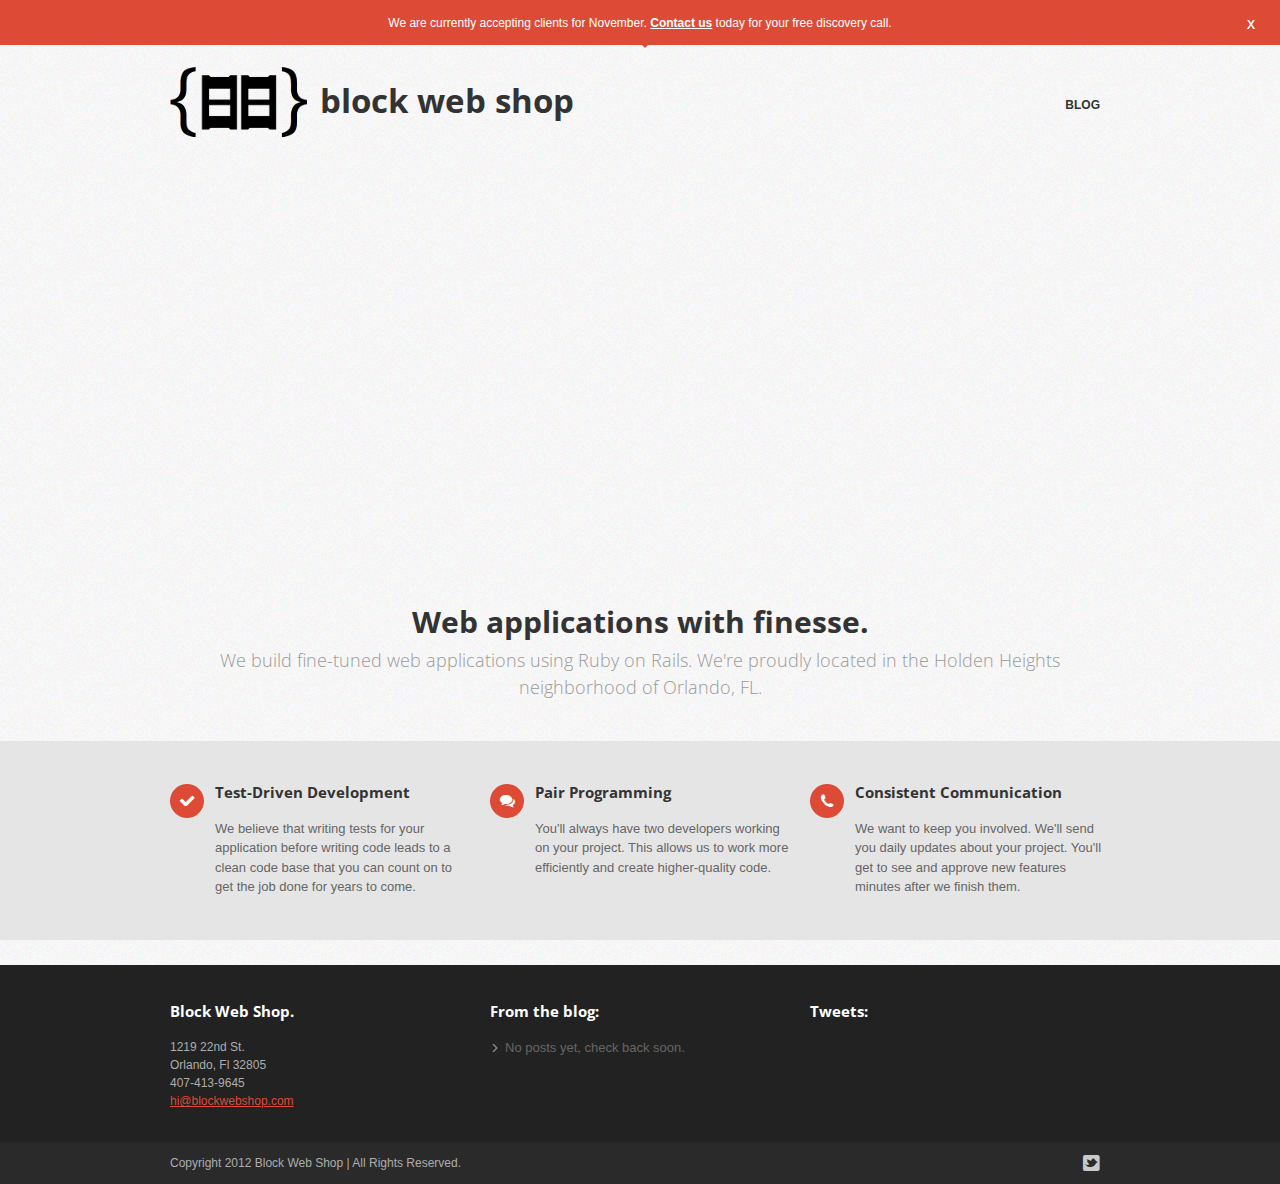
<file: index.html>
<!doctype html>
<!--[if lt IE 7]> <html class="no-js lt-ie9 lt-ie8 lt-ie7" lang="en"> <![endif]-->
<!--[if IE 7]>    <html class="no-js lt-ie9 lt-ie8" lang="en"> <![endif]-->
<!--[if IE 8]>    <html class="no-js lt-ie9" lang="en"> <![endif]-->
<!--[if gt IE 8]><!--> <html class="no-js" lang="en"> <!--<![endif]-->
<head>
  <meta charset="utf-8">
  <meta http-equiv="X-UA-Compatible" content="IE=edge,chrome=1">
  <title>Block Web Shop</title>
  <meta name="description" content="">

  <meta name="viewport" content="width=device-width">
  <link rel="stylesheet" href="css/style.css">
  <!--[if IE 7]>
  <link rel="stylesheet" href="css/font-awesome-ie7.css">
  <![endif]-->

  <script src="js/libs/modernizr-2.5.3.min.js"></script>
  <script type="text/javascript">

    var _gaq = _gaq || [];
    _gaq.push(['_setAccount', 'UA-29924164-2']);
    _gaq.push(['_trackPageview']);

    (function() {
      var ga = document.createElement('script'); ga.type = 'text/javascript'; ga.async = true;
      ga.src = ('https:' == document.location.protocol ? 'https://ssl' : 'http://www') + '.google-analytics.com/ga.js';
      var s = document.getElementsByTagName('script')[0]; s.parentNode.insertBefore(ga, s);
    })();

  </script>
</head>
<body>
  <!--[if lt IE 7]><p class=chromeframe>Your browser is <em>ancient!</em> <a href="http://browsehappy.com/">Upgrade to a different browser</a> or <a href="http://www.google.com/chromeframe/?redirect=true">install Google Chrome Frame</a> to experience this site.</p><![endif]-->
  <header>

    <div class="header-notice">
      <div class="container">
        <div class="sixteen columns">
          <p>We are currently accepting clients for November. <a href="mailto:hi@blockwebshop.com">Contact us</a> today for your free discovery call.</p>
          <div class="arrow"></div>
        </div>
      </div>
      <a href="#" class="close">X</a>
      <a href="#" class="close">X</a>
    </div><!-- /header-notice -->

    <div class="container">
      <div class="five columns">
      <a href="index.html" id="logo"><h1>block<span></span></h1></a>
      </div>

      <div class="eleven columns">
        <nav class="menu">
          <ul>
            <li><a href="http://blog.blockwebshop.com">Blog</a></li>
          </ul>
        </nav>
      </div>
    </div>
    
  </header>
  <div role="main">

    <div class="container">
      <div class="sixteen columns">
          
        <div id="layerslider" class="slider">

          <div class="ls-layer" rel="slidedelay: 3000;">
            <img class="ls-bg" src="img/temp/desk_slide.jpg" alt="layer">
            <div class="ls-s3 text-box" rel="slidedirection: top; durationin: 1500;  delayin: 500; delayout: 50" style="left: 50px; top: 70px">
              <h2 style='color: white;'>Let's talk.</h2>
              <p style='color: white;'>We're accepting new clients for the month of November. Email us today to schedule your complimentary project discovery call.</p>
            </div>
            <a href="mailto:hi@blockwebshop.com?subject=Scheduling my discovery call." class="button ls-s3" style="left: 50px; top: 220px" rel="slidedirection: left; durationin: 500; delayin: 1500; delayout: 50">Contact Us »</a>
          </div>
        </div>
         
      </div>

    </div>

    <div class="container">
      <div class="sixteen columns">

        <hgroup class="featured-text">
          <h2>Web applications with finesse.</h2>
          <h3>We build fine-tuned web applications using Ruby on Rails. We're proudly located in the Holden Heights neighborhood of Orlando, FL.</h3>
        </hgroup>

      </div>
    </div>

    <div class="grey-area">
      
      <div class="container">

        <div class="sixteen columns">

          <div class="sixteen columns alpha widget-area">

            <div class="one-third column widget text alpha icon">
              <h3><i class="icon-ok"></i> Test-Driven Development</h3>
              <p>We believe that writing tests for your application before writing code leads to a clean code base that you can count on to get the job done for years to come.</p>
            </div>

            <div class="one-third column widget text icon">
              <h3><i class="icon-comments"></i> Pair Programming</h3>
              <p>You'll always have two developers working on your project. This allows us to work more efficiently and create higher-quality code.</p>
            </div>

            <div class="one-third column omega widget text icon">
              <h3><i class="icon-phone"></i> Consistent Communication</h3>
              <p> We want to keep you involved. We'll send you daily updates about your project. You'll get to see and approve new features minutes after we finish them.</p>
            </div>
          </div>

        </div>

      </div> <!-- /container -->
    </div> <!-- /grey_area -->


  </div><!-- /main -->
  <footer>
    <div class="container">
      <div class="one-third column widget text">
        <h3>Block Web Shop.</h3>
        <p>1219 22nd St.<br/>
        Orlando, Fl 32805<br/>
        407-413-9645<br/>
        <a href='mailto:hi@blockwebshop.com'>hi@blockwebshop.com<a></p>
      </div>

      <div class="one-third column widget list">
        <h3>From the blog:</h3>
        <ul id='blog'>
          <li>No posts yet, check back soon.</li>
        </ul>
      </div>

      <div class="one-third column twitter">
        <h3>Tweets:</h3>
        <ul id="tweets"></ul>
      </div>

    </div><!-- /container -->

    <div class="footer_bottom">
      <div class="container">
        <div class="sixteen columns">
          <p class="eight columns alpha">Copyright 2012 Block Web Shop | All Rights Reserved.</p>
          <div class="eight columns omega social-buttons">
            <a href="http://twitter.com/BlockWebShop"><i class="icon-twitter-sign"></i></a> 
            <!-- <a href="#"><i class="icon-facebook-sign"></i></a> 
            <a href="#"><i class="icon-rss"></i></a> -->
          </div>
        </div>
      </div>
    </div>
  </footer>


  <script src="http://ajax.googleapis.com/ajax/libs/jquery/1.7.1/jquery.min.js"></script>
  <script>window.jQuery || document.write('<script src="js/libs/jquery-1.7.1.min.js"><\/script>')</script>

  <script src="js/plugins.js?v=1"></script>
  <script src="js/script.js"></script>

  <script type="text/javascript" src="http://blog.blockwebshop.com/api/read/json"></script>

  <script type="text/javascript">
    $(document).ready(function(){
      $('#layerslider').layerSlider({
        skinsPath : 'css/layerslider/',
        skin : 'powerful'
      });
      if(tumblr_api_read.posts.length > 0) {
        $('#blog').html('')
        $.each(tumblr_api_read.posts, function(index, post) {
          $('#blog').append('<li><a href="' + post.url + '">' + post['regular-title'] + '</a></li>');
        });
      }
    });
  </script>

</body>
</html>
</file>
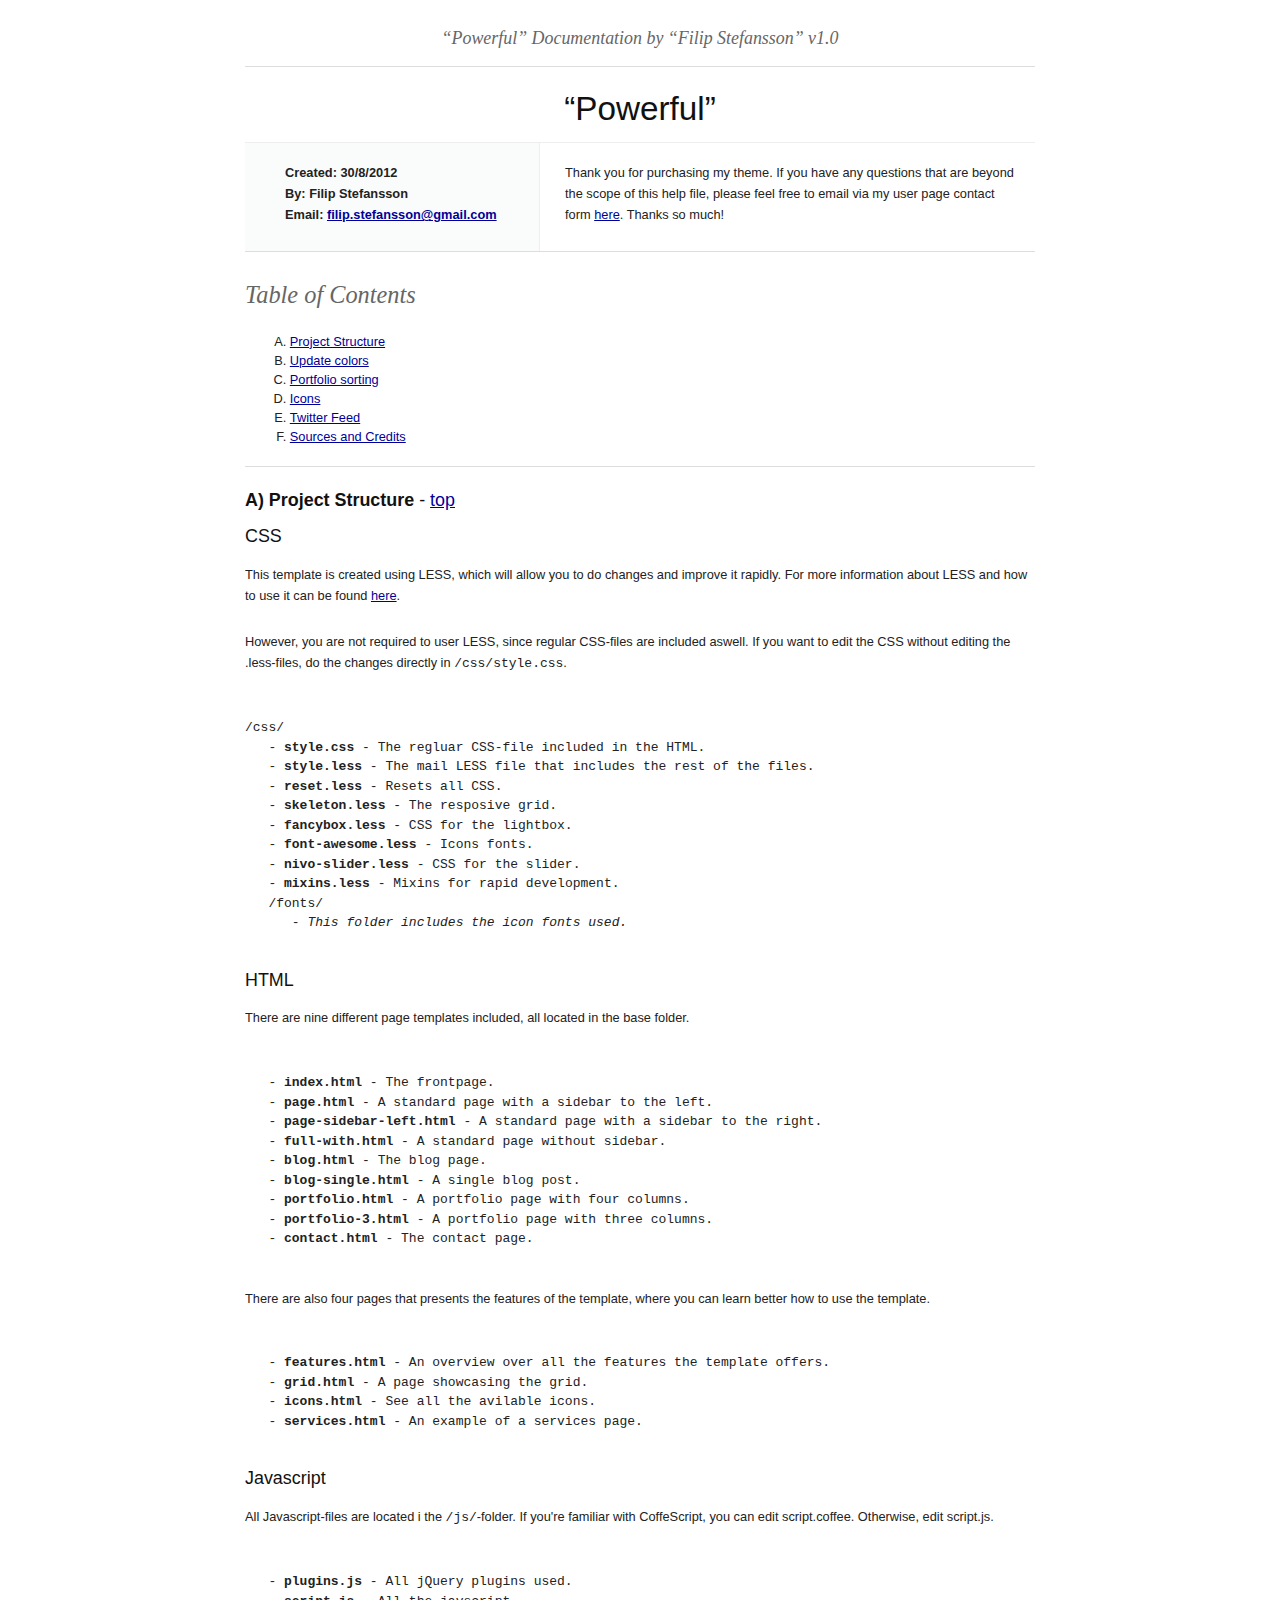
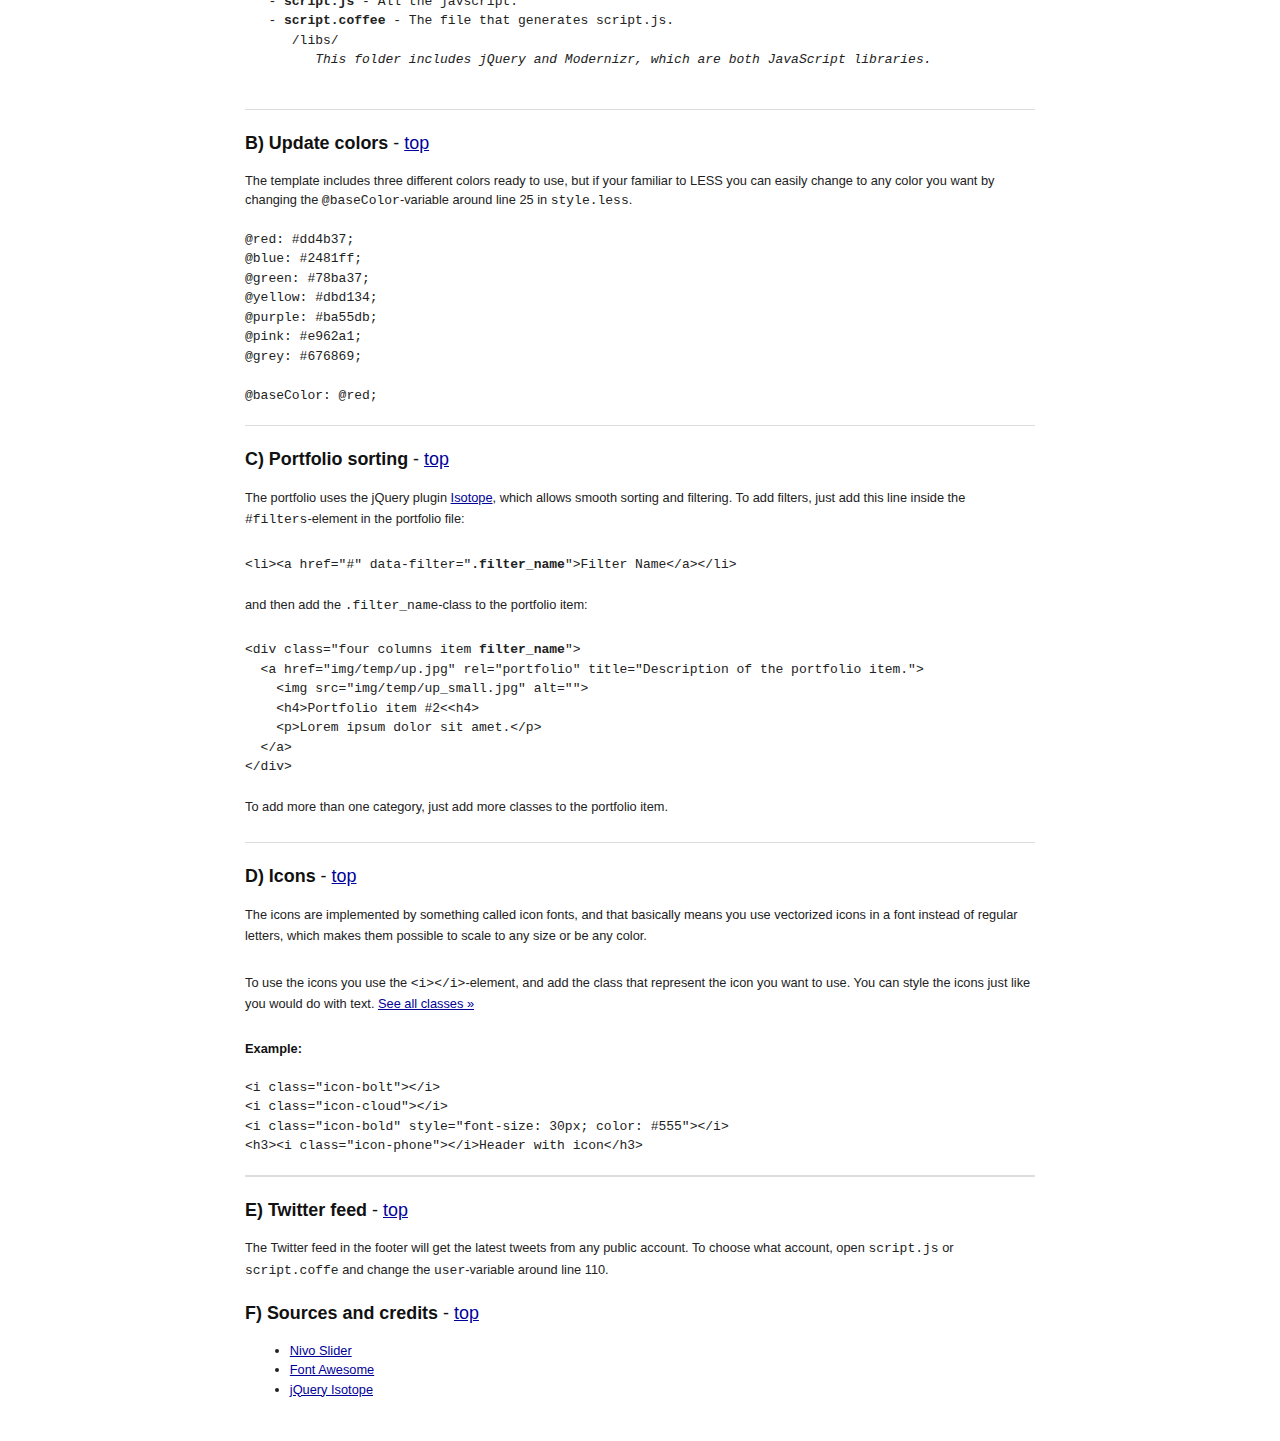
<file: docs/index.html>
<!DOCTYPE HTML PUBLIC "-//W3C//DTD HTML 4.01//EN" "http://www.w3.org/TR/html4/strict.dtd">
<head lang="en">
	<meta http-equiv="content-type" content="text/html;charset=utf-8">
	<title>Powerful Site Template Documentation</title>
	<!-- Framework CSS -->
	<link rel="stylesheet" href="assets/blueprint-css/screen.css" type="text/css" media="screen, projection">
	<link rel="stylesheet" href="assets/blueprint-css/print.css" type="text/css" media="print">
	<!--[if lt IE 8]><link rel="stylesheet" href="assets/blueprint-css/ie.css" type="text/css" media="screen, projection"><![endif]-->
	<link rel="stylesheet" href="assets/blueprint-css/plugins/fancy-type/screen.css" type="text/css" media="screen, projection">
	<style type="text/css" media="screen">
		p, table, hr, .box { margin-bottom:25px; }
		.box p { margin-bottom:10px; }
	</style>
</head>


<body>
	<div class="container">
	
		<h3 class="center alt">&ldquo;Powerful&rdquo; Documentation by &ldquo;Filip Stefansson&rdquo; v1.0</h3>
		
		<hr>
		
		<h1 class="center">&ldquo;Powerful&rdquo;</h1>
		
		<div class="borderTop">
			<div class="span-6 colborder info prepend-1">
				<p class="prepend-top">
					<strong>
					Created: 30/8/2012<br>
					By: Filip Stefansson<br>
					Email: <a href="mailto:youremail@yourdomain.com">filip.stefansson@gmail.com</a>
					</strong>
				</p>
			</div><!-- end div .span-6 -->		
	
			<div class="span-12 last">
				<p class="prepend-top append-0">Thank you for purchasing my theme. If you have any questions that are beyond the scope of this help file, please feel free to email via my user page contact form <a href="http://themeforest.net/user/filipstefansson">here</a>. Thanks so much!</p>
			</div>
		</div><!-- end div .borderTop -->
		
		<hr>
		
		<h2 id="toc" class="alt">Table of Contents</h2>
		<ol class="alpha">
			<li><a href="#htmlStructure">Project Structure</a></li>
			<li><a href="#colrs">Update colors</a></li>
			<li><a href="#javascript">Portfolio sorting</a></li>
			<li><a href="#icons">Icons</a></li>
			<li><a href="#twitter">Twitter Feed</a></li>
			<li><a href="#credits">Sources and Credits</a></li>
		</ol>
		
		<hr>
		
		<h3 id="htmlStructure"><strong>A) Project Structure</strong> - <a href="#toc">top</a></h3>

		<h3>CSS</h3>
		<p>This template is created using LESS, which will allow you to do changes and improve it rapidly. For more information about LESS and how to use it can be found <a href="http://lesscss.org">here</a>.</p>

		<p>However, you are not required to user LESS, since regular CSS-files are included aswell. If you want to edit the CSS without editing the .less-files, do the changes directly in <code>/css/style.css</code>.<p>

		<pre><code>
/css/
   - <strong>style.css</strong> - The regluar CSS-file included in the HTML.
   - <strong>style.less</strong> - The mail LESS file that includes the rest of the files.
   - <strong>reset.less</strong> - Resets all CSS.
   - <strong>skeleton.less</strong> - The resposive grid.
   - <strong>fancybox.less</strong> - CSS for the lightbox.
   - <strong>font-awesome.less</strong> - Icons fonts.
   - <strong>nivo-slider.less</strong> - CSS for the slider.
   - <strong>mixins.less</strong> - Mixins for rapid development.
   /fonts/
      - <em>This folder includes the icon fonts used.</em>
		</code></pre>
		
		<h3>HTML</h3>
		
		<p>There are nine different page templates included, all located in the base folder. </p>

		<pre><code>
   - <strong>index.html</strong> - The frontpage.
   - <strong>page.html</strong> - A standard page with a sidebar to the left.
   - <strong>page-sidebar-left.html</strong> - A standard page with a sidebar to the right.
   - <strong>full-with.html</strong> - A standard page without sidebar.
   - <strong>blog.html</strong> - The blog page.
   - <strong>blog-single.html</strong> - A single blog post.
   - <strong>portfolio.html</strong> - A portfolio page with four columns.
   - <strong>portfolio-3.html</strong> - A portfolio page with three columns.
   - <strong>contact.html</strong> - The contact page.
		</code></pre>

		<p>There are also four pages that presents the features of the template, where you can learn better how to use the template.</p>

	<pre><code>
   - <strong>features.html</strong> - An overview over all the features the template offers.
   - <strong>grid.html</strong> - A page showcasing the grid.
   - <strong>icons.html</strong> - See all the avilable icons.
   - <strong>services.html</strong> - An example of a services page.
		</code></pre>


		<h3>Javascript</h3>

		<p>All Javascript-files are located i the <code>/js/</code>-folder. If you're familiar with CoffeScript, you can edit script.coffee. Otherwise, edit script.js.</p>

		<pre><code>
   - <strong>plugins.js</strong> - All jQuery plugins used.
   - <strong>script.js</strong> - All the javscript.
   - <strong>script.coffee</strong> - The file that generates script.js.
      /libs/
         <em>This folder includes jQuery and Modernizr, which are both JavaScript libraries.</em>
		</code></pre>

		<hr>

		<h3 id="colors"><strong>B) Update colors</strong> - <a href="#toc">top</a></h3>	
			The template includes three different colors ready to use, but if your familiar to LESS you can easily change to any color you want by changing the <code>@baseColor</code>-variable around line 25 in <code>style.less</code>.

			<pre><code>@red: #dd4b37;
@blue: #2481ff;
@green: #78ba37;
@yellow: #dbd134;
@purple: #ba55db;
@pink: #e962a1;
@grey: #676869;

@baseColor: @red;</code></pre>

		<hr>
		
		<h3 id="javascript"><strong>C) Portfolio sorting</strong> - <a href="#toc">top</a></h3>
		
		<p>The portfolio uses the jQuery plugin <a href="http://isotope.metafizzy.co">Isotope</a>, which allows smooth sorting and filtering. To add filters, just add this line inside the <code>#filters</code>-element in the portfolio file:</p>

		<pre><code>&lt;li>&lt;a href="#" data-filter="<strong>.filter_name</strong>">Filter Name&lt;/a>&lt;/li></code></pre>
		
		<p>and then add the <code>.filter_name</code>-class to the portfolio item:</p>

		<pre><code>&lt;div class="four columns item <strong>filter_name</strong>">
  &lt;a href="img/temp/up.jpg" rel="portfolio" title="Description of the portfolio item.">
    &lt;img src="img/temp/up_small.jpg" alt="">
    &lt;h4>Portfolio item #2<&lt;h4>
    &lt;p>Lorem ipsum dolor sit amet.&lt;/p>
  &lt;/a>
&lt;/div></code></pre>

		<p>To add more than one category, just add more classes to the portfolio item.</p>

		<hr>
		
		<h3 id="icons"><strong>D) Icons</strong> - <a href="#toc">top</a></h3>
		
		<p>The icons are implemented by something called icon fonts, and that basically means you use vectorized icons in a font instead of regular letters, which makes them possible to scale to any size or be any color.</p>

		<p>To use the icons you use the <code>&lt;i>&lt;/i></code>-element, and add the class that represent the icon you want to use. You can style the icons just like you would do with text. <a href="http://playground.pixby.se/powerful/icons.html">See all classes »</a></p>

		<h5>Example:</h5>
		<pre><code>&lt;i class="icon-bolt">&lt;/i>
&lt;i class="icon-cloud">&lt;/i>
&lt;i class="icon-bold" style="font-size: 30px; color: #555">&lt;/i>
&lt;h3>&lt;i class="icon-phone">&lt;/i>Header with icon&lt;/h3></code></pre>

		<hr>
		
		<h3 id="twitter"><strong>E) Twitter feed</strong> - <a href="#toc">top</a></h3>

		<p>The Twitter feed in the footer will get the latest tweets from any public account. To choose what account, open <code>script.js</code> or <code>script.coffe</code> and change the <code>user</code>-variable around line 110. </p>

		<h3 id="credits"><strong>F) Sources and credits</strong> - <a href="#toc">top</a></h3>

		<ul>
			<li><a href="http://nivo.dev7studios.com">Nivo Slider</a></li>
			<li><a href="http://fortawesome.github.com/Font-Awesome/">Font Awesome</a></li>
			<li><a href="http://isotope.metafizzy.co">jQuery Isotope</a></li>
		</ul>
		
		<hr class="space">
	</div><!-- end div .container -->
</body>
</html>
</file>
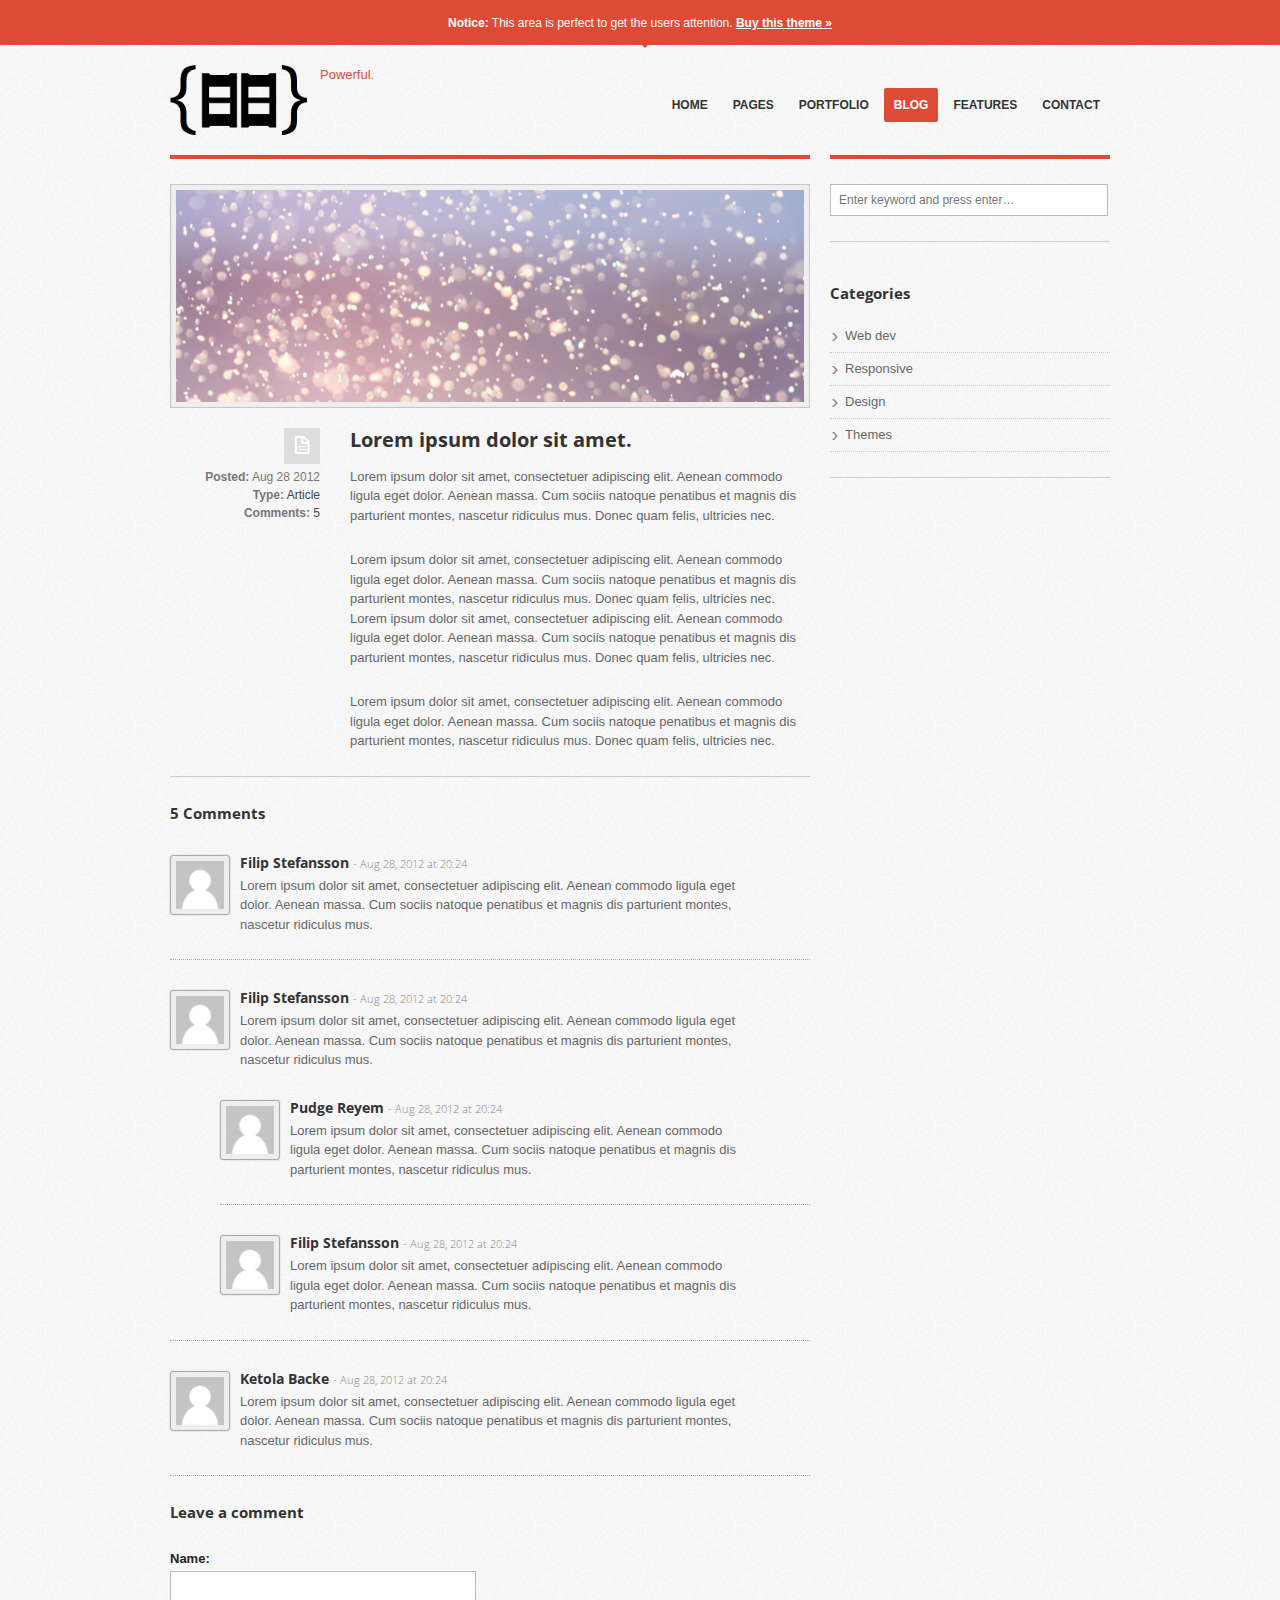
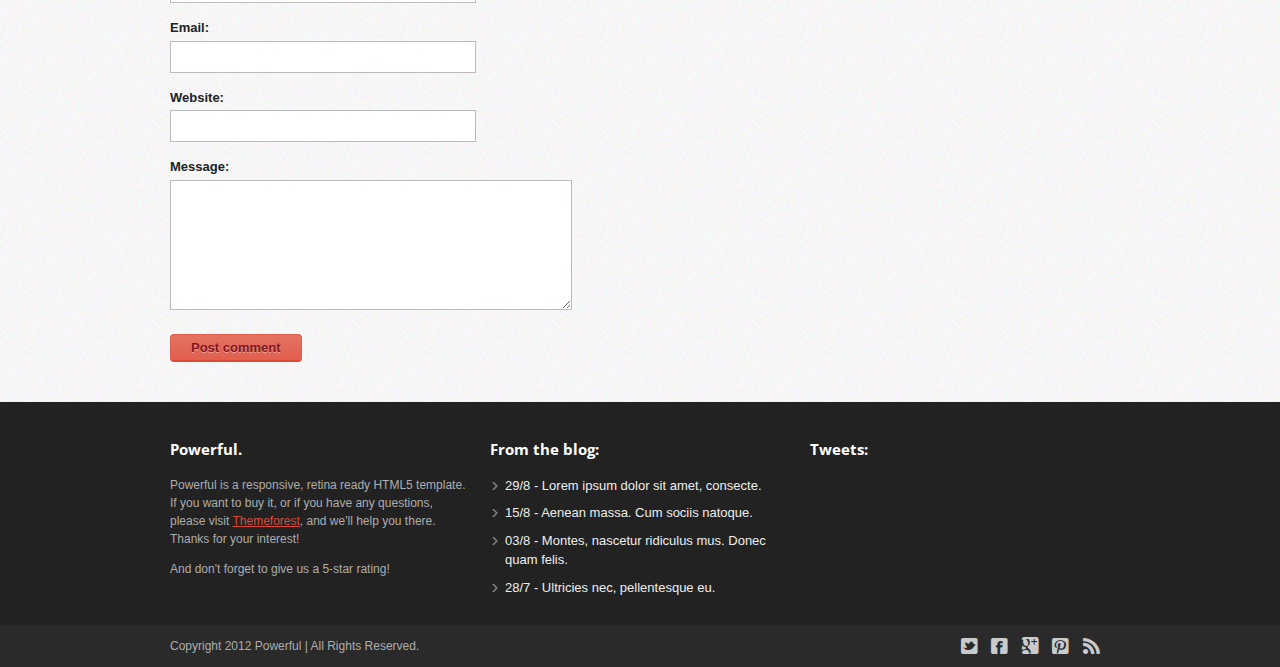
<file: blog-single.html>
<!doctype html>
<!--[if lt IE 7]> <html class="no-js lt-ie9 lt-ie8 lt-ie7" lang="en"> <![endif]-->
<!--[if IE 7]>    <html class="no-js lt-ie9 lt-ie8" lang="en"> <![endif]-->
<!--[if IE 8]>    <html class="no-js lt-ie9" lang="en"> <![endif]-->
<!--[if gt IE 8]><!--> <html class="no-js" lang="en"> <!--<![endif]-->
<head>
  <meta charset="utf-8">
  <meta http-equiv="X-UA-Compatible" content="IE=edge,chrome=1">
  <title>Blog post | Powerful</title>
  <meta name="description" content="">

  <meta name="viewport" content="width=device-width">
  <link rel="stylesheet" href="css/style.css">

  <script src="js/libs/modernizr-2.5.3.min.js"></script>
</head>
<body>
  <!--[if lt IE 7]><p class=chromeframe>Your browser is <em>ancient!</em> <a href="http://browsehappy.com/">Upgrade to a different browser</a> or <a href="http://www.google.com/chromeframe/?redirect=true">install Google Chrome Frame</a> to experience this site.</p><![endif]-->
  <header>

    <div class="header-notice">
      <div class="container">
        <div class="sixteen columns">
          <p><strong>Notice:</strong> This area is perfect to get the users attention. <a href="http://themeforest.net/item/powerful-responsive-retinaready-html5-template/2942533">Buy this theme »</a></p>
          <div class="arrow"></div>
        </div>
      </div>
    </div><!-- /header-notice -->

    <div class="container">
      <div class="five columns">
        <a href="index.html" id="logo">Powerful.</a>
      </div>

      <div class="eleven columns">
        <nav class="menu">
          <ul>
            <li><a href="index.html">Home</a>
              <ul>
                <li><a href="index.html">LayerSlider</a></li>
                <li><a href="index-3.html">LayerSlider - Skin 1</a></li>
                <li><a href="index-4.html">LayerSlider - Skin 2</a></li>
                <li><a href="index-5.html">LayerSlider - Skin 3</a></li>
                <li><a href="index-6.html">LayerSlider - Skin 4</a></li>
                <li><a href="index-2.html">Nivo slider</a></li>
              </ul>
            </li>
            <li><a href="page.html">Pages</a>
              <ul>
                <li><a href="services.html">Services</a></li>
                <li><a href="page.html">Right sidebar</a></li>
                <li><a href="page-sidebar-left.html">Left sidebar</a></li>
                <li><a href="full-width.html">Full-width</a></li>
              </ul>
            </li>
            <li><a href="portfolio.html">Portfolio</a>
              <ul>
                <li><a href="portfolio-3.html">3 Columns</a></li>
                <li><a href="portfolio.html">4 Columns</a></li>
                <li><a href="portfolio-single.html">Single project</a></li>
              </ul>
            </li>
            <li class="current-menu-item"><a href="blog.html">Blog</a></li>
            <li><a href="features.html">Features</a>
              <ul>
                <li><a href="features-grid.html">Grid & Lists</a></li>
                <li><a href="features-elements.html">Buttons & Alerts</a></li>
                <li><a href="features-forms.html">Form elements</a></li>
                <li><a href="features-quotes.html">Quotes</a></li>
                <li><a href="icons.html">Icons</a></li>
              </ul>
            </li>
            <li><a href="contact.html">Contact</a></li>
          </ul>
        </nav><!-- /menu -->
      </div>
    </div>
    
  </header>
  <div role="main">

    <div class="container">


        <div class="sixteen columns">
      
          <div class="eleven columns alpha content">

            <article class="post type-post format-standard clearfix">
              <div class="featured-image">
                <a href="#">
                  <img src="img/temp/blog_1.jpg" alt="">
                </a>
              </div>
              <div class="three columns alpha meta">
                <ul>
                  <li class="clearfix type"><a href="#"><i class="icon-file"></i></a></li>
                  <li><strong>Posted:</strong> Aug 28 2012</li>
                  <li><strong>Type:</strong> <a href="#">Article</a></li>
                  <li><strong>Comments:</strong> <a href="#">5</a></li>
                </ul>
              </div>

              <div class="eight columns omega text">
                <h2><a href="#">Lorem ipsum dolor sit amet.</a></h2>
                <p>Lorem ipsum dolor sit amet, consectetuer adipiscing elit. Aenean commodo ligula eget dolor. Aenean massa. Cum sociis natoque penatibus et magnis dis parturient montes, nascetur ridiculus mus. Donec quam felis, ultricies nec.</p>

                <p>Lorem ipsum dolor sit amet, consectetuer adipiscing elit. Aenean commodo ligula eget dolor. Aenean massa. Cum sociis natoque penatibus et magnis dis parturient montes, nascetur ridiculus mus. Donec quam felis, ultricies nec. Lorem ipsum dolor sit amet, consectetuer adipiscing elit. Aenean commodo ligula eget dolor. Aenean massa. Cum sociis natoque penatibus et magnis dis parturient montes, nascetur ridiculus mus. Donec quam felis, ultricies nec.</p>

                <p>Lorem ipsum dolor sit amet, consectetuer adipiscing elit. Aenean commodo ligula eget dolor. Aenean massa. Cum sociis natoque penatibus et magnis dis parturient montes, nascetur ridiculus mus. Donec quam felis, ultricies nec.</p>

              </div>
            </article> 

            <div class="comments">
              <h3>5 Comments</h3>

              <ol>
                <li class="comment even clearfix">
                  <div class="avatar columns alpha">
                    <a href="#">
                      <img src="img/user.png" alt="">
                    </a>
                  </div>  
                  <div class="nine columns alpha text">
                    <a href="#">
                      <h5><a href="#">Filip Stefansson</a> <span>- Aug 28, 2012 at 20:24</span></h5>
                      <p>Lorem ipsum dolor sit amet, consectetuer adipiscing elit. Aenean commodo ligula eget dolor. Aenean massa. Cum sociis natoque penatibus et magnis dis parturient montes, nascetur ridiculus mus.</p>
                    </a>
                  </div>  
                </li>

                <li class="comment odd clearfix">
                  <div class="avatar columns alpha">
                    <a href="#">
                      <img src="img/user.png" alt="">
                    </a>
                  </div>  
                  <div class="nine columns alpha text">
                    <a href="#">
                      <h5><a href="#">Filip Stefansson</a> <span>- Aug 28, 2012 at 20:24</span></h5>
                      <p>Lorem ipsum dolor sit amet, consectetuer adipiscing elit. Aenean commodo ligula eget dolor. Aenean massa. Cum sociis natoque penatibus et magnis dis parturient montes, nascetur ridiculus mus.</p>
                    </a>
                  </div> 

                    <ol>
                      <li class="comment even clearfix">
                        <div class="avatar columns alpha">
                          <a href="#">
                            <img src="img/user.png" alt="">
                          </a>
                        </div>  
                        <div class="eight columns alpha text">
                          <a href="#">
                            <h5><a href="#">Pudge Reyem</a> <span>- Aug 28, 2012 at 20:24</span></h5>
                            <p>Lorem ipsum dolor sit amet, consectetuer adipiscing elit. Aenean commodo ligula eget dolor. Aenean massa. Cum sociis natoque penatibus et magnis dis parturient montes, nascetur ridiculus mus.</p>
                          </a>
                        </div>  
                      </li>
                      <li class="comment even clearfix">
                        <div class="avatar columns alpha">
                          <a href="#">
                            <img src="img/user.png" alt="">
                          </a>
                        </div>  
                        <div class="eight columns alpha text">
                          <a href="#">
                            <h5><a href="#">Filip Stefansson</a> <span>- Aug 28, 2012 at 20:24</span></h5>
                            <p>Lorem ipsum dolor sit amet, consectetuer adipiscing elit. Aenean commodo ligula eget dolor. Aenean massa. Cum sociis natoque penatibus et magnis dis parturient montes, nascetur ridiculus mus.</p>
                          </a>
                        </div>  
                      </li>
                    </ol> 
                </li>
                <li class="comment even clearfix">
                  <div class="avatar columns alpha">
                    <a href="#">
                      <img src="img/user.png" alt="">
                    </a>
                  </div>  
                  <div class="nine columns alpha text">
                    <a href="#">
                      <h5><a href="#">Ketola Backe</a> <span>- Aug 28, 2012 at 20:24</span></h5>
                      <p>Lorem ipsum dolor sit amet, consectetuer adipiscing elit. Aenean commodo ligula eget dolor. Aenean massa. Cum sociis natoque penatibus et magnis dis parturient montes, nascetur ridiculus mus.</p>
                    </a>
                  </div>  
                </li>
              </ol>

              <h3>Leave a comment</h3>

              <form>
                <label for="name">Name:</label>
                <input type="text" id="name">

                <label for="email">Email:</label>
                <input type="email" id="email">

                <label for="website">Website:</label>
                <input type="website" id="website">

                <label for="message">Message:</label>
                <textarea id="message" rows="8"></textarea>


                <p><br><input type="submit" class="button branded" value="Post comment"></p>
              </form>
            </div>
         
          </div><!-- /content -->

          <aside class="five columns omega sidebar">
            
            <div class="widget search">
              <form>
                <input type="input" placeholder="Enter keyword and press enter…" name="s" id="search" results="5">
              </form>
            </div><!-- /search -->

            <div class="widget clearfix categories">
              <h3>Categories</h3>
              <ul>
                <li><a href="#">Web dev</a></li>
                <li><a href="#">Responsive</a></li>
                <li><a href="#">Design</a></li>
                <li><a href="#">Themes</a></li>
              </ul>
            </div>

          </aside>

        </div>

      </div><!-- /container -->


  </div><!-- /main -->
  <footer>
    <div class="container">
      <div class="one-third column widget text">
        <h3>Powerful.</h3>
        <p>Powerful is a responsive, retina ready HTML5 template. If you want to buy it, or if you have any questions, please visit <a href="http://themeforest.net/item/powerful-responsive-retinaready-html5-template/2942533">Themeforest</a>, and we'll help you there. Thanks for your interest! </p>
        <p>And don't forget to give us a 5-star rating!</p>
      </div>

      <div class="one-third column widget list">
        <h3>From the blog:</h3>
        <ul>
          <li><a href="#">29/8 - Lorem ipsum dolor sit amet, consecte.</a></li>
          <li><a href="#">15/8 - Aenean massa. Cum sociis natoque.</a></li>
          <li><a href="#">03/8 - Montes, nascetur ridiculus mus. Donec quam felis.</a></li>
          <li><a href="#">28/7 - Ultricies nec, pellentesque eu.</a></li>
        </ul>
      </div>

      <div class="one-third column twitter">
        <h3>Tweets:</h3>
        <ul id="tweets"></ul>
      </div>

    </div><!-- /container -->

    <div class="footer_bottom">
      <div class="container">
        <div class="sixteen columns">
          <p class="eight columns alpha">Copyright 2012 Powerful | All Rights Reserved.</p>
          <div class="eight columns omega social-buttons"><a href="#"><i class="icon-twitter-sign"></i></a> <a href="#"><i class="icon-facebook-sign"></i></a> <a href="#"><i class="icon-google-plus-sign"></i></a> <a href="#"><i class="icon-pinterest-sign"></i></a> <a href="#"><i class="icon-rss"></i></a></div>
        </div>
      </div>
    </div>
  </footer>


  <script src="http://ajax.googleapis.com/ajax/libs/jquery/1.7.1/jquery.min.js"></script>
  <script>window.jQuery || document.write('<script src="js/libs/jquery-1.7.1.min.js"><\/script>')</script>

  <script src="js/plugins.js"></script>
  <script src="js/script.js"></script>

</body>
</html>
</file>
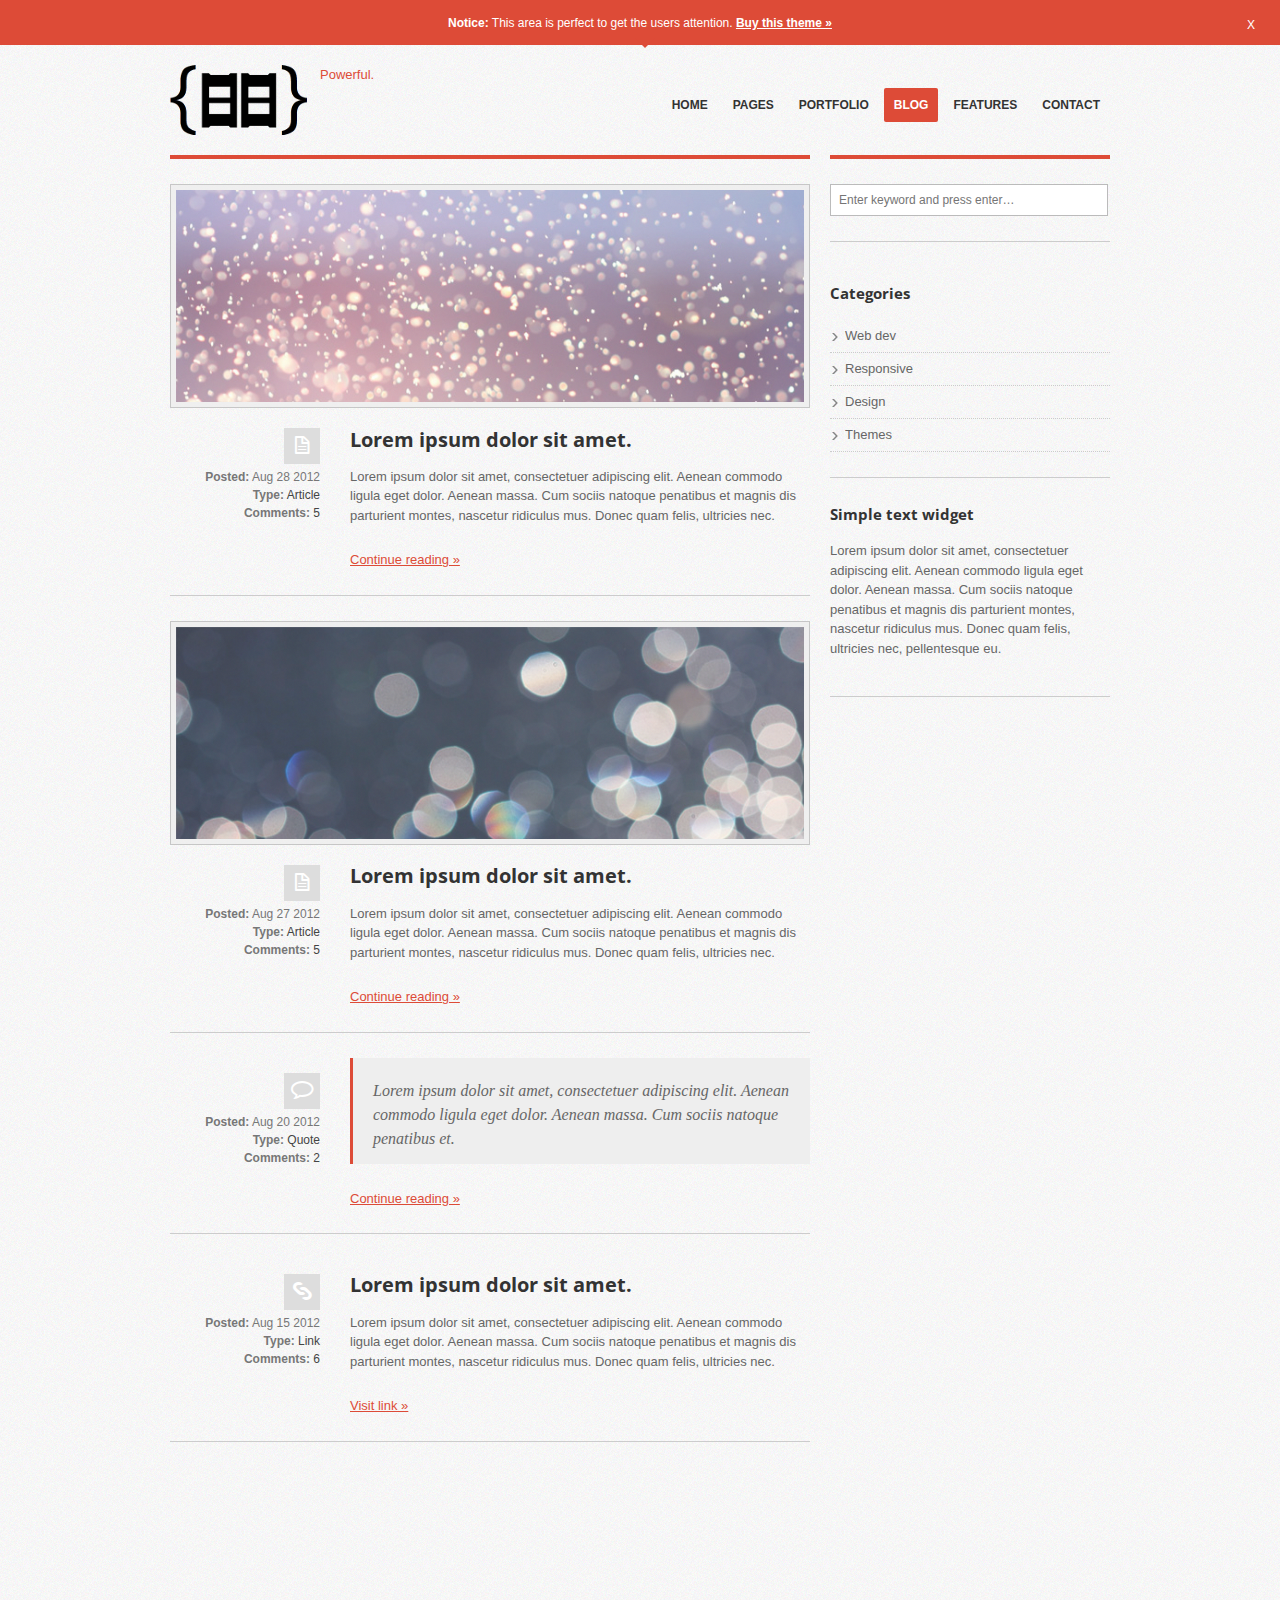
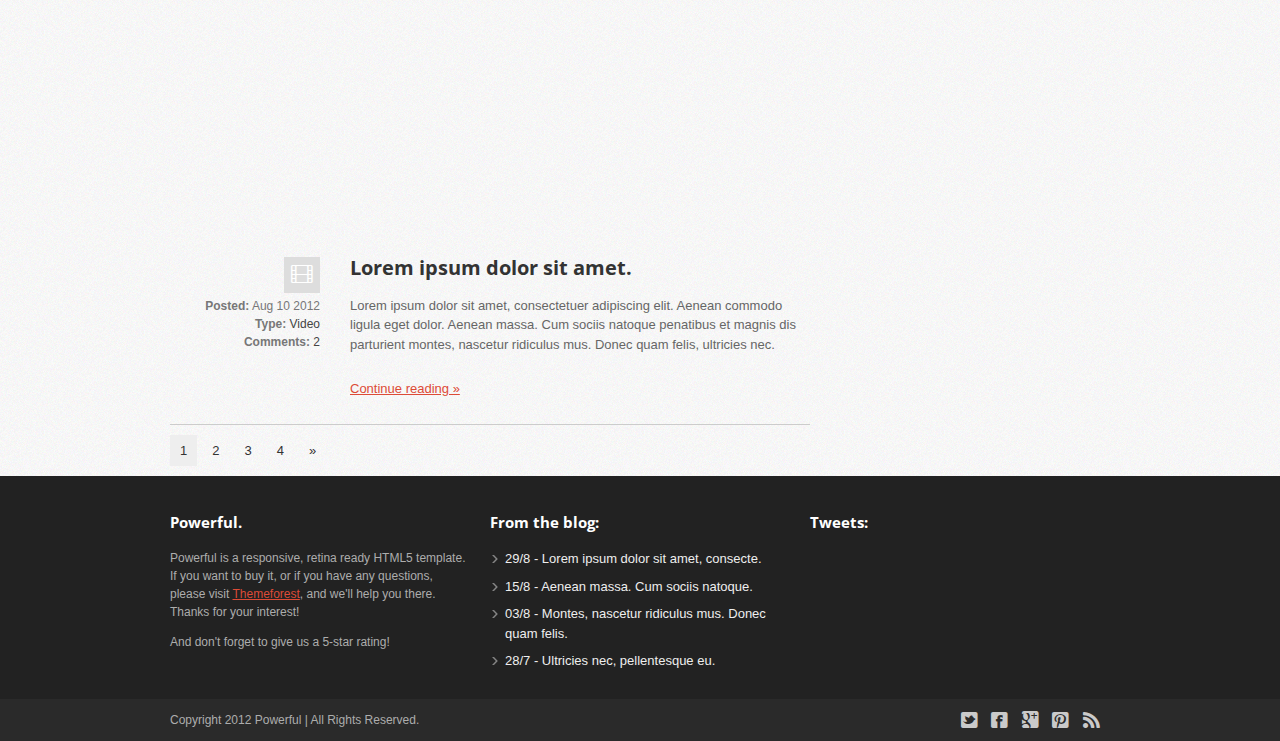
<file: blog.html>
<!doctype html>
<!--[if lt IE 7]> <html class="no-js lt-ie9 lt-ie8 lt-ie7" lang="en"> <![endif]-->
<!--[if IE 7]>    <html class="no-js lt-ie9 lt-ie8" lang="en"> <![endif]-->
<!--[if IE 8]>    <html class="no-js lt-ie9" lang="en"> <![endif]-->
<!--[if gt IE 8]><!--> <html class="no-js" lang="en"> <!--<![endif]-->
<head>
  <meta charset="utf-8">
  <meta http-equiv="X-UA-Compatible" content="IE=edge,chrome=1">
  <title>Blog | Powerful</title>
  <meta name="description" content="">

  <meta name="viewport" content="width=device-width">
  <link rel="stylesheet" href="css/style.css">

  <script src="js/libs/modernizr-2.5.3.min.js"></script>
</head>
<body>
  <!--[if lt IE 7]><p class=chromeframe>Your browser is <em>ancient!</em> <a href="http://browsehappy.com/">Upgrade to a different browser</a> or <a href="http://www.google.com/chromeframe/?redirect=true">install Google Chrome Frame</a> to experience this site.</p><![endif]-->
  <header>

    <div class="header-notice">
      <div class="container">
        <div class="sixteen columns">
          <p><strong>Notice:</strong> This area is perfect to get the users attention. <a href="http://themeforest.net/item/powerful-responsive-retinaready-html5-template/2942533">Buy this theme »</a></p>
          <div class="arrow"></div>
        </div>
      </div>
      <a href="#" class="close">X</a>
    </div><!-- /header-notice -->

    <div class="container">
      <div class="five columns">
        <a href="index.html" id="logo">Powerful.</a>
      </div>

      <div class="eleven columns">
        <nav class="menu">
          <ul>
            <li><a href="index.html">Home</a>
              <ul>
                <li><a href="index.html">LayerSlider</a></li>
                <li><a href="index-3.html">LayerSlider - Skin 1</a></li>
                <li><a href="index-4.html">LayerSlider - Skin 2</a></li>
                <li><a href="index-5.html">LayerSlider - Skin 3</a></li>
                <li><a href="index-6.html">LayerSlider - Skin 4</a></li>
                <li><a href="index-2.html">Nivo slider</a></li>
              </ul>
            </li>
            <li><a href="page.html">Pages</a>
              <ul>
                <li><a href="services.html">Services</a></li>
                <li><a href="page.html">Right sidebar</a></li>
                <li><a href="page-sidebar-left.html">Left sidebar</a></li>
                <li><a href="full-width.html">Full-width</a></li>
              </ul>
            </li>
            <li><a href="portfolio.html">Portfolio</a>
              <ul>
                <li><a href="portfolio-3.html">3 Columns</a></li>
                <li><a href="portfolio.html">4 Columns</a></li>
                <li><a href="portfolio-single.html">Single project</a></li>
              </ul>
            </li>
            <li class="current-menu-item"><a href="blog.html">Blog</a></li>
            <li><a href="features.html">Features</a>
              <ul>
                <li><a href="features-grid.html">Grid & Lists</a></li>
                <li><a href="features-elements.html">Buttons & Alerts</a></li>
                <li><a href="features-forms.html">Form elements</a></li>
                <li><a href="features-quotes.html">Quotes</a></li>
                <li><a href="icons.html">Icons</a></li>
              </ul>
            </li>
            <li><a href="contact.html">Contact</a></li>
          </ul>
        </nav><!-- /menu -->
      </div>
    </div>
    
  </header>
  <div role="main">

    <div class="container">


        <div class="sixteen columns">
      
          <div class="eleven columns alpha content">

            <article class="post type-post format-standard clearfix">
              <div class="featured-image">
                <a href="blog-single.html">
                  <img src="img/temp/blog_1.jpg" alt="">
                </a>
              </div>
              <div class="three columns alpha meta">
                <ul>
                  <li class="clearfix type"><a href="blog-single.html"><i class="icon-file"></i></a></li>
                  <li><strong>Posted:</strong> Aug 28 2012</li>
                  <li><strong>Type:</strong> <a href="#">Article</a></li>
                  <li><strong>Comments:</strong> <a href="#">5</a></li>
                </ul>
              </div>

              <div class="eight columns omega text">
                <h2><a href="blog-single.html">Lorem ipsum dolor sit amet.</a></h2>
                <p>Lorem ipsum dolor sit amet, consectetuer adipiscing elit. Aenean commodo ligula eget dolor. Aenean massa. Cum sociis natoque penatibus et magnis dis parturient montes, nascetur ridiculus mus. Donec quam felis, ultricies nec.</p>

                <p><a href="blog-single.html">Continue reading »</a></p>
              </div>
            </article> 


            <article class="post type-post format-standard clearfix">
              <div class="featured-image">
                <a href="blog-single.html">
                  <img src="img/temp/blog_2.jpg" alt="">
                </a>
              </div>
              <div class="three columns alpha meta">
                <ul>
                  <li class="clearfix type"><a href="blog-single.html"><i class="icon-file"></i></a></li>
                  <li><strong>Posted:</strong> Aug 27 2012</li>
                  <li><strong>Type:</strong> <a href="#">Article</a></li>
                  <li><strong>Comments:</strong> <a href="#">5</a></li>
                </ul>
              </div>

              <div class="eight columns omega text">
                <h2><a href="blog-single.html">Lorem ipsum dolor sit amet.</a></h2>
                <p>Lorem ipsum dolor sit amet, consectetuer adipiscing elit. Aenean commodo ligula eget dolor. Aenean massa. Cum sociis natoque penatibus et magnis dis parturient montes, nascetur ridiculus mus. Donec quam felis, ultricies nec.</p>

                <p><a href="#">Continue reading »</a></p>
              </div>
            </article> 


            <article class="post type-post format-quote clearfix">
              <div class="three columns alpha meta">
                <ul>
                  <li class="clearfix type"><a href="blog-single.html"><i class="icon-comment-alt"></i></a></li>
                  <li><strong>Posted:</strong> Aug 20 2012</li>
                  <li><strong>Type:</strong> <a href="#">Quote</a></li>
                  <li><strong>Comments:</strong> <a href="#">2</a></li>
                </ul>
              </div>

              <div class="eight columns omega text">
                <blockquote class="block">
                  <p>Lorem ipsum dolor sit amet, consectetuer adipiscing elit. Aenean commodo ligula eget dolor. Aenean massa. Cum sociis natoque penatibus et.</p>
                </blockquote>

                <p><a href="blog-single.html">Continue reading »</a></p>
              </div>
            </article> 

            <article class="post type-post format-link clearfix">
              <div class="three columns alpha meta">
                <ul>
                  <li class="clearfix type"><a href="blog-single.html"><i class="icon-link"></i></a></li>
                  <li><strong>Posted:</strong> Aug 15 2012</li>
                  <li><strong>Type:</strong> <a href="#">Link</a></li>
                  <li><strong>Comments:</strong> <a href="#">6</a></li>
                </ul>
              </div>

              <div class="eight columns omega text">
                <h2><a href="blog-single.html">Lorem ipsum dolor sit amet.</a></h2>
                <p>Lorem ipsum dolor sit amet, consectetuer adipiscing elit. Aenean commodo ligula eget dolor. Aenean massa. Cum sociis natoque penatibus et magnis dis parturient montes, nascetur ridiculus mus. Donec quam felis, ultricies nec.</p>

                <p><a href="blog-single.html">Visit link »</a></p>
              </div>
            </article> 


            <article class="post type-post format-video clearfix">
              <div class="video">
                <iframe src="http://player.vimeo.com/video/42969572" width="100%" height="370" frameborder="0" webkitAllowFullScreen mozallowfullscreen allowFullScreen></iframe>
              </div>
              <div class="three columns alpha meta">
                <ul>
                  <li class="clearfix type"><a href="blog-single.html"><i class="icon-film"></i></a></li>
                  <li><strong>Posted:</strong> Aug 10 2012</li>
                  <li><strong>Type:</strong> <a href="#">Video</a></li>
                  <li><strong>Comments:</strong> <a href="#">2</a></li>
                </ul>
              </div>

              <div class="eight columns omega text">
                <h2><a href="blog-single.html">Lorem ipsum dolor sit amet.</a></h2>
                <p>Lorem ipsum dolor sit amet, consectetuer adipiscing elit. Aenean commodo ligula eget dolor. Aenean massa. Cum sociis natoque penatibus et magnis dis parturient montes, nascetur ridiculus mus. Donec quam felis, ultricies nec.</p>

                <p><a href="blog-single.html">Continue reading »</a></p>
              </div>
            </article>  

            <div class="pagination">
              <span class="current">1</span>
              <a href="#">2</a>
              <a href="#">3</a>
              <a href="#">4</a>
              <a href="#">»</a>
            </div> 

          </div><!-- /content -->

          <aside class="five columns omega sidebar">
            
            <div class="widget search">
              <form>
                <input type="input" id="search" placeholder="Enter keyword and press enter…" name="s" results="5">
              </form>
            </div><!-- /search -->

            <div class="widget clearfix categories">
              <h3>Categories</h3>
              <ul>
                <li><a href="#">Web dev</a></li>
                <li><a href="#">Responsive</a></li>
                <li><a href="#">Design</a></li>
                <li><a href="#">Themes</a></li>
              </ul>
            </div>

            <div class="widget text">
              <h3>Simple text widget</h3>
              <p>Lorem ipsum dolor sit amet, consectetuer adipiscing elit. Aenean commodo ligula eget dolor. Aenean massa. Cum sociis natoque penatibus et magnis dis parturient montes, nascetur ridiculus mus. Donec quam felis, ultricies nec, pellentesque eu.</p>
            </div><!-- /text -->


          </aside>

        </div>

      </div><!-- /container -->


  </div><!-- /main -->
  <footer>
    <div class="container">
      <div class="one-third column widget text">
        <h3>Powerful.</h3>
        <p>Powerful is a responsive, retina ready HTML5 template. If you want to buy it, or if you have any questions, please visit <a href="http://themeforest.net/item/powerful-responsive-retinaready-html5-template/2942533">Themeforest</a>, and we'll help you there. Thanks for your interest! </p>
        <p>And don't forget to give us a 5-star rating!</p>
      </div>

      <div class="one-third column widget list">
        <h3>From the blog:</h3>
        <ul>
          <li><a href="#">29/8 - Lorem ipsum dolor sit amet, consecte.</a></li>
          <li><a href="#">15/8 - Aenean massa. Cum sociis natoque.</a></li>
          <li><a href="#">03/8 - Montes, nascetur ridiculus mus. Donec quam felis.</a></li>
          <li><a href="#">28/7 - Ultricies nec, pellentesque eu.</a></li>
        </ul>
      </div>

      <div class="one-third column twitter">
        <h3>Tweets:</h3>
        <ul id="tweets"></ul>
      </div>

    </div><!-- /container -->

    <div class="footer_bottom">
      <div class="container">
        <div class="sixteen columns">
          <p class="eight columns alpha">Copyright 2012 Powerful | All Rights Reserved.</p>
          <div class="eight columns omega social-buttons"><a href="#"><i class="icon-twitter-sign"></i></a> <a href="#"><i class="icon-facebook-sign"></i></a> <a href="#"><i class="icon-google-plus-sign"></i></a> <a href="#"><i class="icon-pinterest-sign"></i></a> <a href="#"><i class="icon-rss"></i></a></div>
        </div>
      </div>
    </div>
  </footer>


  <script src="http://ajax.googleapis.com/ajax/libs/jquery/1.7.1/jquery.min.js"></script>
  <script>window.jQuery || document.write('<script src="js/libs/jquery-1.7.1.min.js"><\/script>')</script>

  <script src="js/plugins.js"></script>
  <script src="js/script.js"></script>

</body>
</html>
</file>
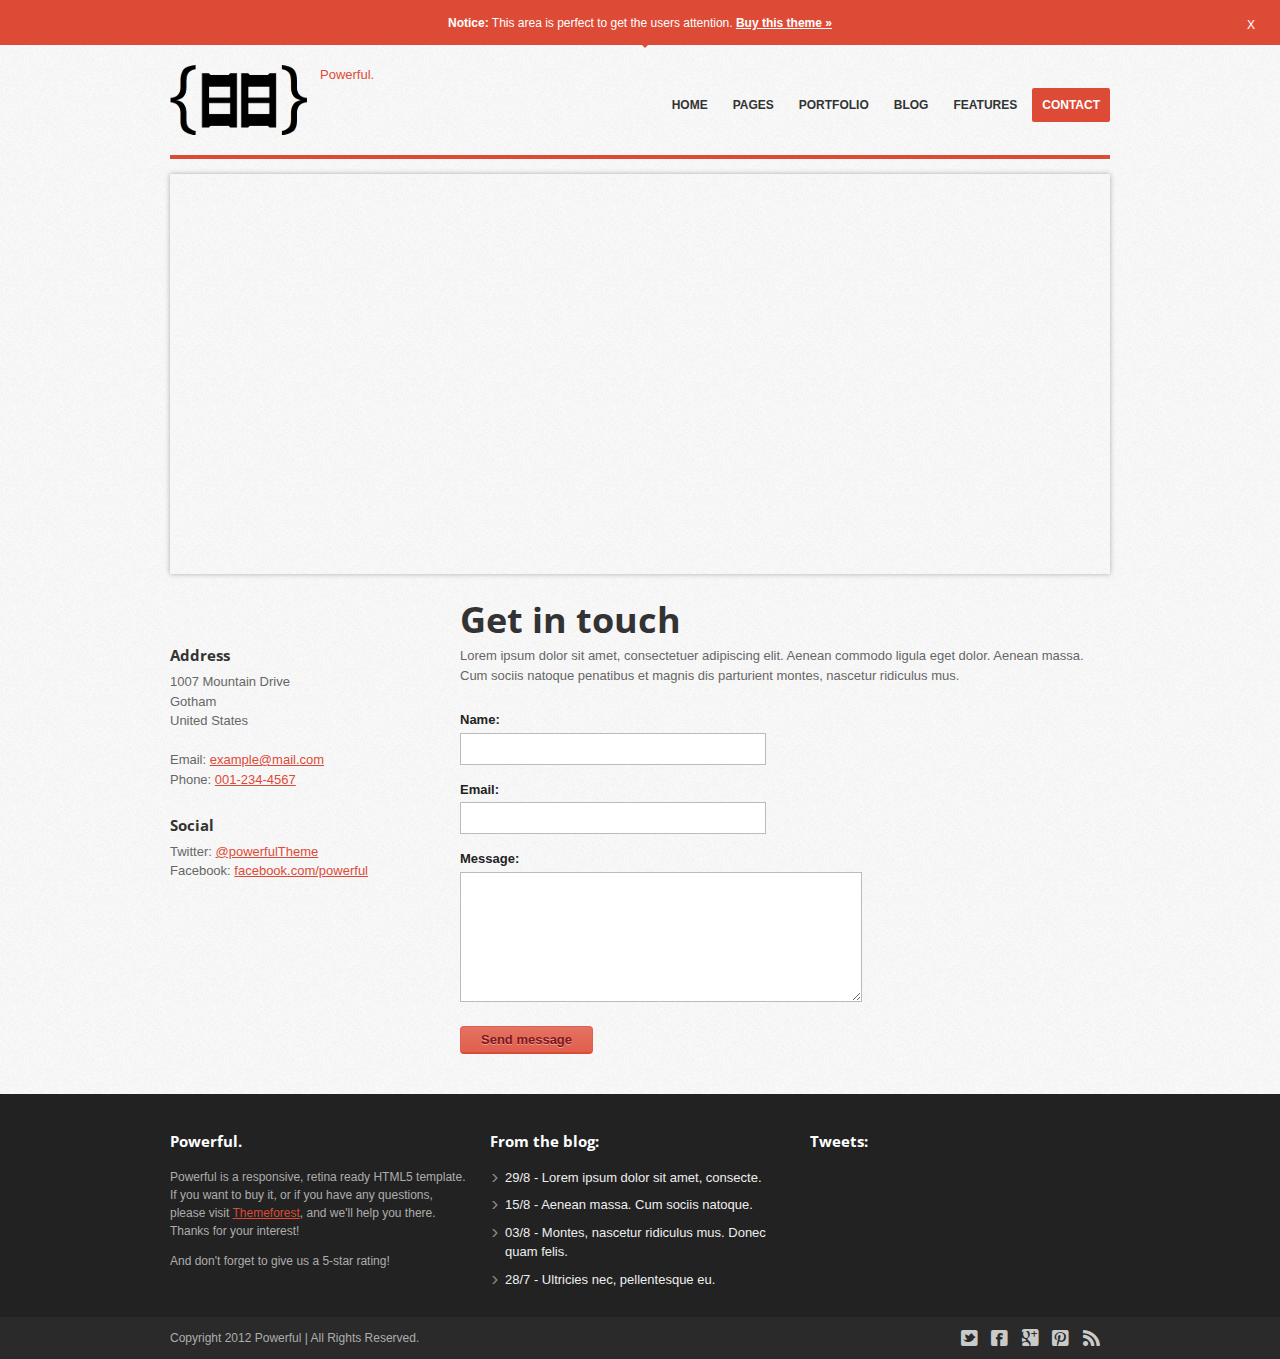
<file: contact.html>
<!doctype html>
<!--[if lt IE 7]> <html class="no-js lt-ie9 lt-ie8 lt-ie7" lang="en"> <![endif]-->
<!--[if IE 7]>    <html class="no-js lt-ie9 lt-ie8" lang="en"> <![endif]-->
<!--[if IE 8]>    <html class="no-js lt-ie9" lang="en"> <![endif]-->
<!--[if gt IE 8]><!--> <html class="no-js" lang="en"> <!--<![endif]-->
<head>
  <meta charset="utf-8">
  <meta http-equiv="X-UA-Compatible" content="IE=edge,chrome=1">
  <title>Contact | Powerful</title>
  <meta name="description" content="">

  <meta name="viewport" content="width=device-width">
  <link rel="stylesheet" href="css/style.css">
  <script type="text/javascript" src="http://maps.google.com/maps/api/js?sensor=false"></script>
  <script src="js/libs/modernizr-2.5.3.min.js"></script>
</head>
<body>
  <!--[if lt IE 7]><p class=chromeframe>Your browser is <em>ancient!</em> <a href="http://browsehappy.com/">Upgrade to a different browser</a> or <a href="http://www.google.com/chromeframe/?redirect=true">install Google Chrome Frame</a> to experience this site.</p><![endif]-->
  <header>

    <div class="header-notice">
      <div class="container">
        <div class="sixteen columns">
          <p><strong>Notice:</strong> This area is perfect to get the users attention. <a href="http://themeforest.net/item/powerful-responsive-retinaready-html5-template/2942533">Buy this theme »</a></p>
          <div class="arrow"></div>
        </div>
      </div>
      <a href="#" class="close">X</a>
    </div><!-- /header-notice -->

    <div class="container">
      <div class="five columns">
        <a href="index.html" id="logo">Powerful.</a>
      </div>

      <div class="eleven columns">
        <nav class="menu">
          <ul>
            <li><a href="index.html">Home</a>
              <ul>
                <li><a href="index.html">LayerSlider</a></li>
                <li><a href="index-3.html">LayerSlider - Skin 1</a></li>
                <li><a href="index-4.html">LayerSlider - Skin 2</a></li>
                <li><a href="index-5.html">LayerSlider - Skin 3</a></li>
                <li><a href="index-6.html">LayerSlider - Skin 4</a></li>
                <li><a href="index-2.html">Nivo slider</a></li>
              </ul>
            </li>
            <li><a href="page.html">Pages</a>
              <ul>
                <li><a href="services.html">Services</a></li>
                <li><a href="page.html">Right sidebar</a></li>
                <li><a href="page-sidebar-left.html">Left sidebar</a></li>
                <li><a href="full-width.html">Full-width</a></li>
              </ul>
            </li>
            <li><a href="portfolio.html">Portfolio</a>
              <ul>
                <li><a href="portfolio-3.html">3 Columns</a></li>
                <li><a href="portfolio.html">4 Columns</a></li>
                <li><a href="portfolio-single.html">Single project</a></li>
              </ul>
            </li>
            <li><a href="blog.html">Blog</a></li>
            <li><a href="features.html">Features</a>
              <ul>
                <li><a href="features-grid.html">Grid & Lists</a></li>
                <li><a href="features-elements.html">Buttons & Alerts</a></li>
                <li><a href="features-forms.html">Form elements</a></li>
                <li><a href="features-quotes.html">Quotes</a></li>
                <li><a href="icons.html">Icons</a></li>
              </ul>
            </li>
            <li class="current-menu-item"><a href="contact.html">Contact</a></li>
          </ul>
        </nav><!-- /menu -->
      </div>
    </div>
    
  </header>
  <div role="main">

    <div class="container contact">


        <div class="sixteen columns">
      
          <div class="sixteen columns alpha content">

            <div id="map_canvas" style="height: 400px;"></div>
            <script>
            function initialize() {
              var pin = new google.maps.LatLng(59.3169582, 18.0717774); // The location of the marker
              var center = new google.maps.LatLng(59.32452037738552, 18.06650161743164); // This is the center of the map
              var mapOptions = {
                zoom: 13,
                center: center,
                mapTypeId: google.maps.MapTypeId.ROADMAP,
                panControl: false,
                scrollwheel: false,
                zoomControlOptions: {
                    style: google.maps.ZoomControlStyle.BIG,
                    position: google.maps.ControlPosition.LEFT_TOP
                },
                streetViewControl: false
              }

              var map = new google.maps.Map(document.getElementById('map_canvas'), mapOptions);

              var contentString = '<div id="content">'+
                  '<div id="siteNotice">'+
                  '</div>'+
                  '<h4 id="firstHeading" class="firstHeading">Powerful.</h4>'+
                  '<div id="bodyContent">'+
                  '<p>Lorem ipsum dolor sit amet, consectetuer adipiscing elit.</p>'+
                  '</div>'+
                  '</div>';

              var infowindow = new google.maps.InfoWindow({
                  content: contentString
              });

              var marker = new google.maps.Marker({
                  position: pin,
                  map: map,
                  title: 'Powerful.',
                  zIndex: 99
              });
              google.maps.event.addListener(marker, 'click', function() {
                infowindow.open(map,marker);
              });
              
            }

            initialize();

          </script>

          <div class="five columns alpha address">
            <h3>Address</h3>

            <p>
              1007 Mountain Drive<br>
              Gotham<br>
              United States<br><br>

              Email: <a href="#">example@mail.com</a><br>
              Phone: <a href="#">001-234-4567</a>
            </p>

            <h3>Social</h3>
            <p>
              Twitter: <a href="#">@powerfulTheme</a><br>
              Facebook: <a href="#">facebook.com/powerful</a><br>
            </p>

          </div>

          <div class="eleven columns alpha">
            <h1>Get in touch</h1>
            <p>Lorem ipsum dolor sit amet, consectetuer adipiscing elit. Aenean commodo ligula eget dolor. Aenean massa. Cum sociis natoque penatibus et magnis dis parturient montes, nascetur ridiculus mus.</p>

            <form id="contact_form">
              <label for="name">Name:</label>
              <input type="text" id="name">

              <label for="email">Email:</label>
              <input type="email" id="email">

              <label for="message">Message:</label>
              <textarea id="message" rows="8"></textarea>


              <p><br><input type="submit" class="button branded" value="Send message"></p>
            </form>
          </div>

            
          </div><!-- /content -->

        </div>

      </div><!-- /container -->


  </div><!-- /main -->
  <footer>
    <div class="container">
      <div class="one-third column widget text">
        <h3>Powerful.</h3>
        <p>Powerful is a responsive, retina ready HTML5 template. If you want to buy it, or if you have any questions, please visit <a href="http://themeforest.net/item/powerful-responsive-retinaready-html5-template/2942533">Themeforest</a>, and we'll help you there. Thanks for your interest! </p>
        <p>And don't forget to give us a 5-star rating!</p>
      </div>

      <div class="one-third column widget list">
        <h3>From the blog:</h3>
        <ul>
          <li><a href="#">29/8 - Lorem ipsum dolor sit amet, consecte.</a></li>
          <li><a href="#">15/8 - Aenean massa. Cum sociis natoque.</a></li>
          <li><a href="#">03/8 - Montes, nascetur ridiculus mus. Donec quam felis.</a></li>
          <li><a href="#">28/7 - Ultricies nec, pellentesque eu.</a></li>
        </ul>
      </div>

      <div class="one-third column twitter">
        <h3>Tweets:</h3>
        <ul id="tweets"></ul>
      </div>

    </div><!-- /container -->

    <div class="footer_bottom">
      <div class="container">
        <div class="sixteen columns">
          <p class="eight columns alpha">Copyright 2012 Powerful | All Rights Reserved.</p>
          <div class="eight columns omega social-buttons"><a href="#"><i class="icon-twitter-sign"></i></a> <a href="#"><i class="icon-facebook-sign"></i></a> <a href="#"><i class="icon-google-plus-sign"></i></a> <a href="#"><i class="icon-pinterest-sign"></i></a> <a href="#"><i class="icon-rss"></i></a></div>
        </div>
      </div>
    </div>
  </footer>


  <script src="http://ajax.googleapis.com/ajax/libs/jquery/1.7.1/jquery.min.js"></script>
  <script>window.jQuery || document.write('<script src="js/libs/jquery-1.7.1.min.js"><\/script>')</script>

  <script src="js/plugins.js"></script>
  <script src="js/script.js"></script>

</body>
</html>
</file>
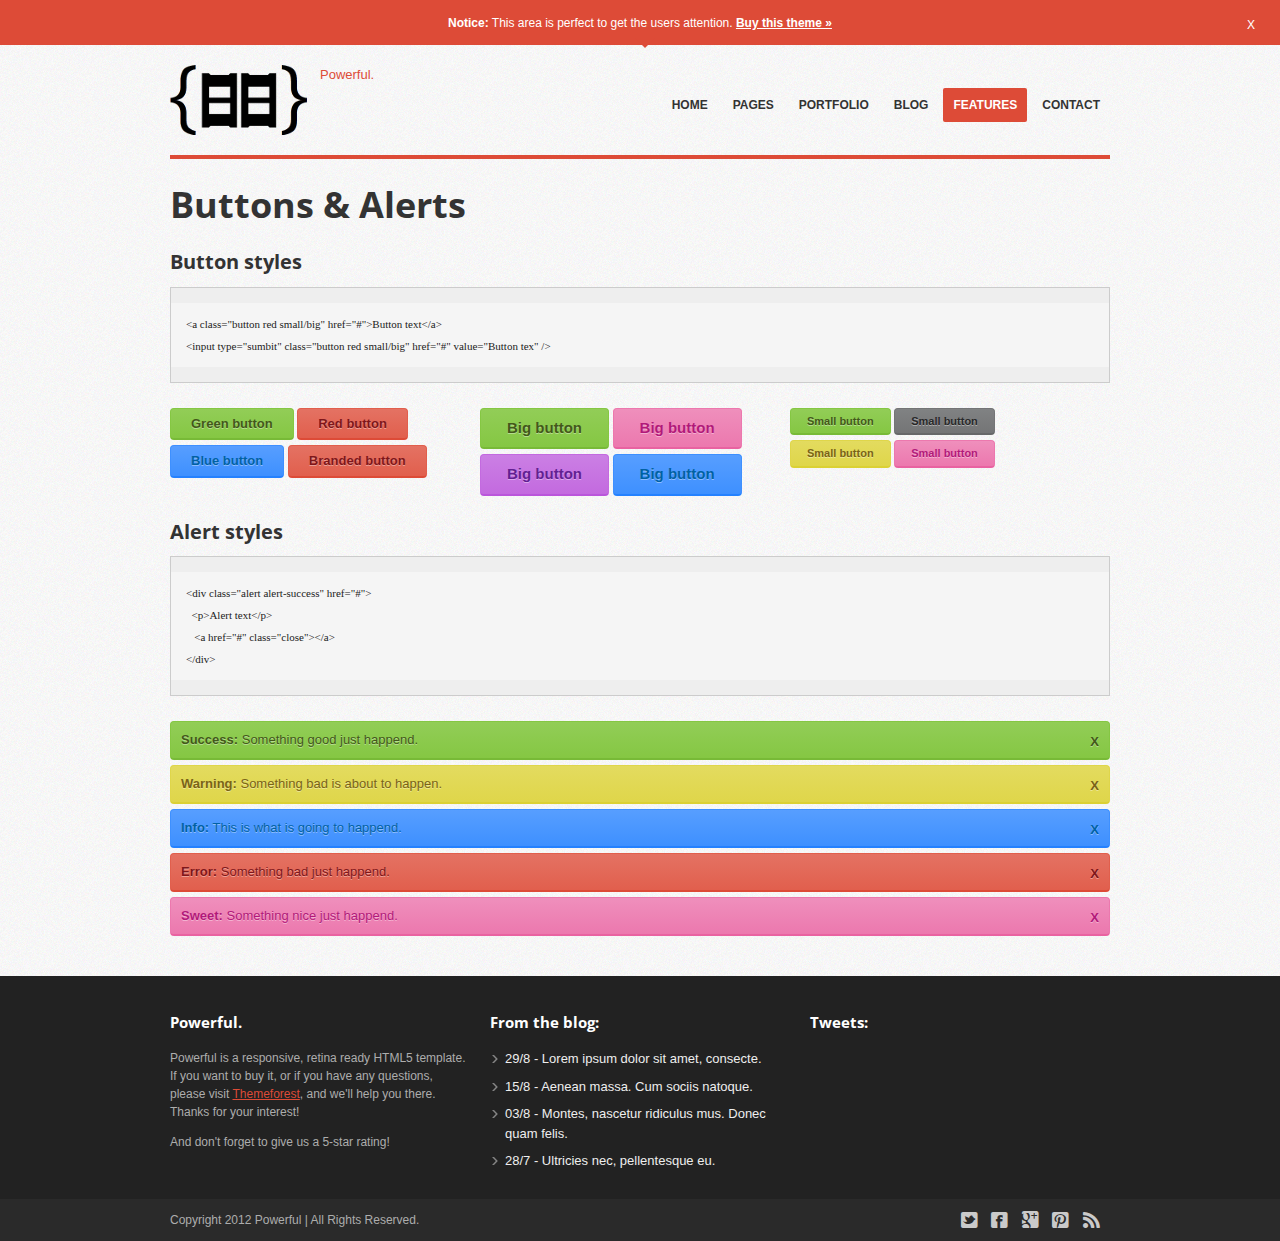
<file: features-elements.html>
<!doctype html>
<!--[if lt IE 7]> <html class="no-js lt-ie9 lt-ie8 lt-ie7" lang="en"> <![endif]-->
<!--[if IE 7]>    <html class="no-js lt-ie9 lt-ie8" lang="en"> <![endif]-->
<!--[if IE 8]>    <html class="no-js lt-ie9" lang="en"> <![endif]-->
<!--[if gt IE 8]><!--> <html class="no-js" lang="en"> <!--<![endif]-->
<head>
  <meta charset="utf-8">
  <meta http-equiv="X-UA-Compatible" content="IE=edge,chrome=1">
  <title>Buttons and Alerts | Powerful</title>
  <meta name="description" content="">

  <meta name="viewport" content="width=device-width">
  <link rel="stylesheet" href="css/style.css">
  <!--[if IE 7]>
  <link rel="stylesheet" href="css/font-awesome-ie7.css">
  <![endif]-->

  <script src="js/libs/modernizr-2.5.3.min.js"></script>
</head>
<body>
  <!--[if lt IE 7]><p class=chromeframe>Your browser is <em>ancient!</em> <a href="http://browsehappy.com/">Upgrade to a different browser</a> or <a href="http://www.google.com/chromeframe/?redirect=true">install Google Chrome Frame</a> to experience this site.</p><![endif]-->
  <header>

    <div class="header-notice">
      <div class="container">
        <div class="sixteen columns">
          <p><strong>Notice:</strong> This area is perfect to get the users attention. <a href="http://themeforest.net/item/powerful-responsive-retinaready-html5-template/2942533">Buy this theme »</a></p>
          <div class="arrow"></div>
        </div>
      </div>
      <a href="#" class="close">X</a>
    </div><!-- /header-notice -->

    <div class="container">
      <div class="five columns">
        <a href="index.html" id="logo">Powerful.</a>
      </div>

      <div class="eleven columns">
        <nav class="menu">
          <ul>
            <li><a href="index.html">Home</a>
              <ul>
                <li><a href="index.html">LayerSlider</a></li>
                <li><a href="index-3.html">LayerSlider - Skin 1</a></li>
                <li><a href="index-4.html">LayerSlider - Skin 2</a></li>
                <li><a href="index-5.html">LayerSlider - Skin 3</a></li>
                <li><a href="index-6.html">LayerSlider - Skin 4</a></li>
                <li><a href="index-2.html">Nivo slider</a></li>
              </ul>
            </li>
            <li><a href="page.html">Pages</a>
              <ul>
                <li><a href="services.html">Services</a></li>
                <li><a href="page.html">Right sidebar</a></li>
                <li><a href="page-sidebar-left.html">Left sidebar</a></li>
                <li><a href="full-width.html">Full-width</a></li>
              </ul>
            </li>
            <li><a href="portfolio.html">Portfolio</a>
              <ul>
                <li><a href="portfolio-3.html">3 Columns</a></li>
                <li><a href="portfolio.html">4 Columns</a></li>
                <li><a href="portfolio-single.html">Single project</a></li>
              </ul>
            </li>
            <li><a href="blog.html">Blog</a></li>
            <li class="current-menu-item"><a href="features.html">Features</a>
              <ul>
                <li><a href="features-grid.html">Grid & Lists</a></li>
                <li><a href="features-elements.html">Buttons & Alerts</a></li>
                <li><a href="features-forms.html">Form elements</a></li>
                <li><a href="features-quotes.html">Quotes</a></li>
                <li><a href="icons.html">Icons</a></li>
              </ul>
            </li>
            <li><a href="contact.html">Contact</a></li>
          </ul>
        </nav><!-- /menu -->
      </div>
    </div>
    
  </header>
  <div role="main">

    <div class="container">


        <div class="sixteen columns">
      
          <div class="sixteen columns alpha content">

            <h1>Buttons & Alerts</h1>
            

            <div class="sixteen columns alpha">
            
              <h2>Button styles</h2>

              <pre><code>&lt;a class="button red small/big" href="#">Button text&lt;/a>
&lt;input type="sumbit" class="button red small/big" href="#" value="Button tex" /></code></pre>

              <div class="one-third column alpha">
                <a href="#" class="button green">Green button</a>
                <a href="#" class="button red">Red button</a>
                <a href="#" class="button blue">Blue button</a>
                <a href="#" class="button branded">Branded button</a>
              </div>
              <div class="one-third column alpha">
                <a href="#" class="button green big">Big button</a>
                <a href="#" class="button pink big">Big button</a>
                <a href="#" class="button purple big">Big button</a>
                <a href="#" class="button blue big">Big button</a>
              </div>
              <div class="one-third column alpha">
                <a href="#" class="button green small">Small button</a>
                <a href="#" class="button grey small">Small button</a>
                <a href="#" class="button yellow small">Small button</a>
                <a href="#" class="button pink small">Small button</a>
              </div>

            </div>

            <div class="sixteen columns alpha" style="margin-bottom: 25px;">

              <h2>Alert styles</h2>

              <pre><code>&lt;div class="alert alert-success" href="#">
  &lt;p>Alert text&lt;/p>
   &lt;a href="#" class="close">&lt;/a>
&lt;/div></code></pre>

              <div class="alert alert-success">
                <p><strong>Success:</strong> Something good just happend.</p>
                <a href="#" class="close">X</a>
              </div>

              <div class="alert alert-warning">
                <p><strong>Warning:</strong> Something bad is about to happen.</p>
                <a href="#" class="close">X</a>
              </div>

              <div class="alert alert-info">
                <p><strong>Info:</strong> This is what is going to happend.</p>
                <a href="#" class="close">X</a>
              </div>

              <div class="alert alert-error">
                <p><strong>Error:</strong> Something bad just happend.</p>
                <a href="#" class="close">X</a>
              </div>

              <div class="alert pink">
                <p><strong>Sweet:</strong> Something nice just happend.</p>
                <a href="#" class="close">X</a>
              </div>

            </div>

          </div><!-- /content -->

        </div>

      </div><!-- /container -->

  </div><!-- /main -->
<footer>
    <div class="container">
      <div class="one-third column widget text">
        <h3>Powerful.</h3>
        <p>Powerful is a responsive, retina ready HTML5 template. If you want to buy it, or if you have any questions, please visit <a href="http://themeforest.net/item/powerful-responsive-retinaready-html5-template/2942533">Themeforest</a>, and we'll help you there. Thanks for your interest! </p>
        <p>And don't forget to give us a 5-star rating!</p>
      </div>

      <div class="one-third column widget list">
        <h3>From the blog:</h3>
        <ul>
          <li><a href="#">29/8 - Lorem ipsum dolor sit amet, consecte.</a></li>
          <li><a href="#">15/8 - Aenean massa. Cum sociis natoque.</a></li>
          <li><a href="#">03/8 - Montes, nascetur ridiculus mus. Donec quam felis.</a></li>
          <li><a href="#">28/7 - Ultricies nec, pellentesque eu.</a></li>
        </ul>
      </div>

      <div class="one-third column twitter">
        <h3>Tweets:</h3>
        <ul id="tweets"></ul>
      </div>

    </div><!-- /container -->

    <div class="footer_bottom">
      <div class="container">
        <div class="sixteen columns">
          <p class="eight columns alpha">Copyright 2012 Powerful | All Rights Reserved.</p>
          <div class="eight columns omega social-buttons"><a href="#"><i class="icon-twitter-sign"></i></a> <a href="#"><i class="icon-facebook-sign"></i></a> <a href="#"><i class="icon-google-plus-sign"></i></a> <a href="#"><i class="icon-pinterest-sign"></i></a> <a href="#"><i class="icon-rss"></i></a></div>
        </div>
      </div>
    </div>
  </footer>


  <script src="http://ajax.googleapis.com/ajax/libs/jquery/1.7.1/jquery.min.js"></script>
  <script>window.jQuery || document.write('<script src="js/libs/jquery-1.7.1.min.js"><\/script>')</script>

  <script src="js/plugins.js"></script>
  <script src="js/script.js"></script>

</body>
</html>
</file>
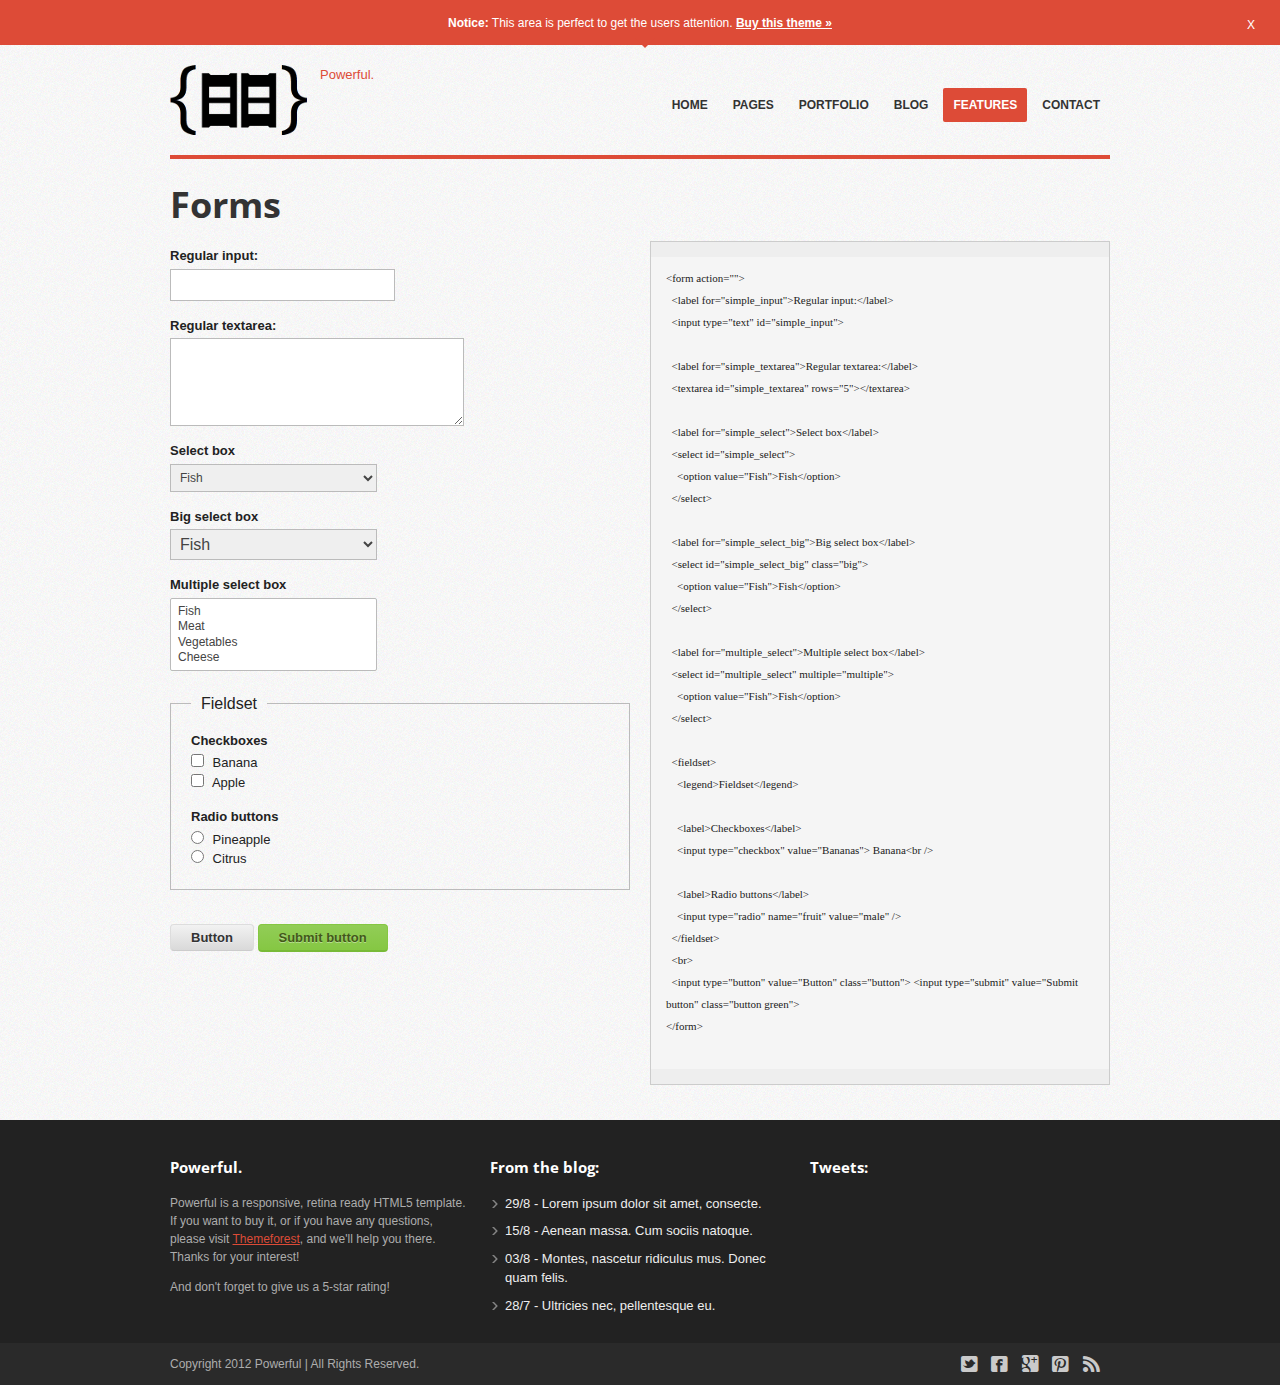
<file: features-forms.html>
<!doctype html>
<!--[if lt IE 7]> <html class="no-js lt-ie9 lt-ie8 lt-ie7" lang="en"> <![endif]-->
<!--[if IE 7]>    <html class="no-js lt-ie9 lt-ie8" lang="en"> <![endif]-->
<!--[if IE 8]>    <html class="no-js lt-ie9" lang="en"> <![endif]-->
<!--[if gt IE 8]><!--> <html class="no-js" lang="en"> <!--<![endif]-->
<head>
  <meta charset="utf-8">
  <meta http-equiv="X-UA-Compatible" content="IE=edge,chrome=1">
  <title>Quotes | Powerful</title>
  <meta name="description" content="">

  <meta name="viewport" content="width=device-width">
  <link rel="stylesheet" href="css/style.css">
  <!--[if IE 7]>
  <link rel="stylesheet" href="css/font-awesome-ie7.css">
  <![endif]-->

  <script src="js/libs/modernizr-2.5.3.min.js"></script>
</head>
<body>
  <!--[if lt IE 7]><p class=chromeframe>Your browser is <em>ancient!</em> <a href="http://browsehappy.com/">Upgrade to a different browser</a> or <a href="http://www.google.com/chromeframe/?redirect=true">install Google Chrome Frame</a> to experience this site.</p><![endif]-->
  <header>

    <div class="header-notice">
      <div class="container">
        <div class="sixteen columns">
          <p><strong>Notice:</strong> This area is perfect to get the users attention. <a href="http://themeforest.net/item/powerful-responsive-retinaready-html5-template/2942533">Buy this theme »</a></p>
          <div class="arrow"></div>
        </div>
      </div>
      <a href="#" class="close">X</a>
    </div><!-- /header-notice -->

    <div class="container">
      <div class="five columns">
        <a href="index.html" id="logo">Powerful.</a>
      </div>

      <div class="eleven columns">
        <nav class="menu">
          <ul>
            <li><a href="index.html">Home</a>
              <ul>
                <li><a href="index.html">LayerSlider</a></li>
                <li><a href="index-3.html">LayerSlider - Skin 1</a></li>
                <li><a href="index-4.html">LayerSlider - Skin 2</a></li>
                <li><a href="index-5.html">LayerSlider - Skin 3</a></li>
                <li><a href="index-6.html">LayerSlider - Skin 4</a></li>
                <li><a href="index-2.html">Nivo slider</a></li>
              </ul>
            </li>
            <li><a href="page.html">Pages</a>
              <ul>
                <li><a href="services.html">Services</a></li>
                <li><a href="page.html">Right sidebar</a></li>
                <li><a href="page-sidebar-left.html">Left sidebar</a></li>
                <li><a href="full-width.html">Full-width</a></li>
              </ul>
            </li>
            <li><a href="portfolio.html">Portfolio</a>
              <ul>
                <li><a href="portfolio-3.html">3 Columns</a></li>
                <li><a href="portfolio.html">4 Columns</a></li>
                <li><a href="portfolio-single.html">Single project</a></li>
              </ul>
            </li>
            <li><a href="blog.html">Blog</a></li>
            <li class="current-menu-item"><a href="features.html">Features</a>
              <ul>
                <li><a href="features-grid.html">Grid & Lists</a></li>
                <li><a href="features-elements.html">Buttons & Alerts</a></li>
                <li><a href="features-forms.html">Form elements</a></li>
                <li><a href="features-quotes.html">Quotes</a></li>
                <li><a href="icons.html">Icons</a></li>
              </ul>
            </li>
            <li><a href="contact.html">Contact</a></li>
          </ul>
        </nav><!-- /menu -->
      </div>
    </div>
    
  </header>
  <div role="main">

    <div class="container">

        <div class="sixteen columns">
      
          <div class="sixteen columns alpha content">

            <h1>Forms</h1>
            

            <div class="eight columns alpha">
              
              <form action="">
                <label for="simple_input">Regular input:</label>
                <input type="text" id="simple_input">

      
                <label for="simple_textarea">Regular textarea:</label>
                <textarea id="simple_textarea" rows="5"></textarea>

                <label for="simple_select">Select box</label>
                <select id="simple_select">
                  <option value="Fish">Fish</option>
                  <option value="Meat">Meat</option>
                  <option value="Vegetables">Vegetables</option>
                  <option value="Cheese">Cheese</option>
                </select>

                <label for="simple_select_big">Big select box</label>
                <select id="simple_select_big" class="big">
                  <option value="Fish">Fish</option>
                  <option value="Meat">Meat</option>
                  <option value="Vegetables">Vegetables</option>
                  <option value="Cheese">Cheese</option>
                </select>


                <label for="multiple_select">Multiple select box</label>
                <select id="multiple_select" multiple="multiple">
                  <option value="Fish">Fish</option>
                  <option value="Meat">Meat</option>
                  <option value="Vegetables">Vegetables</option>
                  <option value="Cheese">Cheese</option>
                </select>
                
                <fieldset>
                  <legend>Fieldset</legend>
                
                  <label>Checkboxes</label>
                  <input type="checkbox" value="Bananas"> Banana<br />
                  <input type="checkbox" value="Apples"> Apple

                  <label>Radio buttons</label>
                  <input type="radio" name="fruit" value="male" /> Pineapple<br />
                  <input type="radio" name="fruit" value="female" /> Citrus
                </fieldset>

                <br>

                <input type="button" value="Button" class="button"> <input type="submit" value="Submit button" class="button green">

              </form>


            </div>


            <div class="eight columns omega">

              <pre><code>&lt;form action=&quot;&quot;&gt;
  &lt;label for=&quot;simple_input&quot;&gt;Regular input:&lt;/label&gt;
  &lt;input type=&quot;text&quot; id=&quot;simple_input&quot;&gt;

  &lt;label for=&quot;simple_textarea&quot;&gt;Regular textarea:&lt;/label&gt;
  &lt;textarea id=&quot;simple_textarea&quot; rows=&quot;5&quot;&gt;&lt;/textarea&gt;

  &lt;label for=&quot;simple_select&quot;&gt;Select box&lt;/label&gt;
  &lt;select id=&quot;simple_select&quot;&gt;
    &lt;option value=&quot;Fish&quot;&gt;Fish&lt;/option&gt;
  &lt;/select&gt;

  &lt;label for=&quot;simple_select_big&quot;&gt;Big select box&lt;/label&gt;
  &lt;select id=&quot;simple_select_big&quot; class=&quot;big&quot;&gt;
    &lt;option value=&quot;Fish&quot;&gt;Fish&lt;/option&gt;
  &lt;/select&gt;

  &lt;label for=&quot;multiple_select&quot;&gt;Multiple select box&lt;/label&gt;
  &lt;select id=&quot;multiple_select&quot; multiple=&quot;multiple&quot;&gt;
    &lt;option value=&quot;Fish&quot;&gt;Fish&lt;/option&gt;
  &lt;/select&gt;
  
  &lt;fieldset&gt;
    &lt;legend&gt;Fieldset&lt;/legend&gt;
  
    &lt;label&gt;Checkboxes&lt;/label&gt;
    &lt;input type=&quot;checkbox&quot; value=&quot;Bananas&quot;&gt; Banana&lt;br /&gt;

    &lt;label&gt;Radio buttons&lt;/label&gt;
    &lt;input type=&quot;radio&quot; name=&quot;fruit&quot; value=&quot;male&quot; /&gt;
  &lt;/fieldset&gt;
  &lt;br&gt;
  &lt;input type=&quot;button&quot; value=&quot;Button&quot; class=&quot;button&quot;&gt; &lt;input type=&quot;submit&quot; value=&quot;Submit button&quot; class=&quot;button green&quot;&gt;
&lt;/form>
              </code></pre>

            </div>



          </div><!-- /content -->

        </div>

      </div><!-- /container -->

  </div><!-- /main -->
<footer>
    <div class="container">
      <div class="one-third column widget text">
        <h3>Powerful.</h3>
        <p>Powerful is a responsive, retina ready HTML5 template. If you want to buy it, or if you have any questions, please visit <a href="http://themeforest.net/item/powerful-responsive-retinaready-html5-template/2942533">Themeforest</a>, and we'll help you there. Thanks for your interest! </p>
        <p>And don't forget to give us a 5-star rating!</p>
      </div>

      <div class="one-third column widget list">
        <h3>From the blog:</h3>
        <ul>
          <li><a href="#">29/8 - Lorem ipsum dolor sit amet, consecte.</a></li>
          <li><a href="#">15/8 - Aenean massa. Cum sociis natoque.</a></li>
          <li><a href="#">03/8 - Montes, nascetur ridiculus mus. Donec quam felis.</a></li>
          <li><a href="#">28/7 - Ultricies nec, pellentesque eu.</a></li>
        </ul>
      </div>

      <div class="one-third column twitter">
        <h3>Tweets:</h3>
        <ul id="tweets"></ul>
      </div>

    </div><!-- /container -->

    <div class="footer_bottom">
      <div class="container">
        <div class="sixteen columns">
          <p class="eight columns alpha">Copyright 2012 Powerful | All Rights Reserved.</p>
          <div class="eight columns omega social-buttons"><a href="#"><i class="icon-twitter-sign"></i></a> <a href="#"><i class="icon-facebook-sign"></i></a> <a href="#"><i class="icon-google-plus-sign"></i></a> <a href="#"><i class="icon-pinterest-sign"></i></a> <a href="#"><i class="icon-rss"></i></a></div>
        </div>
      </div>
    </div>
  </footer>


  <script src="http://ajax.googleapis.com/ajax/libs/jquery/1.7.1/jquery.min.js"></script>
  <script>window.jQuery || document.write('<script src="js/libs/jquery-1.7.1.min.js"><\/script>')</script>

  <script src="js/plugins.js"></script>
  <script src="js/script.js"></script>

</body>
</html>
</file>
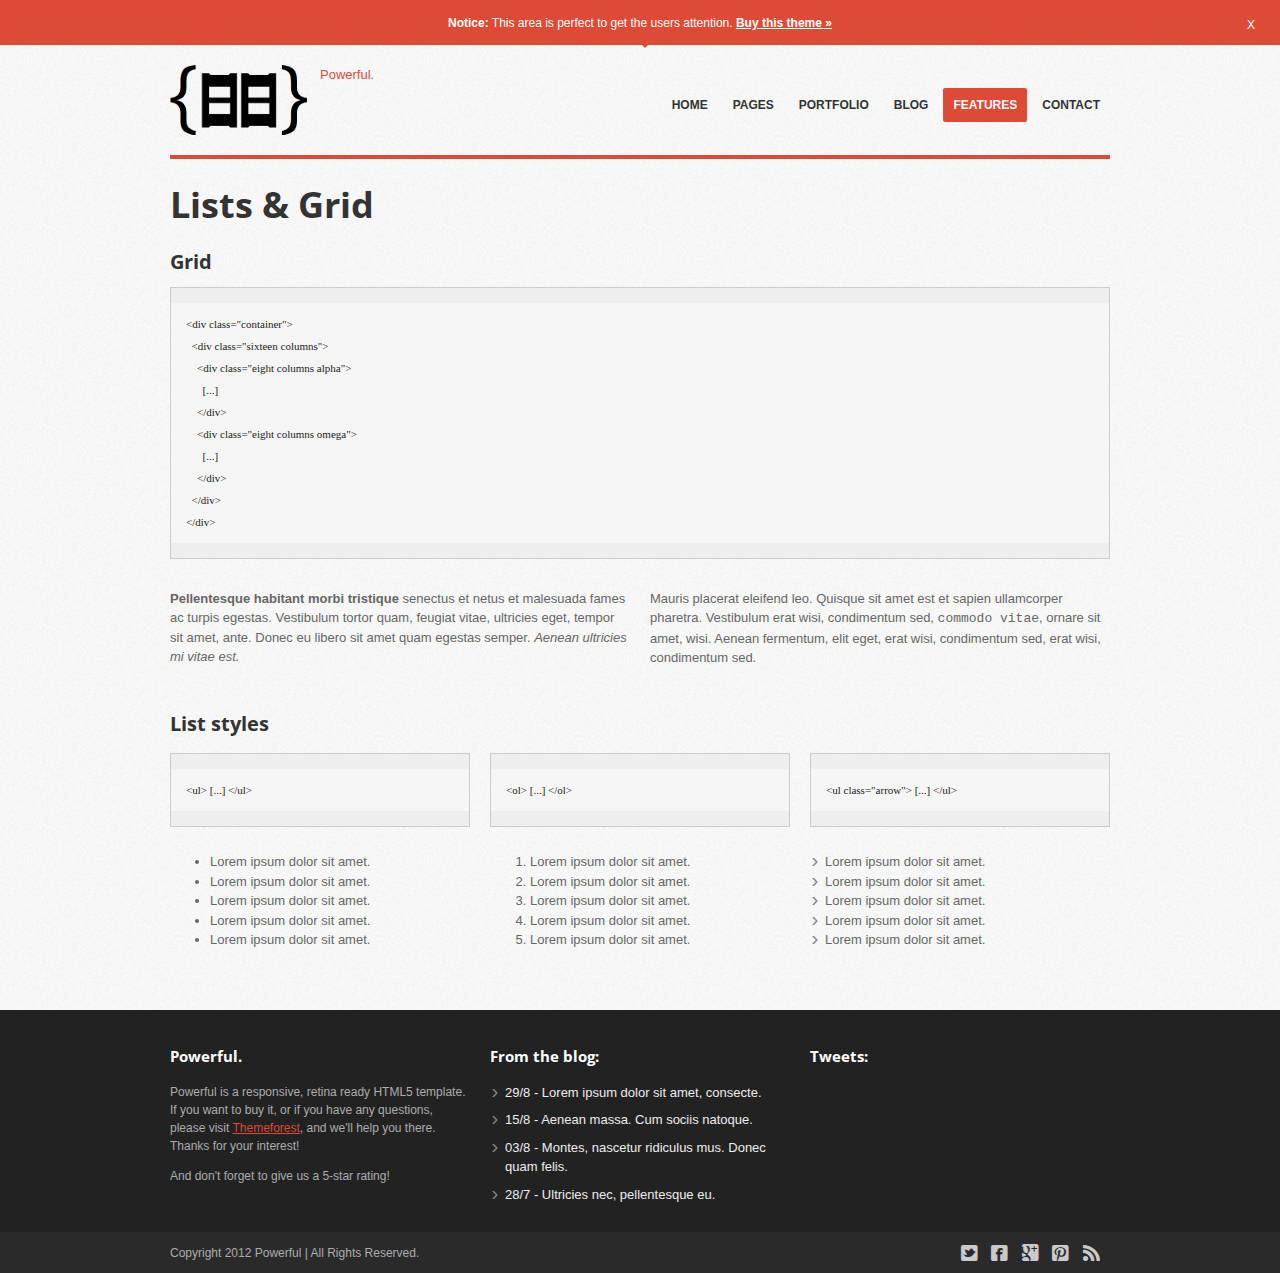
<file: features-grid.html>
<!doctype html>
<!--[if lt IE 7]> <html class="no-js lt-ie9 lt-ie8 lt-ie7" lang="en"> <![endif]-->
<!--[if IE 7]>    <html class="no-js lt-ie9 lt-ie8" lang="en"> <![endif]-->
<!--[if IE 8]>    <html class="no-js lt-ie9" lang="en"> <![endif]-->
<!--[if gt IE 8]><!--> <html class="no-js" lang="en"> <!--<![endif]-->
<head>
  <meta charset="utf-8">
  <meta http-equiv="X-UA-Compatible" content="IE=edge,chrome=1">
  <title>Grid and lists | Powerful</title>
  <meta name="description" content="">

  <meta name="viewport" content="width=device-width">
  <link rel="stylesheet" href="css/style.css">
  <!--[if IE 7]>
  <link rel="stylesheet" href="css/font-awesome-ie7.css">
  <![endif]-->

  <script src="js/libs/modernizr-2.5.3.min.js"></script>
</head>
<body>
  <!--[if lt IE 7]><p class=chromeframe>Your browser is <em>ancient!</em> <a href="http://browsehappy.com/">Upgrade to a different browser</a> or <a href="http://www.google.com/chromeframe/?redirect=true">install Google Chrome Frame</a> to experience this site.</p><![endif]-->
  <header>

    <div class="header-notice">
      <div class="container">
        <div class="sixteen columns">
          <p><strong>Notice:</strong> This area is perfect to get the users attention. <a href="http://themeforest.net/item/powerful-responsive-retinaready-html5-template/2942533">Buy this theme »</a></p>
          <div class="arrow"></div>
        </div>
      </div>
      <a href="#" class="close">X</a>
    </div><!-- /header-notice -->

    <div class="container">
      <div class="five columns">
        <a href="index.html" id="logo">Powerful.</a>
      </div>

      <div class="eleven columns">
        <nav class="menu">
          <ul>
            <li><a href="index.html">Home</a>
              <ul>
                <li><a href="index.html">LayerSlider</a></li>
                <li><a href="index-3.html">LayerSlider - Skin 1</a></li>
                <li><a href="index-4.html">LayerSlider - Skin 2</a></li>
                <li><a href="index-5.html">LayerSlider - Skin 3</a></li>
                <li><a href="index-6.html">LayerSlider - Skin 4</a></li>
                <li><a href="index-2.html">Nivo slider</a></li>
              </ul>
            </li>
            <li><a href="page.html">Pages</a>
              <ul>
                <li><a href="services.html">Services</a></li>
                <li><a href="page.html">Right sidebar</a></li>
                <li><a href="page-sidebar-left.html">Left sidebar</a></li>
                <li><a href="full-width.html">Full-width</a></li>
              </ul>
            </li>
            <li><a href="portfolio.html">Portfolio</a>
              <ul>
                <li><a href="portfolio-3.html">3 Columns</a></li>
                <li><a href="portfolio.html">4 Columns</a></li>
                <li><a href="portfolio-single.html">Single project</a></li>
              </ul>
            </li>
            <li><a href="blog.html">Blog</a></li>
            <li class="current-menu-item"><a href="features.html">Features</a>
              <ul>
                <li><a href="features-grid.html">Grid & Lists</a></li>
                <li><a href="features-elements.html">Buttons & Alerts</a></li>
                <li><a href="features-forms.html">Form elements</a></li>
                <li><a href="features-quotes.html">Quotes</a></li>
                <li><a href="icons.html">Icons</a></li>
              </ul>
            </li>
            <li><a href="contact.html">Contact</a></li>
          </ul>
        </nav><!-- /menu -->
      </div>
    </div>
    
  </header>
  <div role="main">

    <div class="container">


        <div class="sixteen columns">
      
          <div class="sixteen columns alpha content">

            <h1>Lists & Grid</h1>
            

            <div class="sixteen columns alpha">
            
              <h2>Grid</h2>

              <pre><code>&lt;div class="container">
  &lt;div class="sixteen columns">
    &lt;div class="eight columns alpha">
      [...]
    &lt;/div>
    &lt;div class="eight columns omega">
      [...]
    &lt;/div>
  &lt;/div>
&lt;/div></code></pre>

              <div class="eight columns alpha">
                <p><strong>Pellentesque habitant morbi tristique</strong> senectus et netus et malesuada fames ac turpis egestas. Vestibulum tortor quam, feugiat vitae, ultricies eget, tempor sit amet, ante. Donec eu libero sit amet quam egestas semper. <em>Aenean ultricies mi vitae est.</em></p>
              </div>
              <div class="eight columns omega">
                <p>Mauris placerat eleifend leo. Quisque sit amet est et sapien ullamcorper pharetra. Vestibulum erat wisi, condimentum sed, <code>commodo vitae</code>, ornare sit amet, wisi. Aenean fermentum, elit eget, erat wisi, condimentum sed, erat wisi, condimentum sed.</p>
              </div>

            </div>

            <div class="sixteen columns alpha" style="margin-bottom: 25px;">

              <h2>List styles</h2>


              <div class="one-third column alpha">
                <pre><code>&lt;ul> [...] &lt;/ul></code></pre>
                <ul>
                  <li>Lorem ipsum dolor sit amet.</li>
                  <li>Lorem ipsum dolor sit amet.</li>
                  <li>Lorem ipsum dolor sit amet.</li>
                  <li>Lorem ipsum dolor sit amet.</li>
                  <li>Lorem ipsum dolor sit amet.</li>
                </ul>
              </div>
              <div class="one-third column">
                <pre><code>&lt;ol> [...] &lt;/ol></code></pre>
                <ol>
                  <li>Lorem ipsum dolor sit amet.</li>
                  <li>Lorem ipsum dolor sit amet.</li>
                  <li>Lorem ipsum dolor sit amet.</li>
                  <li>Lorem ipsum dolor sit amet.</li>
                  <li>Lorem ipsum dolor sit amet.</li>
                </ol>
              </div>
              <div class="one-third column omega">
                <pre><code>&lt;ul class="arrow"> [...] &lt;/ul></code></pre>
                <ul class="arrow">
                  <li>Lorem ipsum dolor sit amet.</li>
                  <li>Lorem ipsum dolor sit amet.</li>
                  <li>Lorem ipsum dolor sit amet.</li>
                  <li>Lorem ipsum dolor sit amet.</li>
                  <li>Lorem ipsum dolor sit amet.</li>
                </ul>
              </div>

            </div>

          </div><!-- /content -->

        </div>

      </div><!-- /container -->

  </div><!-- /main -->
<footer>
    <div class="container">
      <div class="one-third column widget text">
        <h3>Powerful.</h3>
        <p>Powerful is a responsive, retina ready HTML5 template. If you want to buy it, or if you have any questions, please visit <a href="http://themeforest.net/item/powerful-responsive-retinaready-html5-template/2942533">Themeforest</a>, and we'll help you there. Thanks for your interest! </p>
        <p>And don't forget to give us a 5-star rating!</p>
      </div>

      <div class="one-third column widget list">
        <h3>From the blog:</h3>
        <ul>
          <li><a href="#">29/8 - Lorem ipsum dolor sit amet, consecte.</a></li>
          <li><a href="#">15/8 - Aenean massa. Cum sociis natoque.</a></li>
          <li><a href="#">03/8 - Montes, nascetur ridiculus mus. Donec quam felis.</a></li>
          <li><a href="#">28/7 - Ultricies nec, pellentesque eu.</a></li>
        </ul>
      </div>

      <div class="one-third column twitter">
        <h3>Tweets:</h3>
        <ul id="tweets"></ul>
      </div>

    </div><!-- /container -->

    <div class="footer_bottom">
      <div class="container">
        <div class="sixteen columns">
          <p class="eight columns alpha">Copyright 2012 Powerful | All Rights Reserved.</p>
          <div class="eight columns omega social-buttons"><a href="#"><i class="icon-twitter-sign"></i></a> <a href="#"><i class="icon-facebook-sign"></i></a> <a href="#"><i class="icon-google-plus-sign"></i></a> <a href="#"><i class="icon-pinterest-sign"></i></a> <a href="#"><i class="icon-rss"></i></a></div>
        </div>
      </div>
    </div>
  </footer>


  <script src="http://ajax.googleapis.com/ajax/libs/jquery/1.7.1/jquery.min.js"></script>
  <script>window.jQuery || document.write('<script src="js/libs/jquery-1.7.1.min.js"><\/script>')</script>

  <script src="js/plugins.js"></script>
  <script src="js/script.js"></script>

</body>
</html>
</file>
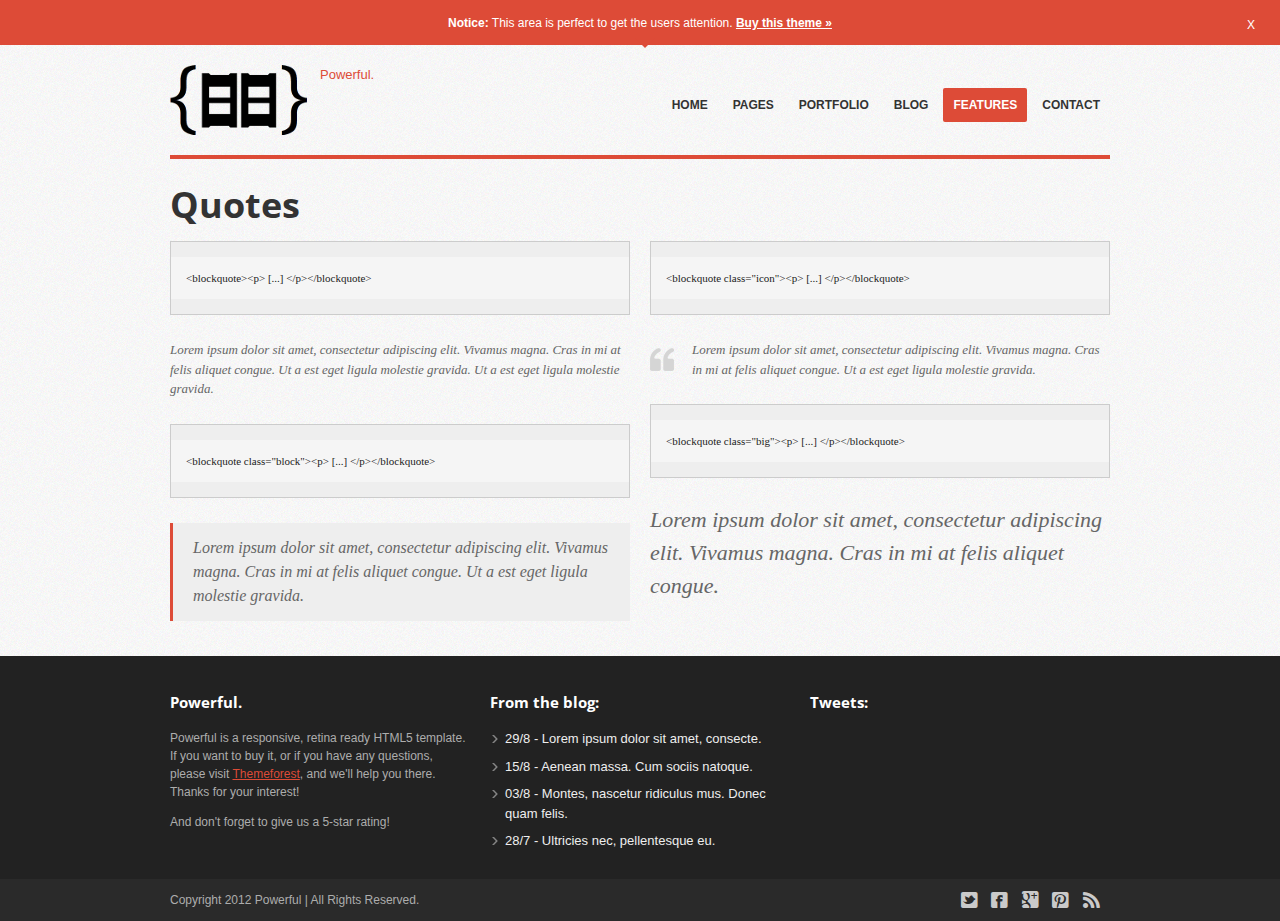
<file: features-quotes.html>
<!doctype html>
<!--[if lt IE 7]> <html class="no-js lt-ie9 lt-ie8 lt-ie7" lang="en"> <![endif]-->
<!--[if IE 7]>    <html class="no-js lt-ie9 lt-ie8" lang="en"> <![endif]-->
<!--[if IE 8]>    <html class="no-js lt-ie9" lang="en"> <![endif]-->
<!--[if gt IE 8]><!--> <html class="no-js" lang="en"> <!--<![endif]-->
<head>
  <meta charset="utf-8">
  <meta http-equiv="X-UA-Compatible" content="IE=edge,chrome=1">
  <title>Quotes | Powerful</title>
  <meta name="description" content="">

  <meta name="viewport" content="width=device-width">
  <link rel="stylesheet" href="css/style.css">
  <!--[if IE 7]>
  <link rel="stylesheet" href="css/font-awesome-ie7.css">
  <![endif]-->

  <script src="js/libs/modernizr-2.5.3.min.js"></script>
</head>
<body>
  <!--[if lt IE 7]><p class=chromeframe>Your browser is <em>ancient!</em> <a href="http://browsehappy.com/">Upgrade to a different browser</a> or <a href="http://www.google.com/chromeframe/?redirect=true">install Google Chrome Frame</a> to experience this site.</p><![endif]-->
  <header>

    <div class="header-notice">
      <div class="container">
        <div class="sixteen columns">
          <p><strong>Notice:</strong> This area is perfect to get the users attention. <a href="http://themeforest.net/item/powerful-responsive-retinaready-html5-template/2942533">Buy this theme »</a></p>
          <div class="arrow"></div>
        </div>
      </div>
      <a href="#" class="close">X</a>
    </div><!-- /header-notice -->

    <div class="container">
      <div class="five columns">
        <a href="index.html" id="logo">Powerful.</a>
      </div>

      <div class="eleven columns">
        <nav class="menu">
          <ul>
            <li><a href="index.html">Home</a>
              <ul>
                <li><a href="index.html">LayerSlider</a></li>
                <li><a href="index-3.html">LayerSlider - Skin 1</a></li>
                <li><a href="index-4.html">LayerSlider - Skin 2</a></li>
                <li><a href="index-5.html">LayerSlider - Skin 3</a></li>
                <li><a href="index-6.html">LayerSlider - Skin 4</a></li>
                <li><a href="index-2.html">Nivo slider</a></li>
              </ul>
            </li>
            <li><a href="page.html">Pages</a>
              <ul>
                <li><a href="services.html">Services</a></li>
                <li><a href="page.html">Right sidebar</a></li>
                <li><a href="page-sidebar-left.html">Left sidebar</a></li>
                <li><a href="full-width.html">Full-width</a></li>
              </ul>
            </li>
            <li><a href="portfolio.html">Portfolio</a>
              <ul>
                <li><a href="portfolio-3.html">3 Columns</a></li>
                <li><a href="portfolio.html">4 Columns</a></li>
                <li><a href="portfolio-single.html">Single project</a></li>
              </ul>
            </li>
            <li><a href="blog.html">Blog</a></li>
            <li class="current-menu-item"><a href="features.html">Features</a>
              <ul>
                <li><a href="features-grid.html">Grid & Lists</a></li>
                <li><a href="features-elements.html">Buttons & Alerts</a></li>
                <li><a href="features-forms.html">Form elements</a></li>
                <li><a href="features-quotes.html">Quotes</a></li>
                <li><a href="icons.html">Icons</a></li>
              </ul>
            </li>
            <li><a href="contact.html">Contact</a></li>
          </ul>
        </nav><!-- /menu -->
      </div>
    </div>
    
  </header>
  <div role="main">

    <div class="container">

        <div class="sixteen columns">
      
          <div class="sixteen columns alpha content">

            <h1>Quotes</h1>
            

            <div class="eight columns alpha">
          

              <pre><code>&lt;blockquote>&lt;p> [...] &lt;/p>&lt;/blockquote></code></pre>

              <blockquote><p>Lorem ipsum dolor sit amet, consectetur adipiscing elit. Vivamus magna. Cras in mi at felis aliquet congue. Ut a est eget ligula molestie gravida. Ut a est eget ligula molestie gravida.</p></blockquote>

              <pre><code>&lt;blockquote class="block">&lt;p> [...] &lt;/p>&lt;/blockquote></code></pre>

              <blockquote class="block"><p>Lorem ipsum dolor sit amet, consectetur adipiscing elit. Vivamus magna. Cras in mi at felis aliquet congue. Ut a est eget ligula molestie gravida.</p></blockquote>

            </div>


            <div class="eight columns omega">

              <pre><code>&lt;blockquote class="icon">&lt;p> [...] &lt;/p>&lt;/blockquote></code></pre>

              <blockquote class="icon"><p>Lorem ipsum dolor sit amet, consectetur adipiscing elit. Vivamus magna. Cras in mi at felis aliquet congue. Ut a est eget ligula molestie gravida.</p></blockquote>

              <pre><code>&lt;blockquote class="big">&lt;p> [...] &lt;/p>&lt;/blockquote></code></pre>

              <blockquote class="big"><p>Lorem ipsum dolor sit amet, consectetur adipiscing elit. Vivamus magna. Cras in mi at felis aliquet congue. </p></blockquote>

            </div>



          </div><!-- /content -->

        </div>

      </div><!-- /container -->

  </div><!-- /main -->
<footer>
    <div class="container">
      <div class="one-third column widget text">
        <h3>Powerful.</h3>
        <p>Powerful is a responsive, retina ready HTML5 template. If you want to buy it, or if you have any questions, please visit <a href="http://themeforest.net/item/powerful-responsive-retinaready-html5-template/2942533">Themeforest</a>, and we'll help you there. Thanks for your interest! </p>
        <p>And don't forget to give us a 5-star rating!</p>
      </div>

      <div class="one-third column widget list">
        <h3>From the blog:</h3>
        <ul>
          <li><a href="#">29/8 - Lorem ipsum dolor sit amet, consecte.</a></li>
          <li><a href="#">15/8 - Aenean massa. Cum sociis natoque.</a></li>
          <li><a href="#">03/8 - Montes, nascetur ridiculus mus. Donec quam felis.</a></li>
          <li><a href="#">28/7 - Ultricies nec, pellentesque eu.</a></li>
        </ul>
      </div>

      <div class="one-third column twitter">
        <h3>Tweets:</h3>
        <ul id="tweets"></ul>
      </div>

    </div><!-- /container -->

    <div class="footer_bottom">
      <div class="container">
        <div class="sixteen columns">
          <p class="eight columns alpha">Copyright 2012 Powerful | All Rights Reserved.</p>
          <div class="eight columns omega social-buttons"><a href="#"><i class="icon-twitter-sign"></i></a> <a href="#"><i class="icon-facebook-sign"></i></a> <a href="#"><i class="icon-google-plus-sign"></i></a> <a href="#"><i class="icon-pinterest-sign"></i></a> <a href="#"><i class="icon-rss"></i></a></div>
        </div>
      </div>
    </div>
  </footer>


  <script src="http://ajax.googleapis.com/ajax/libs/jquery/1.7.1/jquery.min.js"></script>
  <script>window.jQuery || document.write('<script src="js/libs/jquery-1.7.1.min.js"><\/script>')</script>

  <script src="js/plugins.js"></script>
  <script src="js/script.js"></script>

</body>
</html>
</file>
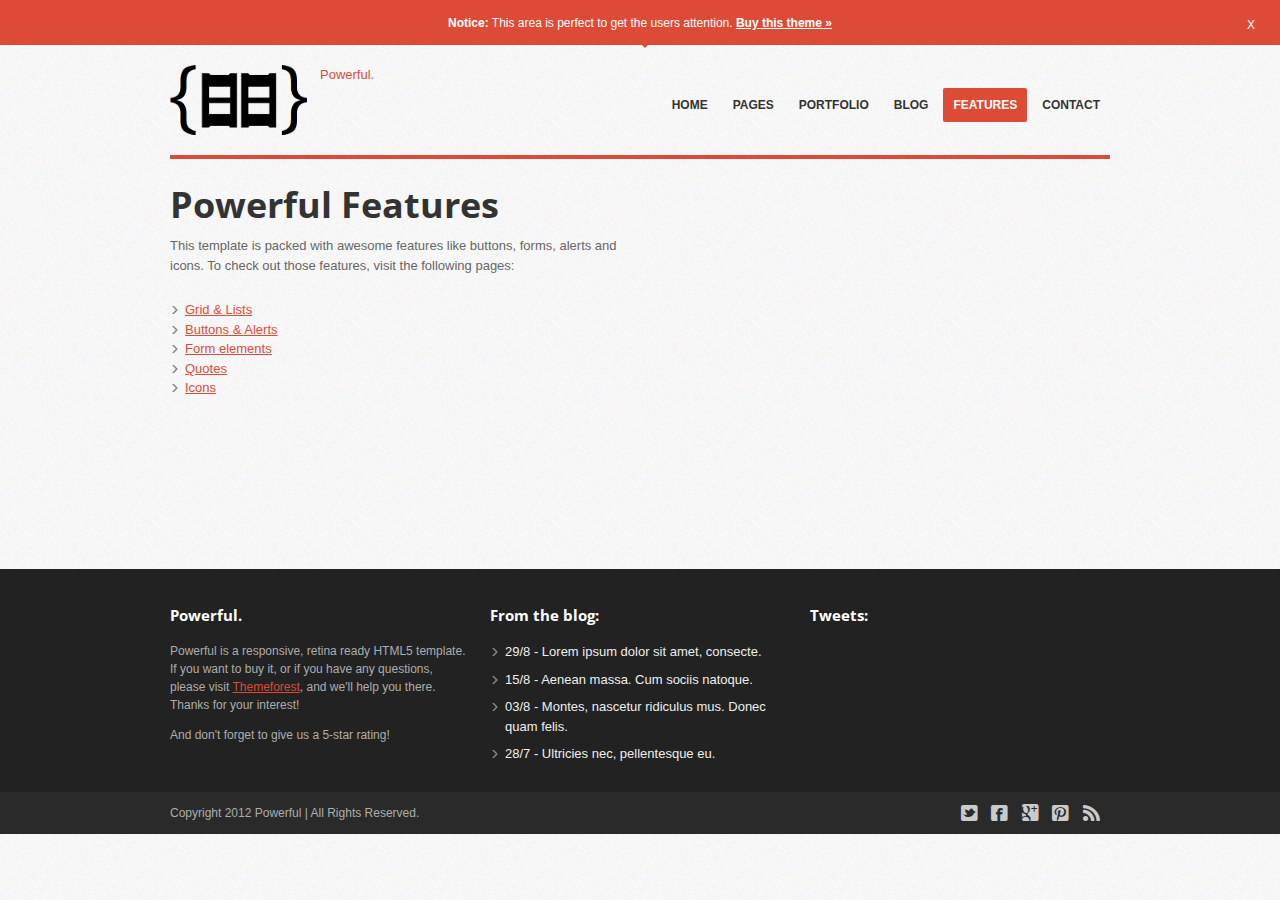
<file: features.html>
<!doctype html>
<!--[if lt IE 7]> <html class="no-js lt-ie9 lt-ie8 lt-ie7" lang="en"> <![endif]-->
<!--[if IE 7]>    <html class="no-js lt-ie9 lt-ie8" lang="en"> <![endif]-->
<!--[if IE 8]>    <html class="no-js lt-ie9" lang="en"> <![endif]-->
<!--[if gt IE 8]><!--> <html class="no-js" lang="en"> <!--<![endif]-->
<head>
  <meta charset="utf-8">
  <meta http-equiv="X-UA-Compatible" content="IE=edge,chrome=1">
  <title>Featured | Powerful</title>
  <meta name="description" content="">

  <meta name="viewport" content="width=device-width">
  <link rel="stylesheet" href="css/style.css">
  <!--[if IE 7]>
  <link rel="stylesheet" href="css/font-awesome-ie7.css">
  <![endif]-->

  <script src="js/libs/modernizr-2.5.3.min.js"></script>
</head>
<body>
  <!--[if lt IE 7]><p class=chromeframe>Your browser is <em>ancient!</em> <a href="http://browsehappy.com/">Upgrade to a different browser</a> or <a href="http://www.google.com/chromeframe/?redirect=true">install Google Chrome Frame</a> to experience this site.</p><![endif]-->
  <header>

    <div class="header-notice">
      <div class="container">
        <div class="sixteen columns">
          <p><strong>Notice:</strong> This area is perfect to get the users attention. <a href="http://themeforest.net/item/powerful-responsive-retinaready-html5-template/2942533">Buy this theme »</a></p>
          <div class="arrow"></div>
        </div>
      </div>
      <a href="#" class="close">X</a>
    </div><!-- /header-notice -->

    <div class="container">
      <div class="five columns">
        <a href="index.html" id="logo">Powerful.</a>
      </div>

      <div class="eleven columns">
        <nav class="menu">
          <ul>
            <li><a href="index.html">Home</a>
              <ul>
                <li><a href="index.html">LayerSlider</a></li>
                <li><a href="index-3.html">LayerSlider - Skin 1</a></li>
                <li><a href="index-4.html">LayerSlider - Skin 2</a></li>
                <li><a href="index-5.html">LayerSlider - Skin 3</a></li>
                <li><a href="index-6.html">LayerSlider - Skin 4</a></li>
                <li><a href="index-2.html">Nivo slider</a></li>
              </ul>
            </li>
            <li><a href="page.html">Pages</a>
              <ul>
                <li><a href="services.html">Services</a></li>
                <li><a href="page.html">Right sidebar</a></li>
                <li><a href="page-sidebar-left.html">Left sidebar</a></li>
                <li><a href="full-width.html">Full-width</a></li>
              </ul>
            </li>
            <li><a href="portfolio.html">Portfolio</a>
              <ul>
                <li><a href="portfolio-3.html">3 Columns</a></li>
                <li><a href="portfolio.html">4 Columns</a></li>
                <li><a href="portfolio-single.html">Single project</a></li>
              </ul>
            </li>
            <li><a href="blog.html">Blog</a></li>
            <li class="current-menu-item"><a href="features.html">Features</a>
              <ul>
                <li><a href="features-grid.html">Grid & Lists</a></li>
                <li><a href="features-elements.html">Buttons & Alerts</a></li>
                <li><a href="features-forms.html">Form elements</a></li>
                <li><a href="features-quotes.html">Quotes</a></li>
                <li><a href="icons.html">Icons</a></li>
              </ul>
            </li>
            <li><a href="contact.html">Contact</a></li>
          </ul>
        </nav><!-- /menu -->
      </div>
    </div>
    
  </header>
  <div role="main">

    <div class="container">


        <div class="sixteen columns">
      
          <div class="sixteen columns alpha content" style="height: 400px;">

            <h1>Powerful Features</h1>

            <div class="eight columns alpha">
              <p>This template is packed with awesome features like buttons, forms, alerts and icons. To check out those features, visit the following pages:</p>

              <ul class="arrow">
                <li><a href="features-grid.html">Grid & Lists</a></li>
                <li><a href="features-elements.html">Buttons & Alerts</a></li>
                <li><a href="features-forms.html">Form elements</a></li>
                <li><a href="features-quotes.html">Quotes</a></li>
                <li><a href="icons.html">Icons</a></li>
              </ul>
            </div>

          </div><!-- /content -->

        </div>

      </div><!-- /container -->

  </div><!-- /main -->
<footer>
    <div class="container">
      <div class="one-third column widget text">
        <h3>Powerful.</h3>
        <p>Powerful is a responsive, retina ready HTML5 template. If you want to buy it, or if you have any questions, please visit <a href="http://themeforest.net/item/powerful-responsive-retinaready-html5-template/2942533">Themeforest</a>, and we'll help you there. Thanks for your interest! </p>
        <p>And don't forget to give us a 5-star rating!</p>
      </div>

      <div class="one-third column widget list">
        <h3>From the blog:</h3>
        <ul>
          <li><a href="#">29/8 - Lorem ipsum dolor sit amet, consecte.</a></li>
          <li><a href="#">15/8 - Aenean massa. Cum sociis natoque.</a></li>
          <li><a href="#">03/8 - Montes, nascetur ridiculus mus. Donec quam felis.</a></li>
          <li><a href="#">28/7 - Ultricies nec, pellentesque eu.</a></li>
        </ul>
      </div>

      <div class="one-third column twitter">
        <h3>Tweets:</h3>
        <ul id="tweets"></ul>
      </div>

    </div><!-- /container -->

    <div class="footer_bottom">
      <div class="container">
        <div class="sixteen columns">
          <p class="eight columns alpha">Copyright 2012 Powerful | All Rights Reserved.</p>
          <div class="eight columns omega social-buttons"><a href="#"><i class="icon-twitter-sign"></i></a> <a href="#"><i class="icon-facebook-sign"></i></a> <a href="#"><i class="icon-google-plus-sign"></i></a> <a href="#"><i class="icon-pinterest-sign"></i></a> <a href="#"><i class="icon-rss"></i></a></div>
        </div>
      </div>
    </div>
  </footer>


  <script src="http://ajax.googleapis.com/ajax/libs/jquery/1.7.1/jquery.min.js"></script>
  <script>window.jQuery || document.write('<script src="js/libs/jquery-1.7.1.min.js"><\/script>')</script>

  <script src="js/plugins.js"></script>
  <script src="js/script.js"></script>

</body>
</html>
</file>
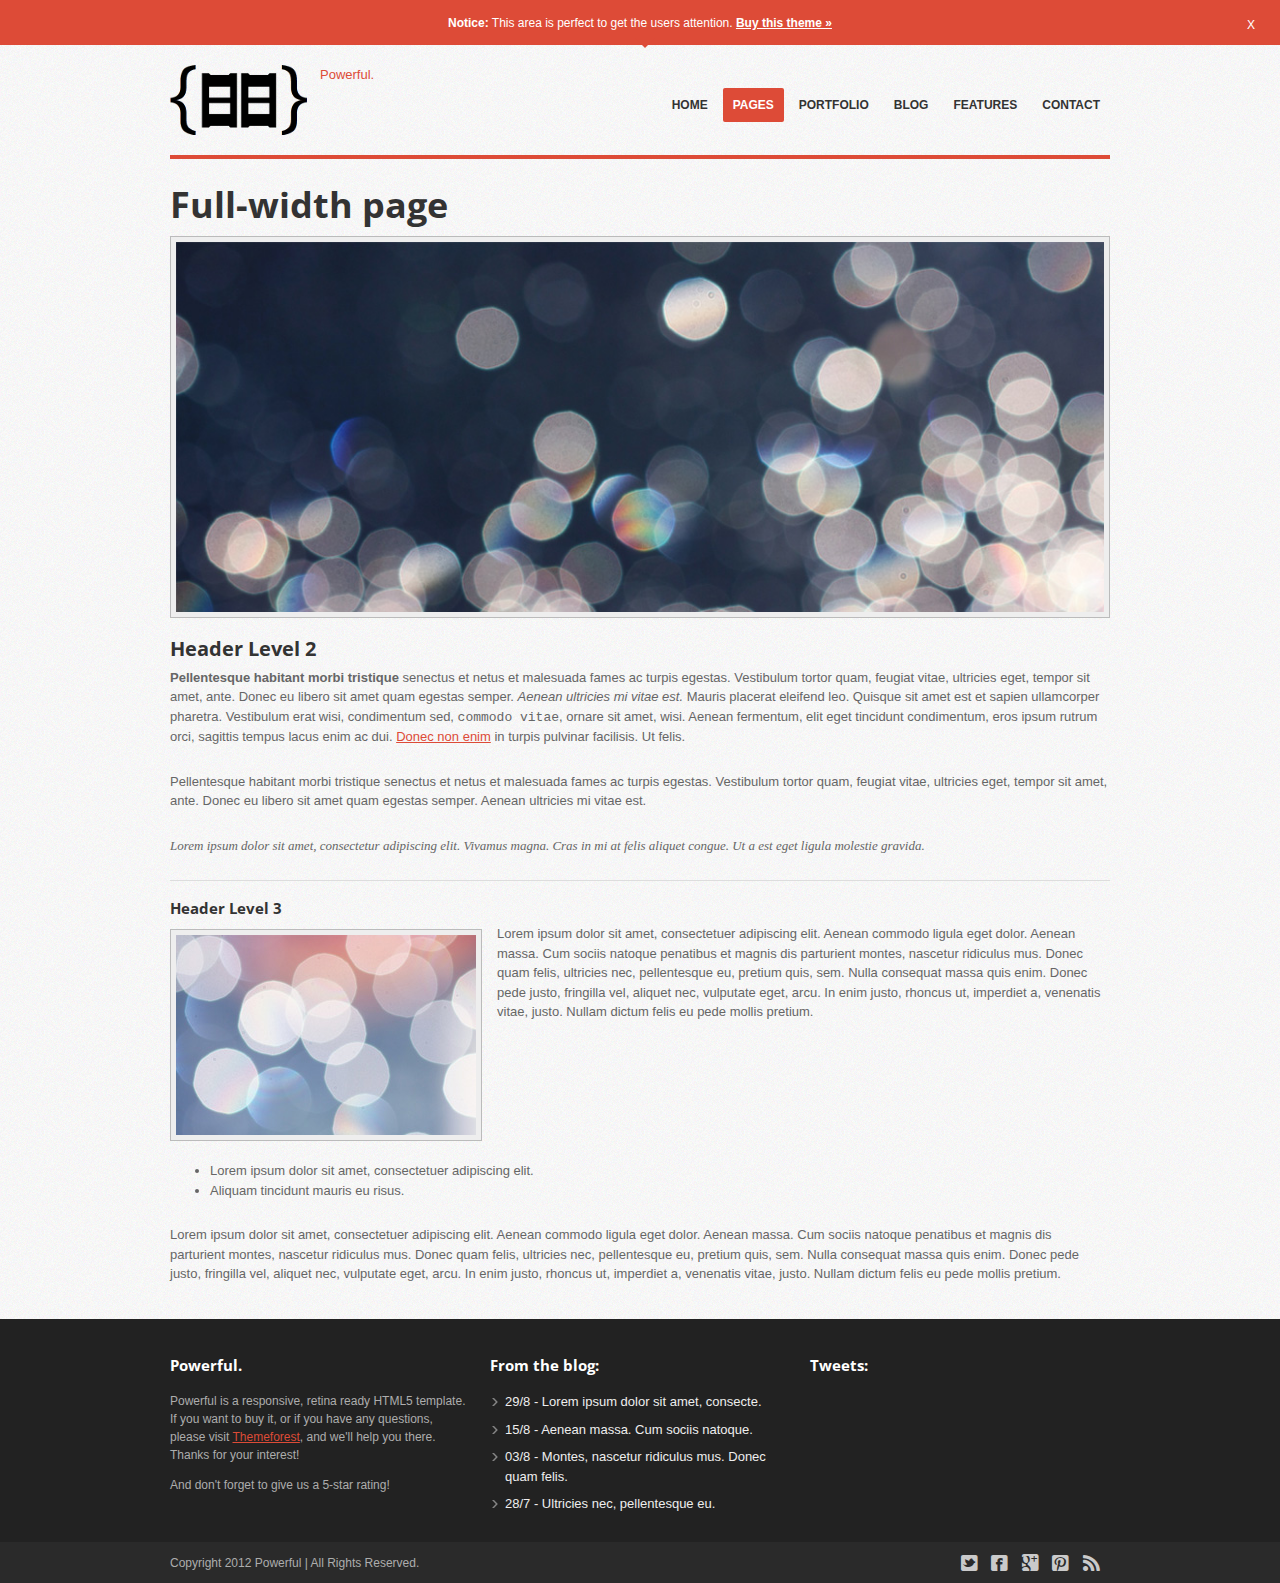
<file: full-width.html>
<!doctype html>
<!--[if lt IE 7]> <html class="no-js lt-ie9 lt-ie8 lt-ie7" lang="en"> <![endif]-->
<!--[if IE 7]>    <html class="no-js lt-ie9 lt-ie8" lang="en"> <![endif]-->
<!--[if IE 8]>    <html class="no-js lt-ie9" lang="en"> <![endif]-->
<!--[if gt IE 8]><!--> <html class="no-js" lang="en"> <!--<![endif]-->
<head>
  <meta charset="utf-8">
  <meta http-equiv="X-UA-Compatible" content="IE=edge,chrome=1">
  <title>Full Width | Powerful</title>
  <meta name="description" content="">

  <meta name="viewport" content="width=device-width">
  <link rel="stylesheet" href="css/style.css">

  <script src="js/libs/modernizr-2.5.3.min.js"></script>
</head>
<body>
  <!--[if lt IE 7]><p class=chromeframe>Your browser is <em>ancient!</em> <a href="http://browsehappy.com/">Upgrade to a different browser</a> or <a href="http://www.google.com/chromeframe/?redirect=true">install Google Chrome Frame</a> to experience this site.</p><![endif]-->
  <header>

    <div class="header-notice">
      <div class="container">
        <div class="sixteen columns">
          <p><strong>Notice:</strong> This area is perfect to get the users attention. <a href="http://themeforest.net/item/powerful-responsive-retinaready-html5-template/2942533">Buy this theme »</a></p>
          <div class="arrow"></div>
        </div>
      </div>
      <a href="#" class="close">X</a>
    </div><!-- /header-notice -->

    <div class="container">
      <div class="five columns">
        <a href="index.html" id="logo">Powerful.</a>
      </div>

      <div class="eleven columns">
        <nav class="menu">
          <ul>
            <li><a href="index.html">Home</a>
              <ul>
                <li><a href="index.html">LayerSlider</a></li>
                <li><a href="index-3.html">LayerSlider - Skin 1</a></li>
                <li><a href="index-4.html">LayerSlider - Skin 2</a></li>
                <li><a href="index-5.html">LayerSlider - Skin 3</a></li>
                <li><a href="index-6.html">LayerSlider - Skin 4</a></li>
                <li><a href="index-2.html">Nivo slider</a></li>
              </ul>
            </li>
            <li class="current-page-ancestor"><a href="page.html">Pages</a>
              <ul>
                <li><a href="services.html">Services</a></li>
                <li><a href="page.html">Right sidebar</a></li>
                <li><a href="page-sidebar-left.html">Left sidebar</a></li>
                <li><a href="full-width.html">Full-width</a></li>
              </ul>
            </li>
            <li><a href="portfolio.html">Portfolio</a>
              <ul>
                <li><a href="portfolio-3.html">3 Columns</a></li>
                <li><a href="portfolio.html">4 Columns</a></li>
                <li><a href="portfolio-single.html">Single project</a></li>
              </ul>
            </li>
            <li><a href="blog.html">Blog</a></li>
            <li><a href="features.html">Features</a>
              <ul>
                <li><a href="features-grid.html">Grid & Lists</a></li>
                <li><a href="features-elements.html">Buttons & Alerts</a></li>
                <li><a href="features-forms.html">Form elements</a></li>
                <li><a href="features-quotes.html">Quotes</a></li>
                <li><a href="icons.html">Icons</a></li>
              </ul>
            </li>
            <li><a href="contact.html">Contact</a></li>
          </ul>
        </nav><!-- /menu -->
      </div>
    </div>
    
  </header>
  <div role="main">

    <div class="container">


        <div class="sixteen columns">
      
          <div class="sixteen columns alpha content">

            <h1>Full-width page</h1>
            
            <img src="img/temp/slider_big.jpg" alt="">

            <h2>Header Level 2</h2>
            <p><strong>Pellentesque habitant morbi tristique</strong> senectus et netus et malesuada fames ac turpis egestas. Vestibulum tortor quam, feugiat vitae, ultricies eget, tempor sit amet, ante. Donec eu libero sit amet quam egestas semper. <em>Aenean ultricies mi vitae est.</em> Mauris placerat eleifend leo. Quisque sit amet est et sapien ullamcorper pharetra. Vestibulum erat wisi, condimentum sed, <code>commodo vitae</code>, ornare sit amet, wisi. Aenean fermentum, elit eget tincidunt condimentum, eros ipsum rutrum orci, sagittis tempus lacus enim ac dui. <a href="#">Donec non enim</a> in turpis pulvinar facilisis. Ut felis.</p>

            <p>Pellentesque habitant morbi tristique senectus et netus et malesuada fames ac turpis egestas. Vestibulum tortor quam, feugiat vitae, ultricies eget, tempor sit amet, ante. Donec eu libero sit amet quam egestas semper. Aenean ultricies mi vitae est. </p>
            
            <blockquote><p>Lorem ipsum dolor sit amet, consectetur adipiscing elit. Vivamus magna. Cras in mi at felis aliquet congue. Ut a est eget ligula molestie gravida.</p></blockquote>

            <hr>
            
            <h3>Header Level 3</h3>
            
            <img src="img/temp/small.jpg" alt="" class="align-left">
            
            <p>Lorem ipsum dolor sit amet, consectetuer adipiscing elit. Aenean commodo ligula eget dolor. Aenean massa. Cum sociis natoque penatibus et magnis dis parturient montes, nascetur ridiculus mus. Donec quam felis, ultricies nec, pellentesque eu, pretium quis, sem. Nulla consequat massa quis enim. Donec pede justo, fringilla vel, aliquet nec, vulputate eget, arcu. In enim justo, rhoncus ut, imperdiet a, venenatis vitae, justo. Nullam dictum felis eu pede mollis pretium.</p>

            <div class="clear"></div>

            <ul>
              <li>Lorem ipsum dolor sit amet, consectetuer adipiscing elit.</li>
              <li>Aliquam tincidunt mauris eu risus.</li>
            </ul>

            <p>Lorem ipsum dolor sit amet, consectetuer adipiscing elit. Aenean commodo ligula eget dolor. Aenean massa. Cum sociis natoque penatibus et magnis dis parturient montes, nascetur ridiculus mus. Donec quam felis, ultricies nec, pellentesque eu, pretium quis, sem. Nulla consequat massa quis enim. Donec pede justo, fringilla vel, aliquet nec, vulputate eget, arcu. In enim justo, rhoncus ut, imperdiet a, venenatis vitae, justo. Nullam dictum felis eu pede mollis pretium.</p>

          </div><!-- /content -->

        </div>

      </div><!-- /container -->


  </div><!-- /main -->
  <footer>
    <div class="container">
      <div class="one-third column widget text">
        <h3>Powerful.</h3>
        <p>Powerful is a responsive, retina ready HTML5 template. If you want to buy it, or if you have any questions, please visit <a href="http://themeforest.net/item/powerful-responsive-retinaready-html5-template/2942533">Themeforest</a>, and we'll help you there. Thanks for your interest! </p>
        <p>And don't forget to give us a 5-star rating!</p>
      </div>

      <div class="one-third column widget list">
        <h3>From the blog:</h3>
        <ul>
          <li><a href="#">29/8 - Lorem ipsum dolor sit amet, consecte.</a></li>
          <li><a href="#">15/8 - Aenean massa. Cum sociis natoque.</a></li>
          <li><a href="#">03/8 - Montes, nascetur ridiculus mus. Donec quam felis.</a></li>
          <li><a href="#">28/7 - Ultricies nec, pellentesque eu.</a></li>
        </ul>
      </div>

      <div class="one-third column twitter">
        <h3>Tweets:</h3>
        <ul id="tweets"></ul>
      </div>

    </div><!-- /container -->

    <div class="footer_bottom">
      <div class="container">
        <div class="sixteen columns">
          <p class="eight columns alpha">Copyright 2012 Powerful | All Rights Reserved.</p>
          <div class="eight columns omega social-buttons"><a href="#"><i class="icon-twitter-sign"></i></a> <a href="#"><i class="icon-facebook-sign"></i></a> <a href="#"><i class="icon-google-plus-sign"></i></a> <a href="#"><i class="icon-pinterest-sign"></i></a> <a href="#"><i class="icon-rss"></i></a></div>
        </div>
      </div>
    </div>
  </footer>


  <script src="http://ajax.googleapis.com/ajax/libs/jquery/1.7.1/jquery.min.js"></script>
  <script>window.jQuery || document.write('<script src="js/libs/jquery-1.7.1.min.js"><\/script>')</script>

  <script src="js/plugins.js"></script>
  <script src="js/script.js"></script>

</body>
</html>
</file>
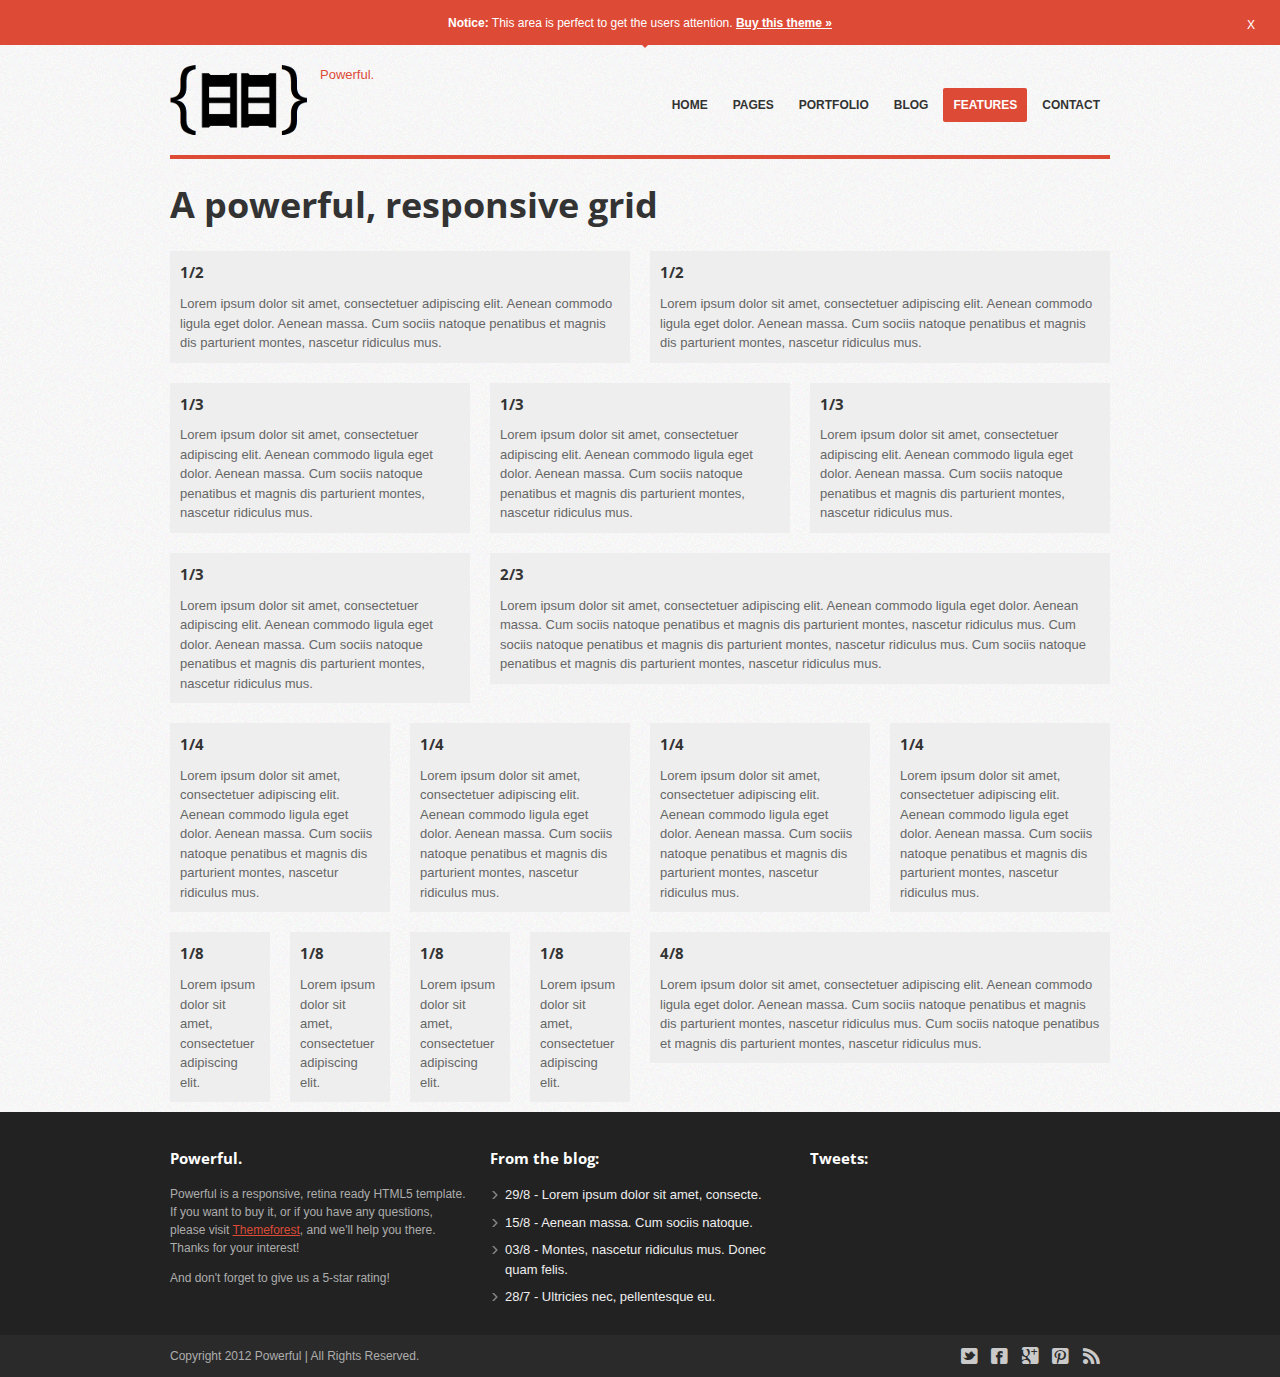
<file: grid.html>
<!doctype html>
<!--[if lt IE 7]> <html class="no-js lt-ie9 lt-ie8 lt-ie7" lang="en"> <![endif]-->
<!--[if IE 7]>    <html class="no-js lt-ie9 lt-ie8" lang="en"> <![endif]-->
<!--[if IE 8]>    <html class="no-js lt-ie9" lang="en"> <![endif]-->
<!--[if gt IE 8]><!--> <html class="no-js" lang="en"> <!--<![endif]-->
<head>
  <meta charset="utf-8">
  <meta http-equiv="X-UA-Compatible" content="IE=edge,chrome=1">
  <title>Grid | Powerful</title>
  <meta name="description" content="">

  <meta name="viewport" content="width=device-width">
  <link rel="stylesheet" href="css/style.css">

  <script src="js/libs/modernizr-2.5.3.min.js"></script>
</head>
<body>
  <!--[if lt IE 7]><p class=chromeframe>Your browser is <em>ancient!</em> <a href="http://browsehappy.com/">Upgrade to a different browser</a> or <a href="http://www.google.com/chromeframe/?redirect=true">install Google Chrome Frame</a> to experience this site.</p><![endif]-->
  <header>

    <div class="header-notice">
      <div class="container">
        <div class="sixteen columns">
          <p><strong>Notice:</strong> This area is perfect to get the users attention. <a href="http://themeforest.net/item/powerful-responsive-retinaready-html5-template/2942533">Buy this theme »</a></p>
          <div class="arrow"></div>
        </div>
      </div>
      <a href="#" class="close">X</a>
    </div><!-- /header-notice -->

    <div class="container">
      <div class="five columns">
        <a href="index.html" id="logo">Powerful.</a>
      </div>

      <div class="eleven columns">
        <nav class="menu">
          <ul>
            <li><a href="index.html">Home</a>
              <ul>
                <li><a href="index.html">LayerSlider</a></li>
                <li><a href="index-3.html">LayerSlider - Skin 1</a></li>
                <li><a href="index-4.html">LayerSlider - Skin 2</a></li>
                <li><a href="index-5.html">LayerSlider - Skin 3</a></li>
                <li><a href="index-6.html">LayerSlider - Skin 4</a></li>
                <li><a href="index-2.html">Nivo slider</a></li>
              </ul>
            </li>
            <li><a href="page.html">Pages</a>
              <ul>
                <li><a href="services.html">Services</a></li>
                <li><a href="page.html">Right sidebar</a></li>
                <li><a href="page-sidebar-left.html">Left sidebar</a></li>
                <li><a href="full-width.html">Full-width</a></li>
              </ul>
            </li>
            <li><a href="portfolio.html">Portfolio</a>
              <ul>
                <li><a href="portfolio-3.html">3 Columns</a></li>
                <li><a href="portfolio.html">4 Columns</a></li>
                <li><a href="portfolio-single.html">Single project</a></li>
              </ul>
            </li>
            <li><a href="blog.html">Blog</a></li>
            <li class="current-menu-item"><a href="features.html">Features</a>
              <ul>
                <li><a href="features-grid.html">Grid & Lists</a></li>
                <li><a href="features-elements.html">Buttons & Alerts</a></li>
                <li><a href="features-forms.html">Form elements</a></li>
                <li><a href="features-quotes.html">Quotes</a></li>
                <li><a href="icons.html">Icons</a></li>
              </ul>
            </li>
            <li><a href="contact.html">Contact</a></li>
          </ul>
        </nav><!-- /menu -->
      </div>
    </div>
    
  </header>
  <div role="main">

    <div class="container">


        <div class="sixteen columns">

          <style type="text/css">
            .grid div {
              background: #eee;
              margin-top: 20px;
            }

            .grid div h3, .grid div p {
              margin: 10px;
            }
          </style>
      
          <div class="sixteen columns alpha content grid">

            <h1>A powerful, responsive grid</h1>
            
            <div class="eight columns alpha">
              <h3>1/2</h3>
              <p>Lorem ipsum dolor sit amet, consectetuer adipiscing elit. Aenean commodo ligula eget dolor. Aenean massa. Cum sociis natoque penatibus et magnis dis parturient montes, nascetur ridiculus mus.</p>
            </div>

            <div class="eight columns omega">
              <h3>1/2</h3>
              <p>Lorem ipsum dolor sit amet, consectetuer adipiscing elit. Aenean commodo ligula eget dolor. Aenean massa. Cum sociis natoque penatibus et magnis dis parturient montes, nascetur ridiculus mus.</p>
            </div>

            <div class="clear"></div>

            <div class="one-third column alpha">
              <h3>1/3</h3>
              <p>Lorem ipsum dolor sit amet, consectetuer adipiscing elit. Aenean commodo ligula eget dolor. Aenean massa. Cum sociis natoque penatibus et magnis dis parturient montes, nascetur ridiculus mus.</p>
            </div>

            <div class="one-third column">
              <h3>1/3</h3>
              <p>Lorem ipsum dolor sit amet, consectetuer adipiscing elit. Aenean commodo ligula eget dolor. Aenean massa. Cum sociis natoque penatibus et magnis dis parturient montes, nascetur ridiculus mus.</p>
            </div>

            <div class="one-third column omega">
              <h3>1/3</h3>
              <p>Lorem ipsum dolor sit amet, consectetuer adipiscing elit. Aenean commodo ligula eget dolor. Aenean massa. Cum sociis natoque penatibus et magnis dis parturient montes, nascetur ridiculus mus.</p>
            </div>

            <div class="clear"></div>

            <div class="one-third column alpha">
              <h3>1/3</h3>
              <p>Lorem ipsum dolor sit amet, consectetuer adipiscing elit. Aenean commodo ligula eget dolor. Aenean massa. Cum sociis natoque penatibus et magnis dis parturient montes, nascetur ridiculus mus.</p>
            </div>

            <div class="two-thirds column omega">
              <h3>2/3</h3>
              <p>Lorem ipsum dolor sit amet, consectetuer adipiscing elit. Aenean commodo ligula eget dolor. Aenean massa. Cum sociis natoque penatibus et magnis dis parturient montes, nascetur ridiculus mus. Cum sociis natoque penatibus et magnis dis parturient montes, nascetur ridiculus mus. Cum sociis natoque penatibus et magnis dis parturient montes, nascetur ridiculus mus.</p>
            </div>

            <div class="clear"></div>

            <div class="four columns alpha">
              <h3>1/4</h3>
              <p>Lorem ipsum dolor sit amet, consectetuer adipiscing elit. Aenean commodo ligula eget dolor. Aenean massa. Cum sociis natoque penatibus et magnis dis parturient montes, nascetur ridiculus mus.</p>
            </div>

            <div class="four columns">
              <h3>1/4</h3>
              <p>Lorem ipsum dolor sit amet, consectetuer adipiscing elit. Aenean commodo ligula eget dolor. Aenean massa. Cum sociis natoque penatibus et magnis dis parturient montes, nascetur ridiculus mus.</p>
            </div>

            <div class="four columns">
              <h3>1/4</h3>
              <p>Lorem ipsum dolor sit amet, consectetuer adipiscing elit. Aenean commodo ligula eget dolor. Aenean massa. Cum sociis natoque penatibus et magnis dis parturient montes, nascetur ridiculus mus.</p>
            </div>

            <div class="four columns omega">
              <h3>1/4</h3>
              <p>Lorem ipsum dolor sit amet, consectetuer adipiscing elit. Aenean commodo ligula eget dolor. Aenean massa. Cum sociis natoque penatibus et magnis dis parturient montes, nascetur ridiculus mus.</p>
            </div>

            <div class="clear"></div>

            <div class="two columns alpha">
              <h3>1/8</h3>
              <p>Lorem ipsum dolor sit amet, consectetuer adipiscing elit. </p>
            </div>

            <div class="two columns">
              <h3>1/8</h3>
              <p>Lorem ipsum dolor sit amet, consectetuer adipiscing elit. </p>
            </div>

            <div class="two columns">
              <h3>1/8</h3>
              <p>Lorem ipsum dolor sit amet, consectetuer adipiscing elit.</p>
            </div>

            <div class="two columns">
              <h3>1/8</h3>
              <p>Lorem ipsum dolor sit amet, consectetuer adipiscing elit. </p>
            </div>

            <div class="eight columns omega">
              <h3>4/8</h3>
              <p>Lorem ipsum dolor sit amet, consectetuer adipiscing elit. Aenean commodo ligula eget dolor. Aenean massa. Cum sociis natoque penatibus et magnis dis parturient montes, nascetur ridiculus mus. Cum sociis natoque penatibus et magnis dis parturient montes, nascetur ridiculus mus.</p>
            </div>


          </div><!-- /content -->

        </div>

      </div><!-- /container -->


  </div><!-- /main -->
  <footer>
    <div class="container">
      <div class="one-third column widget text">
        <h3>Powerful.</h3>
        <p>Powerful is a responsive, retina ready HTML5 template. If you want to buy it, or if you have any questions, please visit <a href="http://themeforest.net/item/powerful-responsive-retinaready-html5-template/2942533">Themeforest</a>, and we'll help you there. Thanks for your interest! </p>
        <p>And don't forget to give us a 5-star rating!</p>
      </div>

      <div class="one-third column widget list">
        <h3>From the blog:</h3>
        <ul>
          <li><a href="#">29/8 - Lorem ipsum dolor sit amet, consecte.</a></li>
          <li><a href="#">15/8 - Aenean massa. Cum sociis natoque.</a></li>
          <li><a href="#">03/8 - Montes, nascetur ridiculus mus. Donec quam felis.</a></li>
          <li><a href="#">28/7 - Ultricies nec, pellentesque eu.</a></li>
        </ul>
      </div>

      <div class="one-third column twitter">
        <h3>Tweets:</h3>
        <ul id="tweets"></ul>
      </div>

    </div><!-- /container -->

    <div class="footer_bottom">
      <div class="container">
        <div class="sixteen columns">
          <p class="eight columns alpha">Copyright 2012 Powerful | All Rights Reserved.</p>
          <div class="eight columns omega social-buttons"><a href="#"><i class="icon-twitter-sign"></i></a> <a href="#"><i class="icon-facebook-sign"></i></a> <a href="#"><i class="icon-google-plus-sign"></i></a> <a href="#"><i class="icon-pinterest-sign"></i></a> <a href="#"><i class="icon-rss"></i></a></div>
        </div>
      </div>
    </div>
  </footer>


  <script src="http://ajax.googleapis.com/ajax/libs/jquery/1.7.1/jquery.min.js"></script>
  <script>window.jQuery || document.write('<script src="js/libs/jquery-1.7.1.min.js"><\/script>')</script>

  <script src="js/plugins.js"></script>
  <script src="js/script.js"></script>

</body>
</html>
</file>
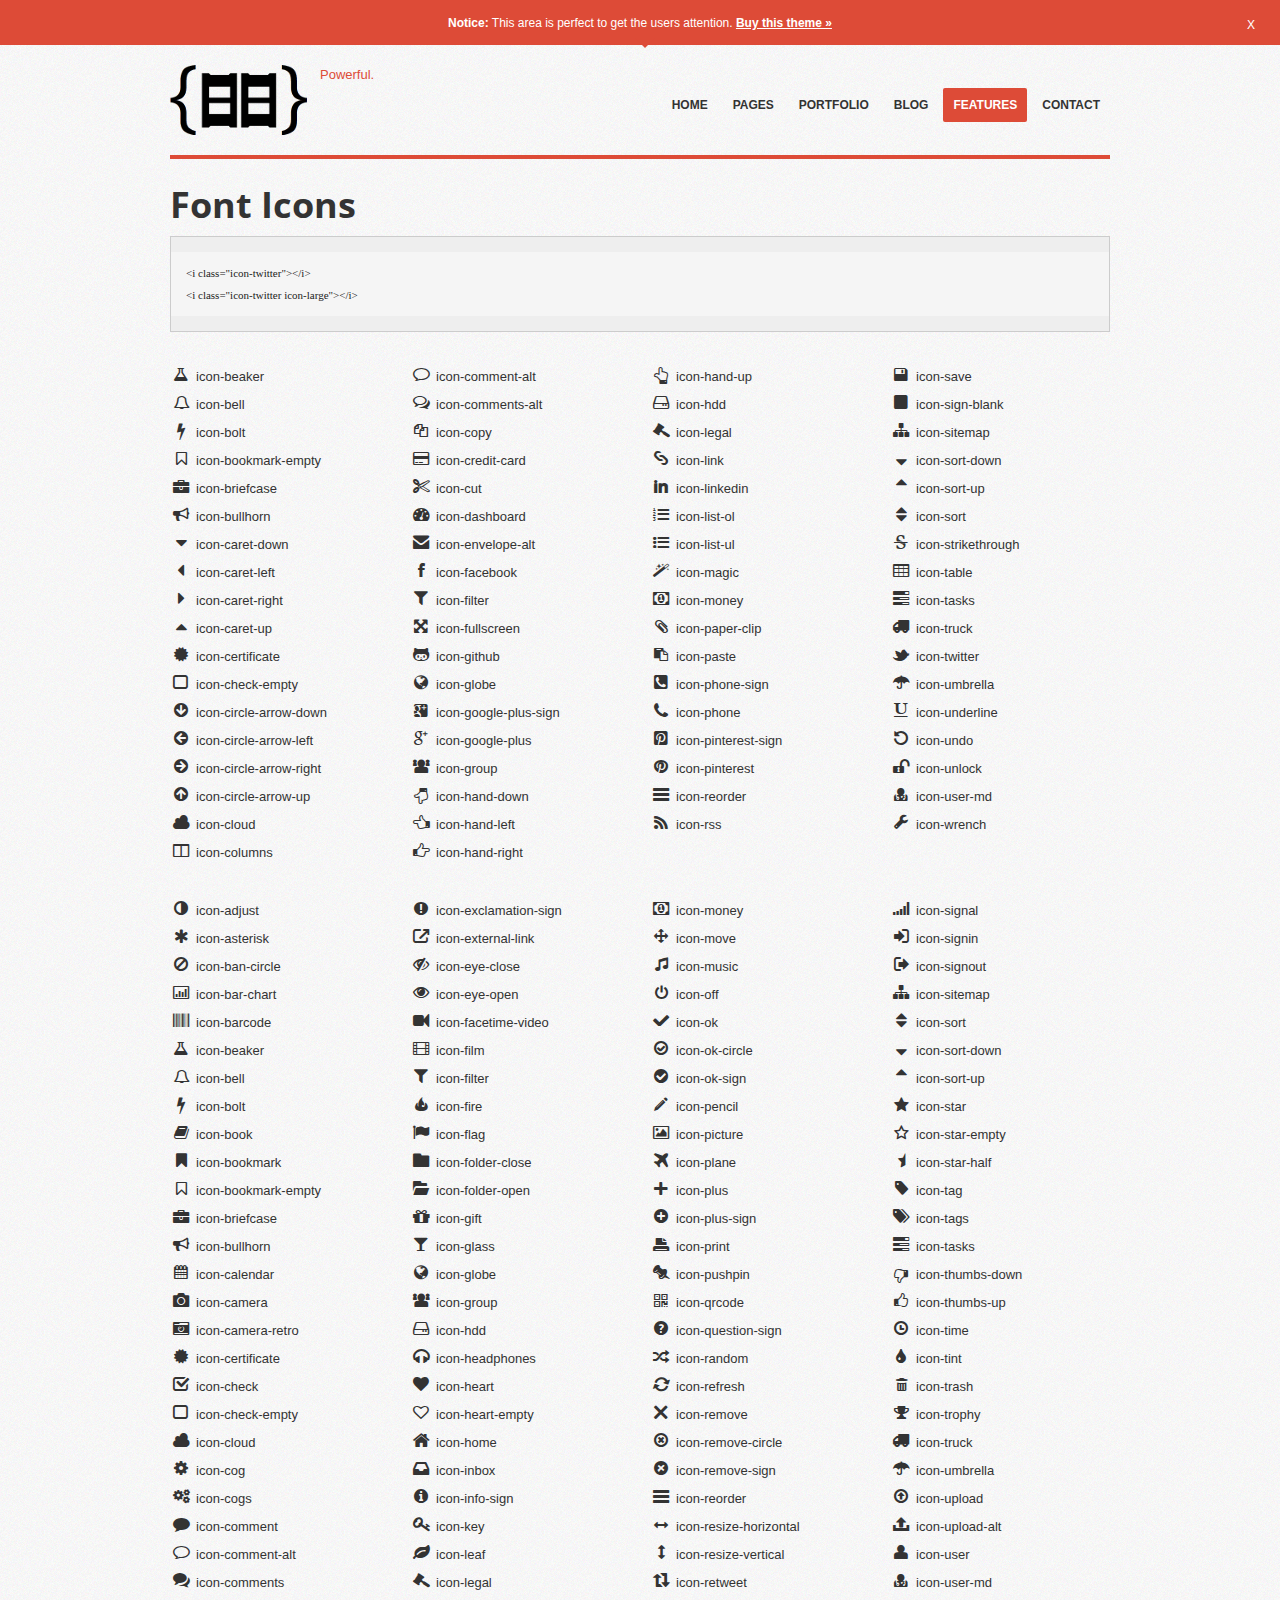
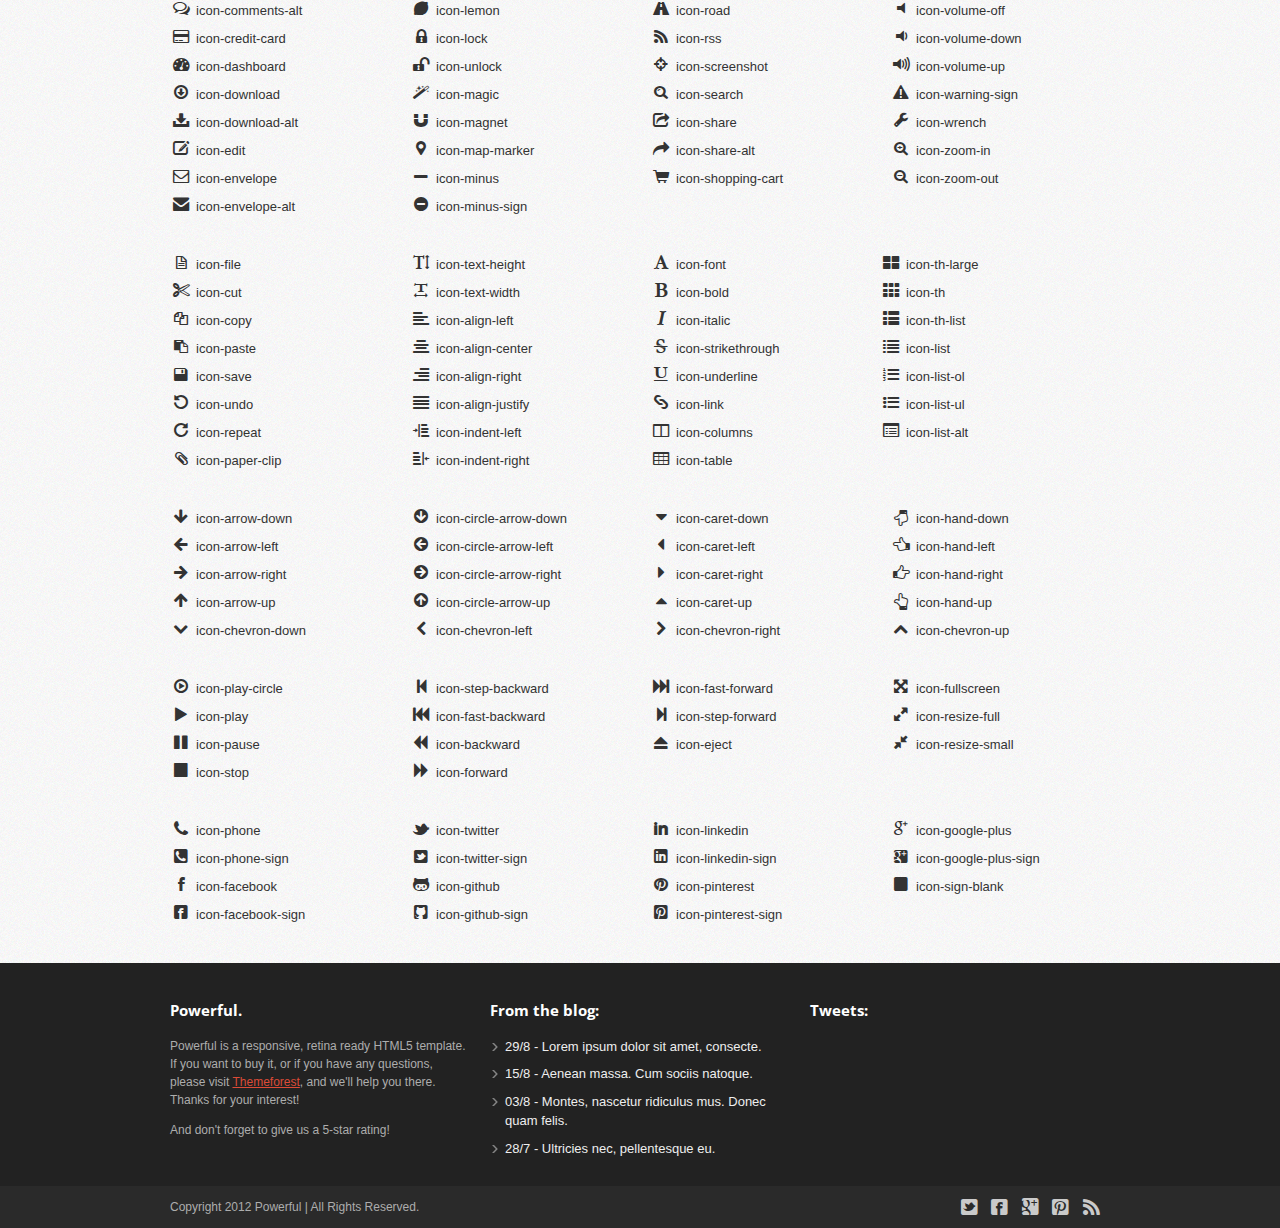
<file: icons.html>
<!doctype html>
<!--[if lt IE 7]> <html class="no-js lt-ie9 lt-ie8 lt-ie7" lang="en"> <![endif]-->
<!--[if IE 7]>    <html class="no-js lt-ie9 lt-ie8" lang="en"> <![endif]-->
<!--[if IE 8]>    <html class="no-js lt-ie9" lang="en"> <![endif]-->
<!--[if gt IE 8]><!--> <html class="no-js" lang="en"> <!--<![endif]-->
<head>
  <meta charset="utf-8">
  <meta http-equiv="X-UA-Compatible" content="IE=edge,chrome=1">
  <title>Icons | Powerful</title>
  <meta name="description" content="">

  <meta name="viewport" content="width=device-width">
  <link rel="stylesheet" href="css/style.css">
  <!--[if IE 7]>
  <link rel="stylesheet" href="css/font-awesome-ie7.css">
  <![endif]-->

  <script src="js/libs/modernizr-2.5.3.min.js"></script>
</head>
<body>
  <!--[if lt IE 7]><p class=chromeframe>Your browser is <em>ancient!</em> <a href="http://browsehappy.com/">Upgrade to a different browser</a> or <a href="http://www.google.com/chromeframe/?redirect=true">install Google Chrome Frame</a> to experience this site.</p><![endif]-->
  <header>

    <div class="header-notice">
      <div class="container">
        <div class="sixteen columns">
          <p><strong>Notice:</strong> This area is perfect to get the users attention. <a href="http://themeforest.net/item/powerful-responsive-retinaready-html5-template/2942533">Buy this theme »</a></p>
          <div class="arrow"></div>
        </div>
      </div>
      <a href="#" class="close">X</a>
    </div><!-- /header-notice -->

    <div class="container">
      <div class="five columns">
        <a href="index.html" id="logo">Powerful.</a>
      </div>

      <div class="eleven columns">
        <nav class="menu">
          <ul>
            <li><a href="index.html">Home</a>
              <ul>
                <li><a href="index.html">LayerSlider</a></li>
                <li><a href="index-3.html">LayerSlider - Skin 1</a></li>
                <li><a href="index-4.html">LayerSlider - Skin 2</a></li>
                <li><a href="index-5.html">LayerSlider - Skin 3</a></li>
                <li><a href="index-6.html">LayerSlider - Skin 4</a></li>
                <li><a href="index-2.html">Nivo slider</a></li>
              </ul>
            </li>
            <li><a href="page.html">Pages</a>
              <ul>
                <li><a href="services.html">Services</a></li>
                <li><a href="page.html">Right sidebar</a></li>
                <li><a href="page-sidebar-left.html">Left sidebar</a></li>
                <li><a href="full-width.html">Full-width</a></li>
              </ul>
            </li>
            <li><a href="portfolio.html">Portfolio</a>
              <ul>
                <li><a href="portfolio-3.html">3 Columns</a></li>
                <li><a href="portfolio.html">4 Columns</a></li>
                <li><a href="portfolio-single.html">Single project</a></li>
              </ul>
            </li>
            <li><a href="blog.html">Blog</a></li>
            <li class="current-page-ancestor"><a href="features.html">Features</a>
              <ul>
                <li><a href="features-grid.html">Grid & Lists</a></li>
                <li><a href="features-elements.html">Buttons & Alerts</a></li>
                <li><a href="features-forms.html">Form elements</a></li>
                <li><a href="features-quotes.html">Quotes</a></li>
                <li><a href="icons.html">Icons</a></li>
              </ul>
            </li>
            <li><a href="contact.html">Contact</a></li>
          </ul>
        </nav><!-- /menu -->
      </div>
    </div>
    
  </header>
  <div role="main">

    <div class="container">


        <div class="sixteen columns">
      
          <div class="sixteen columns alpha content">

            <h1>Font Icons</h1>

            <style type="text/css">
              .the-icons {
                padding: 0px;
                margin: 0px;
              }
              .the-icons li {
                list-style: none;
                margin-left: 0px;
                color: #333;
              }

              .the-icons li i {
                font-size: 18px;
              }
            </style>

            <pre><code>&lt;i class="icon-twitter">&lt;/i>
&lt;i class="icon-twitter icon-large">&lt;/i></code></pre>
            
            <div class="four columns alpha">
              <ul class="the-icons">
                <li><i class="icon-beaker"></i> icon-beaker</li>
                <li><i class="icon-bell"></i> icon-bell</li>
                <li><i class="icon-bolt"></i> icon-bolt</li>
                <li><i class="icon-bookmark-empty"></i> icon-bookmark-empty</li>
                <li><i class="icon-briefcase"></i> icon-briefcase</li>
                <li><i class="icon-bullhorn"></i> icon-bullhorn</li>
                <li><i class="icon-caret-down"></i> icon-caret-down</li>
                <li><i class="icon-caret-left"></i> icon-caret-left</li>
                <li><i class="icon-caret-right"></i> icon-caret-right</li>
                <li><i class="icon-caret-up"></i> icon-caret-up</li>
                <li><i class="icon-certificate"></i> icon-certificate</li>
                <li><i class="icon-check-empty"></i> icon-check-empty</li>
                <li><i class="icon-circle-arrow-down"></i> icon-circle-arrow-down</li>
                <li><i class="icon-circle-arrow-left"></i> icon-circle-arrow-left</li>
                <li><i class="icon-circle-arrow-right"></i> icon-circle-arrow-right</li>
                <li><i class="icon-circle-arrow-up"></i> icon-circle-arrow-up</li>
                <li><i class="icon-cloud"></i> icon-cloud</li>
                <li><i class="icon-columns"></i> icon-columns</li>
              </ul>
            </div>

            <div class="four columns">
              <ul class="the-icons">
                <li><i class="icon-comment-alt"></i> icon-comment-alt</li>
                <li><i class="icon-comments-alt"></i> icon-comments-alt</li>
                <li><i class="icon-copy"></i> icon-copy</li>
                <li><i class="icon-credit-card"></i> icon-credit-card</li>
                <li><i class="icon-cut"></i> icon-cut</li>
                <li><i class="icon-dashboard"></i> icon-dashboard</li>
                <li><i class="icon-envelope-alt"></i> icon-envelope-alt</li>
                <li><i class="icon-facebook"></i> icon-facebook</li>
                <li><i class="icon-filter"></i> icon-filter</li>
                <li><i class="icon-fullscreen"></i> icon-fullscreen</li>
                <li><i class="icon-github"></i> icon-github</li>
                <li><i class="icon-globe"></i> icon-globe</li>
                <li><i class="icon-google-plus-sign"></i> icon-google-plus-sign</li>
                <li><i class="icon-google-plus"></i> icon-google-plus</li>
                <li><i class="icon-group"></i> icon-group</li>
                <li><i class="icon-hand-down"></i> icon-hand-down</li>
                <li><i class="icon-hand-left"></i> icon-hand-left</li>
                <li><i class="icon-hand-right"></i> icon-hand-right</li>
              </ul>
            </div>

            <div class="four columns">
              <ul class="the-icons">
                <li><i class="icon-hand-up"></i> icon-hand-up</li>
                <li><i class="icon-hdd"></i> icon-hdd</li>
                <li><i class="icon-legal"></i> icon-legal</li>
                <li><i class="icon-link"></i> icon-link</li>
                <li><i class="icon-linkedin"></i> icon-linkedin</li>
                <li><i class="icon-list-ol"></i> icon-list-ol</li>
                <li><i class="icon-list-ul"></i> icon-list-ul</li>
                <li><i class="icon-magic"></i> icon-magic</li>
                <li><i class="icon-money"></i> icon-money</li>
                <li><i class="icon-paper-clip"></i> icon-paper-clip</li>
                <li><i class="icon-paste"></i> icon-paste</li>
                <li><i class="icon-phone-sign"></i> icon-phone-sign</li>
                <li><i class="icon-phone"></i> icon-phone</li>
                <li><i class="icon-pinterest-sign"></i> icon-pinterest-sign</li>
                <li><i class="icon-pinterest"></i> icon-pinterest</li>
                <li><i class="icon-reorder"></i> icon-reorder</li>
                <li><i class="icon-rss"></i> icon-rss</li>
              </ul>
            </div>

            <div class="four columns omega">
              <ul class="the-icons">
                <li><i class="icon-save"></i> icon-save</li>
                <li><i class="icon-sign-blank"></i> icon-sign-blank</li>
                <li><i class="icon-sitemap"></i> icon-sitemap</li>
                <li><i class="icon-sort-down"></i> icon-sort-down</li>
                <li><i class="icon-sort-up"></i> icon-sort-up</li>
                <li><i class="icon-sort"></i> icon-sort</li>
                <li><i class="icon-strikethrough"></i> icon-strikethrough</li>
                <li><i class="icon-table"></i> icon-table</li>
                <li><i class="icon-tasks"></i> icon-tasks</li>
                <li><i class="icon-truck"></i> icon-truck</li>
                <li><i class="icon-twitter"></i> icon-twitter</li>
                <li><i class="icon-umbrella"></i> icon-umbrella</li>
                <li><i class="icon-underline"></i> icon-underline</li>
                <li><i class="icon-undo"></i> icon-undo</li>
                <li><i class="icon-unlock"></i> icon-unlock</li>
                <li><i class="icon-user-md"></i> icon-user-md</li>
                <li><i class="icon-wrench"></i> icon-wrench</li>
              </ul>
            </div>

            <div class="clear"></div>

            <div class="four columns alpha">
              <ul class="the-icons">
                <li><i class="icon-adjust"></i> icon-adjust</li>
                <li><i class="icon-asterisk"></i> icon-asterisk</li>
                <li><i class="icon-ban-circle"></i> icon-ban-circle</li>
                <li><i class="icon-bar-chart"></i> icon-bar-chart</li>
                <li><i class="icon-barcode"></i> icon-barcode</li>
                <li><i class="icon-beaker"></i> icon-beaker</li>
                <li><i class="icon-bell"></i> icon-bell</li>
                <li><i class="icon-bolt"></i> icon-bolt</li>
                <li><i class="icon-book"></i> icon-book</li>
                <li><i class="icon-bookmark"></i> icon-bookmark</li>
                <li><i class="icon-bookmark-empty"></i> icon-bookmark-empty</li>
                <li><i class="icon-briefcase"></i> icon-briefcase</li>
                <li><i class="icon-bullhorn"></i> icon-bullhorn</li>
                <li><i class="icon-calendar"></i> icon-calendar</li>
                <li><i class="icon-camera"></i> icon-camera</li>
                <li><i class="icon-camera-retro"></i> icon-camera-retro</li>
                <li><i class="icon-certificate"></i> icon-certificate</li>
                <li><i class="icon-check"></i> icon-check</li>
                <li><i class="icon-check-empty"></i> icon-check-empty</li>
                <li><i class="icon-cloud"></i> icon-cloud</li>
                <li><i class="icon-cog"></i> icon-cog</li>
                <li><i class="icon-cogs"></i> icon-cogs</li>
                <li><i class="icon-comment"></i> icon-comment</li>
                <li><i class="icon-comment-alt"></i> icon-comment-alt</li>
                <li><i class="icon-comments"></i> icon-comments</li>
                <li><i class="icon-comments-alt"></i> icon-comments-alt</li>
                <li><i class="icon-credit-card"></i> icon-credit-card</li>
                <li><i class="icon-dashboard"></i> icon-dashboard</li>
                <li><i class="icon-download"></i> icon-download</li>
                <li><i class="icon-download-alt"></i> icon-download-alt</li>
                <li><i class="icon-edit"></i> icon-edit</li>
                <li><i class="icon-envelope"></i> icon-envelope</li>
                <li><i class="icon-envelope-alt"></i> icon-envelope-alt</li>
              </ul>
            </div>
            <div class="four columns">
              <ul class="the-icons">
                <li><i class="icon-exclamation-sign"></i> icon-exclamation-sign</li>
                <li><i class="icon-external-link"></i> icon-external-link</li>
                <li><i class="icon-eye-close"></i> icon-eye-close</li>
                <li><i class="icon-eye-open"></i> icon-eye-open</li>
                <li><i class="icon-facetime-video"></i> icon-facetime-video</li>
                <li><i class="icon-film"></i> icon-film</li>
                <li><i class="icon-filter"></i> icon-filter</li>
                <li><i class="icon-fire"></i> icon-fire</li>
                <li><i class="icon-flag"></i> icon-flag</li>
                <li><i class="icon-folder-close"></i> icon-folder-close</li>
                <li><i class="icon-folder-open"></i> icon-folder-open</li>
                <li><i class="icon-gift"></i> icon-gift</li>
                <li><i class="icon-glass"></i> icon-glass</li>
                <li><i class="icon-globe"></i> icon-globe</li>
                <li><i class="icon-group"></i> icon-group</li>
                <li><i class="icon-hdd"></i> icon-hdd</li>
                <li><i class="icon-headphones"></i> icon-headphones</li>
                <li><i class="icon-heart"></i> icon-heart</li>
                <li><i class="icon-heart-empty"></i> icon-heart-empty</li>
                <li><i class="icon-home"></i> icon-home</li>
                <li><i class="icon-inbox"></i> icon-inbox</li>
                <li><i class="icon-info-sign"></i> icon-info-sign</li>
                <li><i class="icon-key"></i> icon-key</li>
                <li><i class="icon-leaf"></i> icon-leaf</li>
                <li><i class="icon-legal"></i> icon-legal</li>
                <li><i class="icon-lemon"></i> icon-lemon</li>
                <li><i class="icon-lock"></i> icon-lock</li>
                <li><i class="icon-unlock"></i> icon-unlock</li>
                <li><i class="icon-magic"></i> icon-magic</li>
                <li><i class="icon-magnet"></i> icon-magnet</li>
                <li><i class="icon-map-marker"></i> icon-map-marker</li>
                <li><i class="icon-minus"></i> icon-minus</li>
                <li><i class="icon-minus-sign"></i> icon-minus-sign</li>
              </ul>
            </div>
            <div class="four columns">
              <ul class="the-icons">
                <li><i class="icon-money"></i> icon-money</li>
                <li><i class="icon-move"></i> icon-move</li>
                <li><i class="icon-music"></i> icon-music</li>
                <li><i class="icon-off"></i> icon-off</li>
                <li><i class="icon-ok"></i> icon-ok</li>
                <li><i class="icon-ok-circle"></i> icon-ok-circle</li>
                <li><i class="icon-ok-sign"></i> icon-ok-sign</li>
                <li><i class="icon-pencil"></i> icon-pencil</li>
                <li><i class="icon-picture"></i> icon-picture</li>
                <li><i class="icon-plane"></i> icon-plane</li>
                <li><i class="icon-plus"></i> icon-plus</li>
                <li><i class="icon-plus-sign"></i> icon-plus-sign</li>
                <li><i class="icon-print"></i> icon-print</li>
                <li><i class="icon-pushpin"></i> icon-pushpin</li>
                <li><i class="icon-qrcode"></i> icon-qrcode</li>
                <li><i class="icon-question-sign"></i> icon-question-sign</li>
                <li><i class="icon-random"></i> icon-random</li>
                <li><i class="icon-refresh"></i> icon-refresh</li>
                <li><i class="icon-remove"></i> icon-remove</li>
                <li><i class="icon-remove-circle"></i> icon-remove-circle</li>
                <li><i class="icon-remove-sign"></i> icon-remove-sign</li>
                <li><i class="icon-reorder"></i> icon-reorder</li>
                <li><i class="icon-resize-horizontal"></i> icon-resize-horizontal</li>
                <li><i class="icon-resize-vertical"></i> icon-resize-vertical</li>
                <li><i class="icon-retweet"></i> icon-retweet</li>
                <li><i class="icon-road"></i> icon-road</li>
                <li><i class="icon-rss"></i> icon-rss</li>
                <li><i class="icon-screenshot"></i> icon-screenshot</li>
                <li><i class="icon-search"></i> icon-search</li>
                <li><i class="icon-share"></i> icon-share</li>
                <li><i class="icon-share-alt"></i> icon-share-alt</li>
                <li><i class="icon-shopping-cart"></i> icon-shopping-cart</li>
              </ul>
            </div>
            <div class="four columns omega">
              <ul class="the-icons">
                <li><i class="icon-signal"></i> icon-signal</li>
                <li><i class="icon-signin"></i> icon-signin</li>
                <li><i class="icon-signout"></i> icon-signout</li>
                <li><i class="icon-sitemap"></i> icon-sitemap</li>
                <li><i class="icon-sort"></i> icon-sort</li>
                <li><i class="icon-sort-down"></i> icon-sort-down</li>
                <li><i class="icon-sort-up"></i> icon-sort-up</li>
                <li><i class="icon-star"></i> icon-star</li>
                <li><i class="icon-star-empty"></i> icon-star-empty</li>
                <li><i class="icon-star-half"></i> icon-star-half</li>
                <li><i class="icon-tag"></i> icon-tag</li>
                <li><i class="icon-tags"></i> icon-tags</li>
                <li><i class="icon-tasks"></i> icon-tasks</li>
                <li><i class="icon-thumbs-down"></i> icon-thumbs-down</li>
                <li><i class="icon-thumbs-up"></i> icon-thumbs-up</li>
                <li><i class="icon-time"></i> icon-time</li>
                <li><i class="icon-tint"></i> icon-tint</li>
                <li><i class="icon-trash"></i> icon-trash</li>
                <li><i class="icon-trophy"></i> icon-trophy</li>
                <li><i class="icon-truck"></i> icon-truck</li>
                <li><i class="icon-umbrella"></i> icon-umbrella</li>
                <li><i class="icon-upload"></i> icon-upload</li>
                <li><i class="icon-upload-alt"></i> icon-upload-alt</li>
                <li><i class="icon-user"></i> icon-user</li>
                <li><i class="icon-user-md"></i> icon-user-md</li>
                <li><i class="icon-volume-off"></i> icon-volume-off</li>
                <li><i class="icon-volume-down"></i> icon-volume-down</li>
                <li><i class="icon-volume-up"></i> icon-volume-up</li>
                <li><i class="icon-warning-sign"></i> icon-warning-sign</li>
                <li><i class="icon-wrench"></i> icon-wrench</li>
                <li><i class="icon-zoom-in"></i> icon-zoom-in</li>
                <li><i class="icon-zoom-out"></i> icon-zoom-out</li>
              </ul>
            </div>

            <div class="clear"></div>


            <div class="four columns alpha">
              <ul class="the-icons">
                <li><i class="icon-file"></i> icon-file</li>
                <li><i class="icon-cut"></i> icon-cut</li>
                <li><i class="icon-copy"></i> icon-copy</li>
                <li><i class="icon-paste"></i> icon-paste</li>
                <li><i class="icon-save"></i> icon-save</li>
                <li><i class="icon-undo"></i> icon-undo</li>
                <li><i class="icon-repeat"></i> icon-repeat</li>
                <li><i class="icon-paper-clip"></i> icon-paper-clip</li>
              </ul>
            </div>
            <div class="four columns">
              <ul class="the-icons">
                <li><i class="icon-text-height"></i> icon-text-height</li>
                <li><i class="icon-text-width"></i> icon-text-width</li>
                <li><i class="icon-align-left"></i> icon-align-left</li>
                <li><i class="icon-align-center"></i> icon-align-center</li>
                <li><i class="icon-align-right"></i> icon-align-right</li>
                <li><i class="icon-align-justify"></i> icon-align-justify</li>
                <li><i class="icon-indent-left"></i> icon-indent-left</li>
                <li><i class="icon-indent-right"></i> icon-indent-right</li>
              </ul>
            </div>
            <div class="four columns">
              <ul class="the-icons">
                <li><i class="icon-font"></i> icon-font</li>
                <li><i class="icon-bold"></i> icon-bold</li>
                <li><i class="icon-italic"></i> icon-italic</li>
                <li><i class="icon-strikethrough"></i> icon-strikethrough</li>
                <li><i class="icon-underline"></i> icon-underline</li>
                <li><i class="icon-link"></i> icon-link</li>
                <li><i class="icon-columns"></i> icon-columns</li>
                <li><i class="icon-table"></i> icon-table</li>
              </ul>
            </div>
            <div class="four columns alpha">
              <ul class="the-icons">
                <li><i class="icon-th-large"></i> icon-th-large</li>
                <li><i class="icon-th"></i> icon-th</li>
                <li><i class="icon-th-list"></i> icon-th-list</li>
                <li><i class="icon-list"></i> icon-list</li>
                <li><i class="icon-list-ol"></i> icon-list-ol</li>
                <li><i class="icon-list-ul"></i> icon-list-ul</li>
                <li><i class="icon-list-alt"></i> icon-list-alt</li>
              </ul>
            </div>

            <div class="clear"></div>

            <div class="four columns alpha">
              <ul class="the-icons">
                <li><i class="icon-arrow-down"></i> icon-arrow-down</li>
                <li><i class="icon-arrow-left"></i> icon-arrow-left</li>
                <li><i class="icon-arrow-right"></i> icon-arrow-right</li>
                <li><i class="icon-arrow-up"></i> icon-arrow-up</li>
                <li><i class="icon-chevron-down"></i> icon-chevron-down</li>
              </ul>
            </div>
            <div class="four columns">
              <ul class="the-icons">
                <li><i class="icon-circle-arrow-down"></i> icon-circle-arrow-down</li>
                <li><i class="icon-circle-arrow-left"></i> icon-circle-arrow-left</li>
                <li><i class="icon-circle-arrow-right"></i> icon-circle-arrow-right</li>
                <li><i class="icon-circle-arrow-up"></i> icon-circle-arrow-up</li>
                <li><i class="icon-chevron-left"></i> icon-chevron-left</li>
              </ul>
            </div>
            <div class="four columns">
              <ul class="the-icons">
                <li><i class="icon-caret-down"></i> icon-caret-down</li>
                <li><i class="icon-caret-left"></i> icon-caret-left</li>
                <li><i class="icon-caret-right"></i> icon-caret-right</li>
                <li><i class="icon-caret-up"></i> icon-caret-up</li>
                <li><i class="icon-chevron-right"></i> icon-chevron-right</li>
              </ul>
            </div>
            <div class="four columns omega">
              <ul class="the-icons">
                <li><i class="icon-hand-down"></i> icon-hand-down</li>
                <li><i class="icon-hand-left"></i> icon-hand-left</li>
                <li><i class="icon-hand-right"></i> icon-hand-right</li>
                <li><i class="icon-hand-up"></i> icon-hand-up</li>
                <li><i class="icon-chevron-up"></i> icon-chevron-up</li>
              </ul>
            </div>

            <div class="clear"></div>

            <div class="four columns alpha">
              <ul class="the-icons">
                <li><i class="icon-play-circle"></i> icon-play-circle</li>
                <li><i class="icon-play"></i> icon-play</li>
                <li><i class="icon-pause"></i> icon-pause</li>
                <li><i class="icon-stop"></i> icon-stop</li>
              </ul>
            </div>
            <div class="four columns">
              <ul class="the-icons">
                <li><i class="icon-step-backward"></i> icon-step-backward</li>
                <li><i class="icon-fast-backward"></i> icon-fast-backward</li>
                <li><i class="icon-backward"></i> icon-backward</li>
                <li><i class="icon-forward"></i> icon-forward</li>
              </ul>
            </div>
            <div class="four columns">
              <ul class="the-icons">
                <li><i class="icon-fast-forward"></i> icon-fast-forward</li>
                <li><i class="icon-step-forward"></i> icon-step-forward</li>
                <li><i class="icon-eject"></i> icon-eject</li>
              </ul>
            </div>
            <div class="four columns omega">
              <ul class="the-icons">
                <li><i class="icon-fullscreen"></i> icon-fullscreen</li>
                <li><i class="icon-resize-full"></i> icon-resize-full</li>
                <li><i class="icon-resize-small"></i> icon-resize-small</li>
              </ul>
            </div>

            <div class="clear"></div>

            <div class="four columns alpha">
              <ul class="the-icons">
                <li><i class="icon-phone"></i> icon-phone</li>
                <li><i class="icon-phone-sign"></i> icon-phone-sign</li>
                <li><i class="icon-facebook"></i> icon-facebook</li>
                <li><i class="icon-facebook-sign"></i> icon-facebook-sign</li>
              </ul>
            </div>
            <div class="four columns">
              <ul class="the-icons">
                <li><i class="icon-twitter"></i> icon-twitter</li>
                <li><i class="icon-twitter-sign"></i> icon-twitter-sign</li>
                <li><i class="icon-github"></i> icon-github</li>
                <li><i class="icon-github-sign"></i> icon-github-sign</li>
              </ul>
            </div>
            <div class="four columns">
              <ul class="the-icons">
                <li><i class="icon-linkedin"></i> icon-linkedin</li>
                <li><i class="icon-linkedin-sign"></i> icon-linkedin-sign</li>
                <li><i class="icon-pinterest"></i> icon-pinterest</li>
                <li><i class="icon-pinterest-sign"></i> icon-pinterest-sign</li>
              </ul>
            </div>
            <div class="four columns omega">
              <ul class="the-icons">
                <li><i class="icon-google-plus"></i> icon-google-plus</li>
                <li><i class="icon-google-plus-sign"></i> icon-google-plus-sign</li>
                <li><i class="icon-sign-blank"></i> icon-sign-blank</li>
              </ul>
            </div>
          </div><!-- /content -->

        </div>

      </div><!-- /container -->


  </div><!-- /main -->
  <footer>
    <div class="container">
      <div class="one-third column widget text">
        <h3>Powerful.</h3>
        <p>Powerful is a responsive, retina ready HTML5 template. If you want to buy it, or if you have any questions, please visit <a href="http://themeforest.net/item/powerful-responsive-retinaready-html5-template/2942533">Themeforest</a>, and we'll help you there. Thanks for your interest! </p>
        <p>And don't forget to give us a 5-star rating!</p>
      </div>

      <div class="one-third column widget list">
        <h3>From the blog:</h3>
        <ul>
          <li><a href="#">29/8 - Lorem ipsum dolor sit amet, consecte.</a></li>
          <li><a href="#">15/8 - Aenean massa. Cum sociis natoque.</a></li>
          <li><a href="#">03/8 - Montes, nascetur ridiculus mus. Donec quam felis.</a></li>
          <li><a href="#">28/7 - Ultricies nec, pellentesque eu.</a></li>
        </ul>
      </div>

      <div class="one-third column twitter">
        <h3>Tweets:</h3>
        <ul id="tweets"></ul>
      </div>

    </div><!-- /container -->

    <div class="footer_bottom">
      <div class="container">
        <div class="sixteen columns">
          <p class="eight columns alpha">Copyright 2012 Powerful | All Rights Reserved.</p>
          <div class="eight columns omega social-buttons"><a href="#"><i class="icon-twitter-sign"></i></a> <a href="#"><i class="icon-facebook-sign"></i></a> <a href="#"><i class="icon-google-plus-sign"></i></a> <a href="#"><i class="icon-pinterest-sign"></i></a> <a href="#"><i class="icon-rss"></i></a></div>
        </div>
      </div>
    </div>
  </footer>


  <script src="http://ajax.googleapis.com/ajax/libs/jquery/1.7.1/jquery.min.js"></script>
  <script>window.jQuery || document.write('<script src="js/libs/jquery-1.7.1.min.js"><\/script>')</script>

  <script src="js/plugins.js"></script>
  <script src="js/script.js"></script>

</body>
</html>
</file>
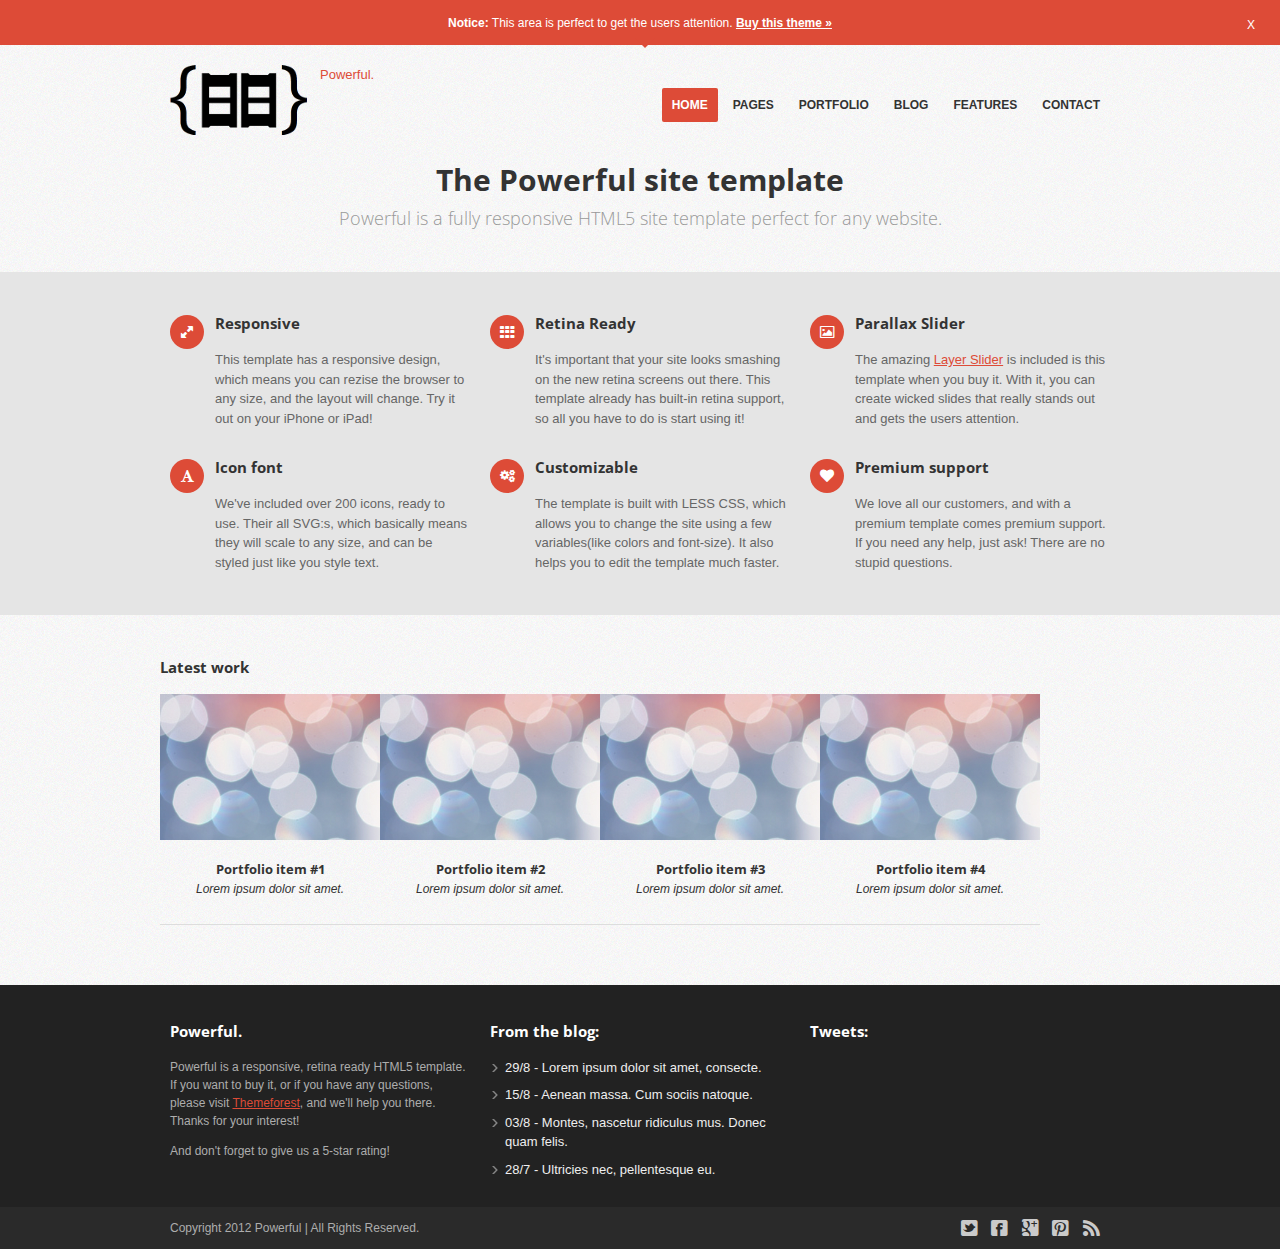
<file: index-2.html>
<!doctype html>
<!--[if lt IE 7]> <html class="no-js lt-ie9 lt-ie8 lt-ie7" lang="en"> <![endif]-->
<!--[if IE 7]>    <html class="no-js lt-ie9 lt-ie8" lang="en"> <![endif]-->
<!--[if IE 8]>    <html class="no-js lt-ie9" lang="en"> <![endif]-->
<!--[if gt IE 8]><!--> <html class="no-js" lang="en"> <!--<![endif]-->
<head>
  <meta charset="utf-8">
  <meta http-equiv="X-UA-Compatible" content="IE=edge,chrome=1">
  <title>A Powerful Site Template</title>
  <meta name="description" content="">

  <meta name="viewport" content="width=device-width">
  <link rel="stylesheet" href="css/style.css">
  <!--[if IE 7]>
  <link rel="stylesheet" href="css/font-awesome-ie7.css">
  <![endif]-->

  <script src="js/libs/modernizr-2.5.3.min.js"></script>
</head>
<body>
  <!--[if lt IE 7]><p class=chromeframe>Your browser is <em>ancient!</em> <a href="http://browsehappy.com/">Upgrade to a different browser</a> or <a href="http://www.google.com/chromeframe/?redirect=true">install Google Chrome Frame</a> to experience this site.</p><![endif]-->
  <header>

    <div class="header-notice">
      <div class="container">
        <div class="sixteen columns">
          <p><strong>Notice:</strong> This area is perfect to get the users attention. <a href="http://themeforest.net/item/powerful-responsive-retinaready-html5-template/2942533">Buy this theme »</a></p>
          <div class="arrow"></div>
        </div>
      </div>
      <a href="#" class="close">X</a>
    </div><!-- /header-notice -->

    <div class="container">
      <div class="five columns">
        <a href="index.html" id="logo">Powerful.</a>
      </div>

      <div class="eleven columns">
        <nav class="menu">
          <ul>
            <li class="current-menu-item"><a href="index.html">Home</a>
              <ul>
                <li><a href="index.html">LayerSlider</a></li>
                <li><a href="index-3.html">LayerSlider - Skin 1</a></li>
                <li><a href="index-4.html">LayerSlider - Skin 2</a></li>
                <li><a href="index-5.html">LayerSlider - Skin 3</a></li>
                <li><a href="index-6.html">LayerSlider - Skin 4</a></li>
                <li><a href="index-2.html">Nivo slider</a></li>
              </ul>
            </li>
            <li><a href="page.html">Pages</a>
              <ul>
                <li><a href="services.html">Services</a></li>
                <li><a href="page.html">Right sidebar</a></li>
                <li><a href="page-sidebar-left.html">Left sidebar</a></li>
                <li><a href="full-width.html">Full-width</a></li>
              </ul>
            </li>
            <li><a href="portfolio.html">Portfolio</a>
              <ul>
                <li><a href="portfolio-3.html">3 Columns</a></li>
                <li><a href="portfolio.html">4 Columns</a></li>
                <li><a href="portfolio-single.html">Single project</a></li>
              </ul>
            </li>
            <li><a href="blog.html">Blog</a></li>
            <li><a href="features.html">Features</a>
              <ul>
                <li><a href="features-grid.html">Grid & Lists</a></li>
                <li><a href="features-elements.html">Buttons & Alerts</a></li>
                <li><a href="features-forms.html">Form elements</a></li>
                <li><a href="features-quotes.html">Quotes</a></li>
                <li><a href="icons.html">Icons</a></li>
              </ul>
            </li>
            <li><a href="contact.html">Contact</a></li>
          </ul>
        </nav><!-- /menu -->
      </div>
    </div>
    
  </header>
  <div role="main">

    <div class="container">
      <div class="sixteen columns">
        <div class="slider-wrapper theme-default">
          <div id="slider" class="nivoSlider">
            <img src="img/temp/slide_1.jpg" alt="" />
              <a href="#">
                <img src="img/temp/slide_2.jpg" alt="" title="This is an example of a caption" />
              </a>
              <img src="img/temp/slide_3.jpg" alt="" data-transition="slideInLeft" />
              <img src="img/temp/slide_1.jpg" alt="" title="#htmlcaption" />
            </div>
            <div id="htmlcaption" class="nivo-html-caption">
                <strong>This</strong> is an example of a <em>HTML</em> caption with <a href="#">a link</a>. 
            </div>
        </div><!-- /slider -->
      </div>
    </div>


    <div class="container">
      <div class="sixteen columns">

        <hgroup class="featured-text">
          <h2>The Powerful site template</h2>
          <h3>Powerful is a fully responsive HTML5 site template perfect for any website. </h3>
        </hgroup>

      </div>
    </div>

    <div class="grey-area">
      
      <div class="container">

        <div class="sixteen columns">

          <div class="sixteen columns alpha widget-area">

            <div class="one-third column widget text alpha icon">
              <h3><i class="icon-resize-full"></i> Responsive</h3>
              <p>This template has a responsive design, which means you can rezise the browser to any size, and the layout will change. Try it out on your iPhone or iPad!</p>
            </div>

            <div class="one-third column widget text icon">
              <h3><i class="icon-th"></i> Retina Ready</h3>
              <p>It's important that your site looks smashing on the new retina screens out there. This template already has built-in retina support, so all you have to do is start using it! </p>
            </div>

            <div class="one-third column omega widget text icon">
              <h3><i class="icon-picture"></i> Parallax Slider</h3>
              <p>The amazing <a href="http://codecanyon.net/item/layerslider-the-parallax-effect-slider/922100" target="_blank">Layer Slider</a> is included is this template when you buy it. With it, you can create wicked slides that really stands out and gets the users attention.</p>
            </div>

            <div class="one-third column widget text alpha icon">
              <h3><i class="icon-font"></i> Icon font</h3>
              <p>We've included over 200 icons, ready to use. Their all SVG:s, which basically means they will scale to any size, and can be styled just like you style text.</p>
            </div>

            <div class="one-third column widget text icon">
              <h3><i class="icon-cogs"></i> Customizable</h3>
              <p>The template is built with LESS CSS, which allows you to change the site using a few variables(like colors and font-size). It also helps you to edit the template much faster.</p>
            </div>

            <div class="one-third column omega widget text icon">
              <h3><i class="icon-heart"></i> Premium support</h3>
              <p>We love all our customers, and with a premium template comes premium support. If you need any help, just ask! There are no stupid questions. </p>
            </div>

          </div>

        </div>

      </div> <!-- /container -->
    </div> <!-- /grey_area -->

    <div class="container">

      <div class="sixteen columns alpha widget-area portfolio">
        <h3>Latest work</h3>

        <div id="portfolio-filter" data-cols="4" class="four-columns">

          <div class="four columns alpha item alpha">
            <a href="img/temp/placeholder.jpg" class="lightbox" rel="portfolio" title="Description of the portfolio item.">
              <img src="img/temp/small.jpg" alt="">
            </a>
            <h4><a href="portfolio-single.html">Portfolio item #1</a></h4>
            <p><a href="portfolio-single.html">Lorem ipsum dolor sit amet.</a></p>
          </div>

          <div class="four columns alpha item">
            <a href="img/temp/placeholder.jpg" class="lightbox" rel="portfolio" title="Description of the portfolio item.">
              <img src="img/temp/small.jpg" alt="">
            </a>
            <h4><a href="portfolio-single.html">Portfolio item #2</a></h4>
            <p><a href="portfolio-single.html">Lorem ipsum dolor sit amet.</a></p>
            </a>
          </div>

          <div class="four columns alpha item">
            <a href="img/temp/placeholder.jpg" class="lightbox" rel="portfolio" title="Description of the portfolio item.">
              <img src="img/temp/small.jpg" alt="">
            </a>
            <h4><a href="portfolio-single.html">Portfolio item #3</a></h4>
            <p><a href="portfolio-single.html">Lorem ipsum dolor sit amet.</a></p>
          </div>

          <div class="four columns omega item video">
            <a href="img/temp/placeholder.jpg" class="lightbox" rel="portfolio" title="Description of the portfolio item.">
              <img src="img/temp/small.jpg" alt="">
            </a>
            <h4><a href="portfolio-single.html">Portfolio item #4</a></h4>
            <p><a href="portfolio-single.html">Lorem ipsum dolor sit amet.</a></p>
          </div>

        </div>

      </div><!-- /portfolio -->

    </div><!-- /container -->

  </div><!-- /main -->
  <footer>
    <div class="container">
      <div class="one-third column widget text">
        <h3>Powerful.</h3>
        <p>Powerful is a responsive, retina ready HTML5 template. If you want to buy it, or if you have any questions, please visit <a href="http://themeforest.net/item/powerful-responsive-retinaready-html5-template/2942533">Themeforest</a>, and we'll help you there. Thanks for your interest! </p>
        <p>And don't forget to give us a 5-star rating!</p>
      </div>

      <div class="one-third column widget list">
        <h3>From the blog:</h3>
        <ul>
          <li><a href="#">29/8 - Lorem ipsum dolor sit amet, consecte.</a></li>
          <li><a href="#">15/8 - Aenean massa. Cum sociis natoque.</a></li>
          <li><a href="#">03/8 - Montes, nascetur ridiculus mus. Donec quam felis.</a></li>
          <li><a href="#">28/7 - Ultricies nec, pellentesque eu.</a></li>
        </ul>
      </div>

      <div class="one-third column twitter">
        <h3>Tweets:</h3>
        <ul id="tweets"></ul>
      </div>

    </div><!-- /container -->

    <div class="footer_bottom">
      <div class="container">
        <div class="sixteen columns">
          <p class="eight columns alpha">Copyright 2012 Powerful | All Rights Reserved.</p>
          <div class="eight columns omega social-buttons"><a href="#"><i class="icon-twitter-sign"></i></a> <a href="#"><i class="icon-facebook-sign"></i></a> <a href="#"><i class="icon-google-plus-sign"></i></a> <a href="#"><i class="icon-pinterest-sign"></i></a> <a href="#"><i class="icon-rss"></i></a></div>
        </div>
      </div>
    </div>
  </footer>


  <script src="http://ajax.googleapis.com/ajax/libs/jquery/1.7.1/jquery.min.js"></script>
  <script>window.jQuery || document.write('<script src="js/libs/jquery-1.7.1.min.js"><\/script>')</script>

  <script src="js/plugins.js?v=1"></script>
  <script src="js/script.js"></script>

  <script type="text/javascript">
  $(document).ready(function(){
        $('#layerslider').layerSlider({
          skinsPath : 'css/layerslider/',
          skin : 'powerful'
        });
      });
  </script>

</body>
</html>
</file>
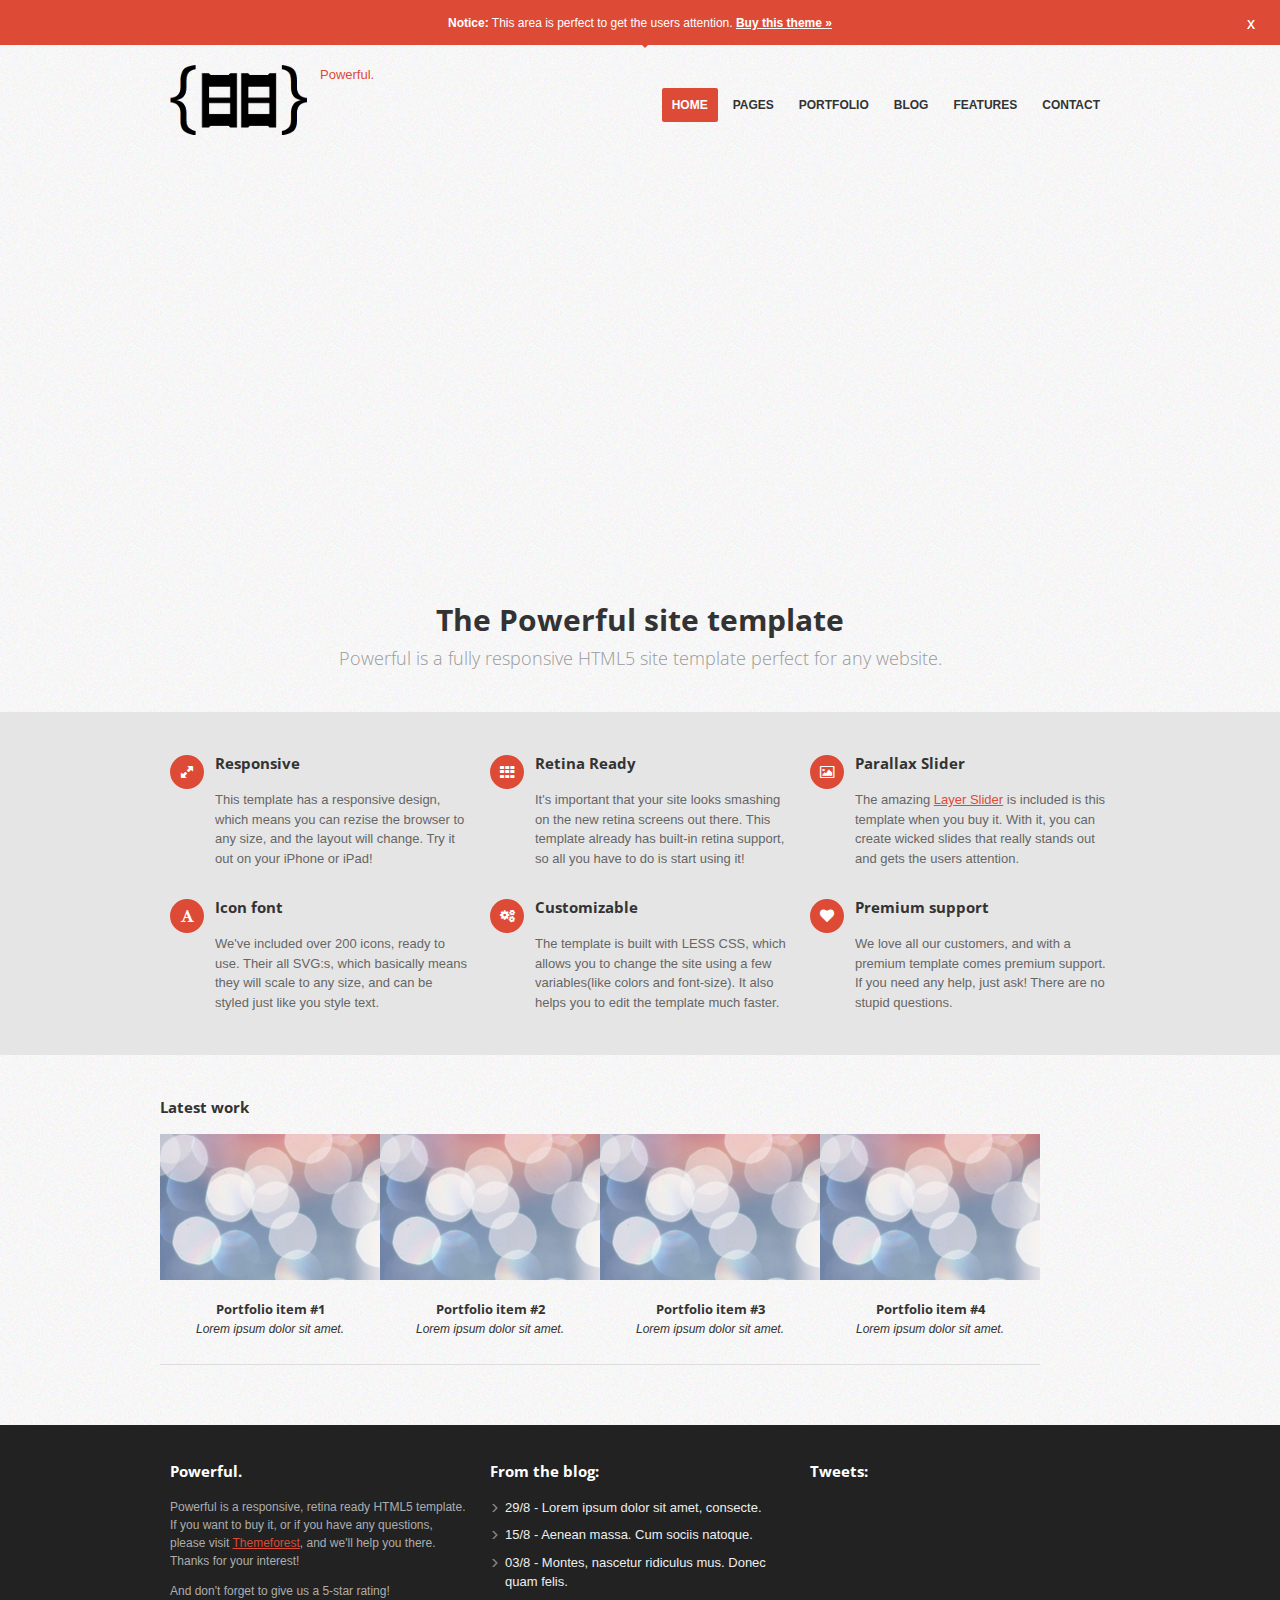
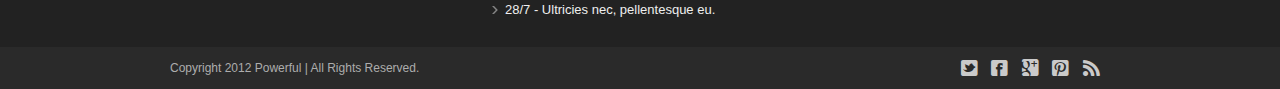
<file: index-3.html>
<!doctype html>
<!--[if lt IE 7]> <html class="no-js lt-ie9 lt-ie8 lt-ie7" lang="en"> <![endif]-->
<!--[if IE 7]>    <html class="no-js lt-ie9 lt-ie8" lang="en"> <![endif]-->
<!--[if IE 8]>    <html class="no-js lt-ie9" lang="en"> <![endif]-->
<!--[if gt IE 8]><!--> <html class="no-js" lang="en"> <!--<![endif]-->
<head>
  <meta charset="utf-8">
  <meta http-equiv="X-UA-Compatible" content="IE=edge,chrome=1">
  <title>A Powerful Site Template</title>
  <meta name="description" content="">

  <meta name="viewport" content="width=device-width">
  <link rel="stylesheet" href="css/style.css">
  <!--[if IE 7]>
  <link rel="stylesheet" href="css/font-awesome-ie7.css">
  <![endif]-->

  <script src="js/libs/modernizr-2.5.3.min.js"></script>
</head>
<body>
  <!--[if lt IE 7]><p class=chromeframe>Your browser is <em>ancient!</em> <a href="http://browsehappy.com/">Upgrade to a different browser</a> or <a href="http://www.google.com/chromeframe/?redirect=true">install Google Chrome Frame</a> to experience this site.</p><![endif]-->
  <header>

    <div class="header-notice">
      <div class="container">
        <div class="sixteen columns">
          <p><strong>Notice:</strong> This area is perfect to get the users attention. <a href="http://themeforest.net/item/powerful-responsive-retinaready-html5-template/2942533">Buy this theme »</a></p>
          <div class="arrow"></div>
        </div>
      </div>
      <a href="#" class="close">X</a>
      <a href="#" class="close">X</a>
    </div><!-- /header-notice -->

    <div class="container">
      <div class="five columns">
        <a href="index.html" id="logo">Powerful.</a>
      </div>

      <div class="eleven columns">
        <nav class="menu">
          <ul>
            <li class="current-menu-item"><a href="index.html">Home</a>
              <ul>
                <li><a href="index.html">LayerSlider</a></li>
                <li><a href="index-3.html">LayerSlider - Skin 1</a></li>
                <li><a href="index-4.html">LayerSlider - Skin 2</a></li>
                <li><a href="index-5.html">LayerSlider - Skin 3</a></li>
                <li><a href="index-6.html">LayerSlider - Skin 4</a></li>
                <li><a href="index-2.html">Nivo slider</a></li>
              </ul>
            </li>
            <li><a href="page.html">Pages</a>
              <ul>
                <li><a href="services.html">Services</a></li>
                <li><a href="page.html">Right sidebar</a></li>
                <li><a href="page-sidebar-left.html">Left sidebar</a></li>
                <li><a href="full-width.html">Full-width</a></li>
              </ul>
            </li>
            <li><a href="portfolio.html">Portfolio</a>
              <ul>
                <li><a href="portfolio-3.html">3 Columns</a></li>
                <li><a href="portfolio.html">4 Columns</a></li>
                <li><a href="portfolio-single.html">Single project</a></li>
              </ul>
            </li>
            <li><a href="blog.html">Blog</a></li>
            <li><a href="features.html">Features</a>
              <ul>
                <li><a href="features-grid.html">Grid & Lists</a></li>
                <li><a href="features-elements.html">Buttons & Alerts</a></li>
                <li><a href="features-forms.html">Form elements</a></li>
                <li><a href="features-quotes.html">Quotes</a></li>
                <li><a href="icons.html">Icons</a></li>
              </ul>
            </li>
            <li><a href="contact.html">Contact</a></li>
          </ul>
        </nav><!-- /menu -->
      </div>
    </div>
    
  </header>
  <div role="main">

    <div class="container">
      <div class="sixteen columns">
          
        <div id="layerslider" class="slider">

          <div class="ls-layer" rel="slidedelay: 3000;">
            <img class="ls-bg" src="img/temp/slide_1.jpg" alt="layer">
            <div class="ls-s3 text-box" rel="slidedirection: top; durationin: 1500;  delayin: 500; delayout: 50" style="left: 50px; top: 70px">
              <h2>Responsive</h2>
              <p>Lorem ipsum dolor sit amet, consectetuer adipiscing elit.</p>
            </div>
            <a href="http://themeforest.net/item/powerful-responsive-retinaready-html5-template/2942533" class="button small branded ls-s3" style="left: 50px; top: 200px" rel="slidedirection: left; durationin: 500; delayin: 1500; delayout: 50">Buy this theme »</a>

            <img class="ls-s3" src="img/temp/slide_1_1.png" alt="sublayer" style="width: 50%; left:70%; top: 50%;" rel="slidedirection: bottom; durationin: 1000; easingin: easeOutExpo; delayin: 1500; delayout: 50">

            <img class="ls-s3" src="img/temp/slide_1_2.png" alt="sublayer" style="left:80%; top: 66%;" rel="slidedirection: bottom; durationin: 1600; easingin: easeOutExpo; delayin: 1500; delayout: 50">
          </div>

          <div class="ls-layer" rel="slidedelay: 3000;">
            <img class="ls-bg" src="img/temp/slide_2.jpg" alt="layer">
            <div class="ls-s3 text-box" rel="slidedirection: top; durationin: 1500;  delayin: 500; delayout: 50" style="left: 50px; top: 70px">
              <h2>Retina Ready</h2>
              <p>Lorem ipsum dolor sit amet, consectetuer adipiscing elit.</p>
            </div>

            <a href="http://themeforest.net/item/powerful-responsive-retinaready-html5-template/2942533" class="button small branded ls-s3" style="left: 50px; top: 200px" rel="slidedirection: left; durationin: 500; delayin: 1500; delayout: 50">Buy this theme »</a>

            <img class="ls-s3" src="img/temp/slide_2_1.jpg" alt="sublayer" style="width: 40%; left:70%; top: 50%;" rel="slidedirection: bottom; durationin: 1000; easingin: easeOutExpo; delayin: 1500; delayout: 50">
          </div>


          <div class="ls-layer" rel="slidedelay: 3000;">
            <img class="ls-bg" src="img/temp/slide_3.jpg" alt="layer">
            <div class="ls-s3 text-box white" rel="slidedirection: top; durationin: 1500;  delayin: 500; delayout: 50" style="left: 50px; top: 70px">
              <h2>Icon fonts</h2>
              <p>Lorem ipsum dolor sit amet, consectetuer adipiscing elit.</p>
            </div>

            <a href="http://themeforest.net/item/powerful-responsive-retinaready-html5-template/2942533" class="button small ls-s3" style="left: 50px; top: 200px" rel="slidedirection: left; durationin: 500; delayin: 1500; delayout: 50">Buy this theme »</a>

            <p class="ls-s3" src="img/temp/slider_small.png" alt="sublayer" style="width: 50%; left:90%; top: 50%;" rel="slidedirection: bottom; durationin: 1000; easingin: easeOutExpo; delayin: 1500; delayout: 50">
              <i class="icon-hand-left" style="color: #fff; text-shadow: 0 0 10px #222; font-size: 160px;"></i>
            </p>

          </div>


        </div>
         
      </div>

    </div>

    <div class="container">
      <div class="sixteen columns">

        <hgroup class="featured-text">
          <h2>The Powerful site template</h2>
          <h3>Powerful is a fully responsive HTML5 site template perfect for any website. </h3>
        </hgroup>

      </div>
    </div>

    <div class="grey-area">
      
      <div class="container">

        <div class="sixteen columns">

          <div class="sixteen columns alpha widget-area">

            <div class="one-third column widget text alpha icon">
              <h3><i class="icon-resize-full"></i> Responsive</h3>
              <p>This template has a responsive design, which means you can rezise the browser to any size, and the layout will change. Try it out on your iPhone or iPad!</p>
            </div>

            <div class="one-third column widget text icon">
              <h3><i class="icon-th"></i> Retina Ready</h3>
              <p>It's important that your site looks smashing on the new retina screens out there. This template already has built-in retina support, so all you have to do is start using it! </p>
            </div>

            <div class="one-third column omega widget text icon">
              <h3><i class="icon-picture"></i> Parallax Slider</h3>
              <p>The amazing <a href="http://codecanyon.net/item/layerslider-the-parallax-effect-slider/922100" target="_blank">Layer Slider</a> is included is this template when you buy it. With it, you can create wicked slides that really stands out and gets the users attention.</p>
            </div>

            <div class="one-third column widget text alpha icon">
              <h3><i class="icon-font"></i> Icon font</h3>
              <p>We've included over 200 icons, ready to use. Their all SVG:s, which basically means they will scale to any size, and can be styled just like you style text.</p>
            </div>

            <div class="one-third column widget text icon">
              <h3><i class="icon-cogs"></i> Customizable</h3>
              <p>The template is built with LESS CSS, which allows you to change the site using a few variables(like colors and font-size). It also helps you to edit the template much faster.</p>
            </div>

            <div class="one-third column omega widget text icon">
              <h3><i class="icon-heart"></i> Premium support</h3>
              <p>We love all our customers, and with a premium template comes premium support. If you need any help, just ask! There are no stupid questions. </p>
            </div>

          </div>

        </div>

      </div> <!-- /container -->
    </div> <!-- /grey_area -->

    <div class="container">

      <div class="sixteen columns alpha widget-area portfolio">
        <h3>Latest work</h3>

        <div id="portfolio-filter" data-cols="4" class="four-columns">

          <div class="four columns alpha item alpha">
            <a href="img/temp/placeholder.jpg" class="lightbox" rel="portfolio" title="Description of the portfolio item.">
              <img src="img/temp/small.jpg" alt="">
            </a>
            <h4><a href="portfolio-single.html">Portfolio item #1</a></h4>
            <p><a href="portfolio-single.html">Lorem ipsum dolor sit amet.</a></p>
          </div>

          <div class="four columns alpha item">
            <a href="img/temp/placeholder.jpg" class="lightbox" rel="portfolio" title="Description of the portfolio item.">
              <img src="img/temp/small.jpg" alt="">
            </a>
            <h4><a href="portfolio-single.html">Portfolio item #2</a></h4>
            <p><a href="portfolio-single.html">Lorem ipsum dolor sit amet.</a></p>
            </a>
          </div>

          <div class="four columns alpha item">
            <a href="img/temp/placeholder.jpg" class="lightbox" rel="portfolio" title="Description of the portfolio item.">
              <img src="img/temp/small.jpg" alt="">
            </a>
            <h4><a href="portfolio-single.html">Portfolio item #3</a></h4>
            <p><a href="portfolio-single.html">Lorem ipsum dolor sit amet.</a></p>
          </div>

          <div class="four columns omega item video">
            <a href="img/temp/placeholder.jpg" class="lightbox" rel="portfolio" title="Description of the portfolio item.">
              <img src="img/temp/small.jpg" alt="">
            </a>
            <h4><a href="portfolio-single.html">Portfolio item #4</a></h4>
            <p><a href="portfolio-single.html">Lorem ipsum dolor sit amet.</a></p>
          </div>

        </div>

      </div><!-- /portfolio -->

    </div><!-- /container -->

  </div><!-- /main -->
  <footer>
    <div class="container">
      <div class="one-third column widget text">
        <h3>Powerful.</h3>
        <p>Powerful is a responsive, retina ready HTML5 template. If you want to buy it, or if you have any questions, please visit <a href="http://themeforest.net/item/powerful-responsive-retinaready-html5-template/2942533">Themeforest</a>, and we'll help you there. Thanks for your interest! </p>
        <p>And don't forget to give us a 5-star rating!</p>
      </div>

      <div class="one-third column widget list">
        <h3>From the blog:</h3>
        <ul>
          <li><a href="#">29/8 - Lorem ipsum dolor sit amet, consecte.</a></li>
          <li><a href="#">15/8 - Aenean massa. Cum sociis natoque.</a></li>
          <li><a href="#">03/8 - Montes, nascetur ridiculus mus. Donec quam felis.</a></li>
          <li><a href="#">28/7 - Ultricies nec, pellentesque eu.</a></li>
        </ul>
      </div>

      <div class="one-third column twitter">
        <h3>Tweets:</h3>
        <ul id="tweets"></ul>
      </div>

    </div><!-- /container -->

    <div class="footer_bottom">
      <div class="container">
        <div class="sixteen columns">
          <p class="eight columns alpha">Copyright 2012 Powerful | All Rights Reserved.</p>
          <div class="eight columns omega social-buttons"><a href="#"><i class="icon-twitter-sign"></i></a> <a href="#"><i class="icon-facebook-sign"></i></a> <a href="#"><i class="icon-google-plus-sign"></i></a> <a href="#"><i class="icon-pinterest-sign"></i></a> <a href="#"><i class="icon-rss"></i></a></div>
        </div>
      </div>
    </div>
  </footer>


  <script src="http://ajax.googleapis.com/ajax/libs/jquery/1.7.1/jquery.min.js"></script>
  <script>window.jQuery || document.write('<script src="js/libs/jquery-1.7.1.min.js"><\/script>')</script>

  <script src="js/plugins.js?v=1"></script>
  <script src="js/script.js"></script>

  <script type="text/javascript">
  $(document).ready(function(){
        $('#layerslider').layerSlider({
          skinsPath : 'css/layerslider/',
          skin : 'darkskin'
        });
      });
  </script>

</body>
</html>
</file>
<file: css/style.css>
@import url('http://fonts.googleapis.com/css?family=Open+Sans:400,700');
/* #Import the other CSS-files.
================================================== */
.clearfix {
  *zoom: 1;
}
.clearfix:before,
.clearfix:after {
  display: table;
  content: "";
  line-height: 0;
}
.clearfix:after {
  clear: both;
}
.hide-text {
  font: a;
  color: transparent;
  text-shadow: none;
  background-color: transparent;
  border: 0;
}
.input-block-level {
  display: block;
  width: 100%;
  min-height: 30px;
  -webkit-box-sizing: border-box;
  -moz-box-sizing: border-box;
  box-sizing: border-box;
}
/* HTML5 Boilerplate  */
article,
aside,
details,
figcaption,
figure,
footer,
header,
hgroup,
nav,
section {
  display: block;
}
audio,
canvas,
video {
  display: inline-block;
  *display: inline;
  *zoom: 1;
}
audio:not([controls]) {
  display: none;
}
[hidden] {
  display: none;
}
html {
  font-size: 100%;
  -webkit-text-size-adjust: 100%;
  -ms-text-size-adjust: 100%;
}
html,
button,
input,
select,
textarea {
  font-family: sans-serif;
  color: #222;
}
body {
  margin: 0;
  font-size: 1em;
  line-height: 1.4;
}
::-moz-selection {
  background: #fe57a1;
  color: #fff;
  text-shadow: none;
}
::selection {
  background: #fe57a1;
  color: #fff;
  text-shadow: none;
}
a {
  color: #00e;
}
a:hover {
  color: #06e;
}
a:focus {
  outline: thin dotted;
}
a:hover,
a:active {
  outline: 0;
}
abbr[title] {
  border-bottom: 1px dotted;
}
b,
strong {
  font-weight: bold;
}
blockquote {
  margin: 1em 40px;
}
dfn {
  font-style: italic;
}
hr {
  display: block;
  height: 1px;
  border: 0;
  border-top: 1px solid #ccc;
  margin: 1em 0;
  padding: 0;
}
ins {
  background: #ff9;
  color: #000;
  text-decoration: none;
}
mark {
  background: #ff0;
  color: #000;
  font-style: italic;
  font-weight: bold;
}
pre,
code,
kbd,
samp {
  font-family: monospace, serif;
  _font-family: 'courier new', monospace;
  font-size: 1em;
}
pre {
  white-space: pre;
  white-space: pre-wrap;
  word-wrap: break-word;
}
q {
  quotes: none;
}
q:before,
q:after {
  content: "";
  content: none;
}
small {
  font-size: 85%;
}
sub,
sup {
  font-size: 75%;
  line-height: 0;
  position: relative;
  vertical-align: baseline;
}
sup {
  top: -0.5em;
}
sub {
  bottom: -0.25em;
}
ul,
ol {
  margin: 1em 0;
  padding: 0 0 0 40px;
}
dd {
  margin: 0 0 0 40px;
}
nav ul,
nav ol {
  list-style: none;
  list-style-image: none;
  margin: 0;
  padding: 0;
}
img {
  border: 0;
  -ms-interpolation-mode: bicubic;
  vertical-align: middle;
}
svg:not(:root) {
  overflow: hidden;
}
figure {
  margin: 0;
}
form {
  margin: 0;
}
fieldset {
  border: 0;
  margin: 0;
  padding: 0;
}
label {
  cursor: pointer;
}
legend {
  border: 0;
  *margin-left: -7px;
  padding: 0;
  white-space: normal;
}
button,
input,
select,
textarea {
  font-size: 100%;
  margin: 0;
  vertical-align: baseline;
  *vertical-align: middle;
}
button,
input {
  line-height: normal;
}
button,
input[type="button"],
input[type="reset"],
input[type="submit"] {
  cursor: pointer;
  -webkit-appearance: button;
  *overflow: visible;
}
button[disabled],
input[disabled] {
  cursor: default;
}
input[type="checkbox"],
input[type="radio"] {
  box-sizing: border-box;
  padding: 0;
  *width: 13px;
  *height: 13px;
}
input[type="search"] {
  -webkit-appearance: textfield;
  -moz-box-sizing: content-box;
  -webkit-box-sizing: content-box;
  box-sizing: content-box;
}
input[type="search"]::-webkit-search-decoration,
input[type="search"]::-webkit-search-cancel-button {
  -webkit-appearance: none;
}
button::-moz-focus-inner,
input::-moz-focus-inner {
  border: 0;
  padding: 0;
}
textarea {
  overflow: auto;
  vertical-align: top;
  resize: vertical;
}
input:invalid,
textarea:invalid {
  background-color: #f0dddd;
}
table {
  border-collapse: collapse;
  border-spacing: 0;
}
td {
  vertical-align: top;
}
.chromeframe {
  margin: 0.2em 0;
  background: #ccc;
  color: black;
  padding: 0.2em 0;
}
.ir {
  display: block;
  border: 0;
  text-indent: -999em;
  overflow: hidden;
  background-color: transparent;
  background-repeat: no-repeat;
  text-align: left;
  direction: ltr;
  *line-height: 0;
}
.ir br {
  display: none;
}
.hidden {
  display: none !important;
  visibility: hidden;
}
.visuallyhidden {
  border: 0;
  clip: rect(0 0 0 0);
  height: 1px;
  margin: -1px;
  overflow: hidden;
  padding: 0;
  position: absolute;
  width: 1px;
}
.visuallyhidden.focusable:active,
.visuallyhidden.focusable:focus {
  clip: auto;
  height: auto;
  margin: 0;
  overflow: visible;
  position: static;
  width: auto;
}
.invisible {
  visibility: hidden;
}
.clearfix:before,
.clearfix:after {
  content: "";
  display: table;
}
.clearfix:after {
  clear: both;
}
.clearfix {
  *zoom: 1;
}
@media print {
  * {
    background: transparent !important;
    color: black !important;
    box-shadow: none !important;
    text-shadow: none !important;
    filter: none !important;
    -ms-filter: none !important;
  }
  a,
  a:visited {
    text-decoration: underline;
  }
  a[href]:after {
    content: " (" attr(href) ")";
  }
  abbr[title]:after {
    content: " (" attr(title) ")";
  }
  .ir a:after,
  a[href^="javascript:"]:after,
  a[href^="#"]:after {
    content: "";
  }
  pre,
  blockquote {
    border: 1px solid #999;
    page-break-inside: avoid;
  }
  thead {
    display: table-header-group;
  }
  tr,
  img {
    page-break-inside: avoid;
  }
  img {
    max-width: 100% !important;
  }
  @page  {
    margin: 0.5cm;
  }
  p,
  h2,
  h3 {
    orphans: 3;
    widows: 3;
  }
  h2,
  h3 {
    page-break-after: avoid;
  }
}
/*
* Skeleton V1.2
* Copyright 2011, Dave Gamache
* www.getskeleton.com
* Free to use under the MIT license.
* http://www.opensource.org/licenses/mit-license.php
* 6/20/2012
*/
/* Table of Contents
==================================================
    #Base 960 Grid
    #Tablet (Portrait)
    #Mobile (Portrait)
    #Mobile (Landscape)
    #Clearing */
/* #Base 960 Grid
================================================== */
.container {
  position: relative;
  width: 960px;
  margin: 0 auto;
  padding: 0;
}
.container .column,
.container .columns {
  float: left;
  display: inline;
  margin-left: 10px;
  margin-right: 10px;
}
.row {
  margin-bottom: 20px;
}
/* Nested Column Classes */
.column.alpha,
.columns.alpha {
  margin-left: 0;
}
.column.omega,
.columns.omega {
  margin-right: 0;
}
/* Base Grid */
.container .one.column,
.container .one.columns {
  width: 40px;
}
.container .two.columns {
  width: 100px;
}
.container .three.columns {
  width: 160px;
}
.container .four.columns {
  width: 220px;
}
.container .five.columns {
  width: 280px;
}
.container .six.columns {
  width: 340px;
}
.container .seven.columns {
  width: 400px;
}
.container .eight.columns {
  width: 460px;
}
.container .nine.columns {
  width: 520px;
}
.container .ten.columns {
  width: 580px;
}
.container .eleven.columns {
  width: 640px;
}
.container .twelve.columns {
  width: 700px;
}
.container .thirteen.columns {
  width: 760px;
}
.container .fourteen.columns {
  width: 820px;
}
.container .fifteen.columns {
  width: 880px;
}
.container .sixteen.columns {
  width: 940px;
}
.container .one-third.column {
  width: 300px;
}
.container .two-thirds.column {
  width: 620px;
}
/* Offsets */
.container .offset-by-one {
  padding-left: 60px;
}
.container .offset-by-two {
  padding-left: 120px;
}
.container .offset-by-three {
  padding-left: 180px;
}
.container .offset-by-four {
  padding-left: 240px;
}
.container .offset-by-five {
  padding-left: 300px;
}
.container .offset-by-six {
  padding-left: 360px;
}
.container .offset-by-seven {
  padding-left: 420px;
}
.container .offset-by-eight {
  padding-left: 480px;
}
.container .offset-by-nine {
  padding-left: 540px;
}
.container .offset-by-ten {
  padding-left: 600px;
}
.container .offset-by-eleven {
  padding-left: 660px;
}
.container .offset-by-twelve {
  padding-left: 720px;
}
.container .offset-by-thirteen {
  padding-left: 780px;
}
.container .offset-by-fourteen {
  padding-left: 840px;
}
.container .offset-by-fifteen {
  padding-left: 900px;
}
/* #Tablet (Portrait)
================================================== */
/* Note: Design for a width of 768px */
@media only screen and (min-width: 768px) and (max-width: 959px) {
  .container {
    width: 768px;
  }
  .container .column,
  .container .columns {
    margin-left: 10px;
    margin-right: 10px;
  }
  .column.alpha,
  .columns.alpha {
    margin-left: 0;
    margin-right: 10px;
  }
  .column.omega,
  .columns.omega {
    margin-right: 0;
    margin-left: 10px;
  }
  .alpha.omega {
    margin-left: 0;
    margin-right: 0;
  }
  .container .one.column,
  .container .one.columns {
    width: 28px;
  }
  .container .two.columns {
    width: 76px;
  }
  .container .three.columns {
    width: 124px;
  }
  .container .four.columns {
    width: 172px;
  }
  .container .five.columns {
    width: 220px;
  }
  .container .six.columns {
    width: 268px;
  }
  .container .seven.columns {
    width: 316px;
  }
  .container .eight.columns {
    width: 364px;
  }
  .container .nine.columns {
    width: 412px;
  }
  .container .ten.columns {
    width: 460px;
  }
  .container .eleven.columns {
    width: 508px;
  }
  .container .twelve.columns {
    width: 556px;
  }
  .container .thirteen.columns {
    width: 604px;
  }
  .container .fourteen.columns {
    width: 652px;
  }
  .container .fifteen.columns {
    width: 700px;
  }
  .container .sixteen.columns {
    width: 748px;
  }
  .container .one-third.column {
    width: 236px;
  }
  .container .two-thirds.column {
    width: 492px;
  }
  /* Offsets */
  .container .offset-by-one {
    padding-left: 48px;
  }
  .container .offset-by-two {
    padding-left: 96px;
  }
  .container .offset-by-three {
    padding-left: 144px;
  }
  .container .offset-by-four {
    padding-left: 192px;
  }
  .container .offset-by-five {
    padding-left: 240px;
  }
  .container .offset-by-six {
    padding-left: 288px;
  }
  .container .offset-by-seven {
    padding-left: 336px;
  }
  .container .offset-by-eight {
    padding-left: 384px;
  }
  .container .offset-by-nine {
    padding-left: 432px;
  }
  .container .offset-by-ten {
    padding-left: 480px;
  }
  .container .offset-by-eleven {
    padding-left: 528px;
  }
  .container .offset-by-twelve {
    padding-left: 576px;
  }
  .container .offset-by-thirteen {
    padding-left: 624px;
  }
  .container .offset-by-fourteen {
    padding-left: 672px;
  }
  .container .offset-by-fifteen {
    padding-left: 720px;
  }
}
/*  #Mobile (Portrait)
================================================== */
/* Note: Design for a width of 320px */
@media only screen and (max-width: 767px) {
  .container {
    width: 300px;
  }
  .container .columns,
  .container .column {
    margin: 0;
  }
  .container .one.column,
  .container .one.columns,
  .container .two.columns,
  .container .three.columns,
  .container .four.columns,
  .container .five.columns,
  .container .six.columns,
  .container .seven.columns,
  .container .eight.columns,
  .container .nine.columns,
  .container .ten.columns,
  .container .eleven.columns,
  .container .twelve.columns,
  .container .thirteen.columns,
  .container .fourteen.columns,
  .container .fifteen.columns,
  .container .sixteen.columns,
  .container .one-third.column,
  .container .two-thirds.column {
    width: 300px;
  }
  /* Offsets */
  .container .offset-by-one,
  .container .offset-by-two,
  .container .offset-by-three,
  .container .offset-by-four,
  .container .offset-by-five,
  .container .offset-by-six,
  .container .offset-by-seven,
  .container .offset-by-eight,
  .container .offset-by-nine,
  .container .offset-by-ten,
  .container .offset-by-eleven,
  .container .offset-by-twelve,
  .container .offset-by-thirteen,
  .container .offset-by-fourteen,
  .container .offset-by-fifteen {
    padding-left: 0;
  }
}
/* #Mobile (Landscape)
================================================== */
/* Note: Design for a width of 480px */
@media only screen and (min-width: 480px) and (max-width: 767px) {
  .container {
    width: 420px;
  }
  .container .columns,
  .container .column {
    margin: 0;
  }
  .container .one.column,
  .container .one.columns,
  .container .two.columns,
  .container .three.columns,
  .container .four.columns,
  .container .five.columns,
  .container .six.columns,
  .container .seven.columns,
  .container .eight.columns,
  .container .nine.columns,
  .container .ten.columns,
  .container .eleven.columns,
  .container .twelve.columns,
  .container .thirteen.columns,
  .container .fourteen.columns,
  .container .fifteen.columns,
  .container .sixteen.columns,
  .container .one-third.column,
  .container .two-thirds.column {
    width: 420px;
  }
}
/* #Clearing
================================================== */
/* Self Clearing Goodness */
.container:after {
  content: "\0020";
  display: block;
  height: 0;
  clear: both;
  visibility: hidden;
}
/* Use clearfix class on parent to clear nested columns,
    or wrap each row of columns in a <div class="row"> */
.clearfix:before,
.clearfix:after,
.row:before,
.row:after {
  content: '\0020';
  display: block;
  overflow: hidden;
  visibility: hidden;
  width: 0;
  height: 0;
}
.row:after,
.clearfix:after {
  clear: both;
}
.row,
.clearfix {
  zoom: 1;
}
/* You can also use a <br class="clear" /> to clear columns */
.clear {
  clear: both;
  display: block;
  overflow: hidden;
  visibility: hidden;
  width: 0;
  height: 0;
}
/*
 * jQuery Nivo Slider v3.1
 * http://nivo.dev7studios.com
 *
 * Copyright 2012, Dev7studios
 * Free to use and abuse under the MIT license.
 * http://www.opensource.org/licenses/mit-license.php
 */
/* The Nivo Slider styles */
.nivoSlider {
  position: relative;
  width: 100%;
  height: auto;
  overflow: hidden;
}
.nivoSlider img {
  position: absolute;
  top: 0px;
  left: 0px;
  max-width: none;
}
.nivo-main-image {
  display: block !important;
  position: relative !important;
  width: 100% !important;
}
/* If an image is wrapped in a link */
.nivoSlider a.nivo-imageLink {
  position: absolute;
  top: 0px;
  left: 0px;
  width: 100%;
  height: 100%;
  border: 0;
  padding: 0;
  margin: 0;
  z-index: 6;
  display: none;
}
/* The slices and boxes in the Slider */
.nivo-slice {
  display: block;
  position: absolute;
  z-index: 5;
  height: 100%;
  top: 0;
}
.nivo-box {
  display: block;
  position: absolute;
  z-index: 5;
  overflow: hidden;
}
.nivo-box img {
  display: block;
}
/* Caption styles */
.nivo-caption {
  position: absolute;
  left: 0px;
  bottom: 0px;
  background: #000;
  color: #fff;
  width: 100%;
  z-index: 8;
  padding: 5px 10px;
  opacity: 0.8;
  overflow: hidden;
  display: none;
  -moz-opacity: 0.8;
  filter: alpha(opacity=8);
  -webkit-box-sizing: border-box;
  /* Safari/Chrome, other WebKit */

  -moz-box-sizing: border-box;
  /* Firefox, other Gecko */

  box-sizing: border-box;
  /* Opera/IE 8+ */

}
.nivo-caption p {
  padding: 5px;
  margin: 0;
}
.nivo-caption a {
  display: inline !important;
}
.nivo-html-caption {
  display: none;
}
/* Direction nav styles (e.g. Next & Prev) */
.nivo-directionNav a {
  position: absolute;
  top: 45%;
  z-index: 9;
  cursor: pointer;
}
.nivo-prevNav {
  left: 0px;
}
.nivo-nextNav {
  right: 0px;
}
/* Control nav styles (e.g. 1,2,3...) */
.nivo-controlNav {
  text-align: center;
  padding: 15px 0;
}
.nivo-controlNav a {
  cursor: pointer;
}
.nivo-controlNav a.active {
  font-weight: bold;
}
/*
Skin Name: Nivo Slider Default Theme
Skin URI: http://nivo.dev7studios.com
Description: The default skin for the Nivo Slider.
Version: 1.3
Author: Gilbert Pellegrom
Author URI: http://dev7studios.com
Supports Thumbs: true
*/
.theme-default .nivoSlider {
  position: relative;
  background: #ffffff url(../img/nivo/loading.gif) no-repeat 50% 50%;
  margin-bottom: 10px;
  -webkit-box-shadow: 0px 1px 5px 0px #4a4a4a;
  -moz-box-shadow: 0px 1px 5px 0px #4a4a4a;
  box-shadow: 0px 1px 5px 0px #4a4a4a;
}
.theme-default .nivoSlider img {
  position: absolute;
  top: 0px;
  left: 0px;
  display: none;
}
.theme-default .nivoSlider a {
  border: 0;
  display: block;
}
.theme-default .nivo-controlNav {
  text-align: center;
  padding: 20px 0;
}
.theme-default .nivo-controlNav a {
  display: inline-block;
  width: 22px;
  height: 22px;
  background: url(../img/nivo/bullets.png) no-repeat;
  text-indent: -9999px;
  border: 0;
  margin: 0 2px;
}
.theme-default .nivo-controlNav a.active {
  background-position: 0 -22px;
}
.theme-default .nivo-directionNav a {
  display: block;
  width: 30px;
  height: 30px;
  background: url(../img/nivo/arrows.png) no-repeat;
  text-indent: -9999px;
  border: 0;
  opacity: 0;
  -webkit-transition: all 200ms ease-in-out;
  -moz-transition: all 200ms ease-in-out;
  -o-transition: all 200ms ease-in-out;
  transition: all 200ms ease-in-out;
}
.theme-default:hover .nivo-directionNav a {
  opacity: 1;
}
.theme-default a.nivo-nextNav {
  background-position: -30px 0;
  right: 15px;
}
.theme-default a.nivo-prevNav {
  left: 15px;
}
.theme-default .nivo-caption {
  font-family: Helvetica, Arial, sans-serif;
}
.theme-default .nivo-caption a {
  color: #fff;
  border-bottom: 1px dotted #fff;
}
.theme-default .nivo-caption a:hover {
  color: #fff;
}
.theme-default .nivo-controlNav.nivo-thumbs-enabled {
  width: 100%;
}
.theme-default .nivo-controlNav.nivo-thumbs-enabled a {
  width: auto;
  height: auto;
  background: none;
  margin-bottom: 5px;
}
.theme-default .nivo-controlNav.nivo-thumbs-enabled img {
  display: block;
  width: 120px;
  height: auto;
}
/* LayerSlider Styles */
.ls-inner {
  position: relative;
}
.ls-inner,
.ls-layer {
  width: 100%;
  height: 100%;
  overflow: hidden;
}
.ls-layer {
  position: absolute;
  display: none;
  background-position: center center;
}
.ls-active,
.ls-animating {
  display: block !important;
}
.ls-layer > * {
  position: absolute;
  left: 0px;
  top: 0px;
}
.ls-layer .ls-bg {
  left: 50%;
  top: 50%;
}
.ls-bottom-nav-wrapper {
  z-index: 2;
  height: 0px;
}
.ls-bottom-nav-wrapper a,
.ls-nav-prev,
.ls-nav-next {
  outline: none;
}
.ls-vpcontainer {
  width: 100%;
  height: 100%;
  position: absolute;
  left: 0px;
  top: 0px;
}
.ls-videopreview {
  width: 100%;
  height: 100%;
  position: absolute;
  left: 0px;
  top: 0px;
  cursor: pointer;
}
.ls-playvideo {
  position: absolute;
  left: 50%;
  top: 50%;
  cursor: pointer;
}
/* WP plugin forceResponsive */
.ls-wp-forceresponsive-container {
  width: 100%;
  position: relative;
}
.ls-wp-forceresponsive-helper {
  position: absolute;
  margin-left: 50%;
}
#main {
  overflow: visible !important;
}
/*
 * FancyBox - jQuery Plugin
 * Simple and fancy lightbox alternative
 *
 * Examples and documentation at: http://fancybox.net
 * 
 * Copyright (c) 2008 - 2010 Janis Skarnelis
 * That said, it is hardly a one-person project. Many people have submitted bugs, code, and offered their advice freely. Their support is greatly appreciated.
 * 
 * Version: 1.3.4 (11/11/2010)
 * Requires: jQuery v1.3+
 *
 * Dual licensed under the MIT and GPL licenses:
 *   http://www.opensource.org/licenses/mit-license.php
 *   http://www.gnu.org/licenses/gpl.html
 */
#fancybox-loading {
  position: fixed;
  top: 50%;
  left: 50%;
  width: 40px;
  height: 40px;
  margin-top: -20px;
  margin-left: -20px;
  cursor: pointer;
  overflow: hidden;
  z-index: 1104;
  display: none;
}
#fancybox-loading div {
  position: absolute;
  top: 0;
  left: 0;
  width: 40px;
  height: 480px;
  background-image: url('../img/fancybox/fancybox.png');
}
#fancybox-overlay {
  position: absolute;
  top: 0;
  left: 0;
  width: 100%;
  z-index: 1100;
  display: none;
}
#fancybox-tmp {
  padding: 0;
  margin: 0;
  border: 0;
  overflow: auto;
  display: none;
}
#fancybox-wrap {
  position: absolute;
  top: 0;
  left: 0;
  padding: 20px;
  z-index: 1101;
  outline: none;
  display: none;
}
#fancybox-outer {
  position: relative;
  width: 100%;
  height: 100%;
  background: #fff;
}
#fancybox-content {
  width: 0;
  height: 0;
  padding: 0;
  outline: none;
  position: relative;
  overflow: hidden;
  z-index: 1102;
  border: 0px solid #fff;
}
#fancybox-hide-sel-frame {
  position: absolute;
  top: 0;
  left: 0;
  width: 100%;
  height: 100%;
  background: transparent;
  z-index: 1101;
}
#fancybox-close {
  position: absolute;
  top: -15px;
  right: -15px;
  width: 30px;
  height: 30px;
  background: transparent url('../img/fancybox/fancybox.png') -40px 0px;
  cursor: pointer;
  z-index: 1103;
  display: none;
}
#fancybox-error {
  color: #444;
  font: normal 12px/20px Arial;
  padding: 14px;
  margin: 0;
}
#fancybox-img {
  width: 100%;
  height: 100%;
  padding: 0;
  margin: 0;
  border: none;
  outline: none;
  line-height: 0;
  vertical-align: top;
}
#fancybox-frame {
  width: 100%;
  height: 100%;
  border: none;
  display: block;
}
#fancybox-left,
#fancybox-right {
  position: absolute;
  bottom: 0px;
  height: 100%;
  width: 35%;
  cursor: pointer;
  outline: none;
  background: transparent url('../img/fancybox/blank.gif');
  z-index: 1102;
  display: none;
}
#fancybox-left {
  left: 0px;
}
#fancybox-right {
  right: 0px;
}
#fancybox-left-ico,
#fancybox-right-ico {
  position: absolute;
  top: 50%;
  left: -9999px;
  width: 30px;
  height: 30px;
  margin-top: -15px;
  cursor: pointer;
  z-index: 1102;
  display: block;
}
#fancybox-left-ico {
  background-image: url('../img/fancybox/fancybox.png');
  background-position: -40px -30px;
}
#fancybox-right-ico {
  background-image: url('../img/fancybox/fancybox.png');
  background-position: -40px -60px;
}
#fancybox-left:hover,
#fancybox-right:hover {
  visibility: visible;
  /* IE6 */

}
#fancybox-left:hover span {
  left: 20px;
}
#fancybox-right:hover span {
  left: auto;
  right: 20px;
}
.fancybox-bg {
  position: absolute;
  padding: 0;
  margin: 0;
  border: 0;
  width: 20px;
  height: 20px;
  z-index: 1001;
}
#fancybox-bg-n {
  top: -20px;
  left: 0;
  width: 100%;
  background-image: url('../img/fancybox/fancybox-x.png');
}
#fancybox-bg-ne {
  top: -20px;
  right: -20px;
  background-image: url('../img/fancybox/fancybox.png');
  background-position: -40px -162px;
}
#fancybox-bg-e {
  top: 0;
  right: -20px;
  height: 100%;
  background-image: url('../img/fancybox/fancybox-y.png');
  background-position: -20px 0px;
}
#fancybox-bg-se {
  bottom: -20px;
  right: -20px;
  background-image: url('../img/fancybox/fancybox.png');
  background-position: -40px -182px;
}
#fancybox-bg-s {
  bottom: -20px;
  left: 0;
  width: 100%;
  background-image: url('../img/fancybox/fancybox-x.png');
  background-position: 0px -20px;
}
#fancybox-bg-sw {
  bottom: -20px;
  left: -20px;
  background-image: url('../img/fancybox/fancybox.png');
  background-position: -40px -142px;
}
#fancybox-bg-w {
  top: 0;
  left: -20px;
  height: 100%;
  background-image: url('../img/fancybox/fancybox-y.png');
}
#fancybox-bg-nw {
  top: -20px;
  left: -20px;
  background-image: url('../img/fancybox/fancybox.png');
  background-position: -40px -122px;
}
#fancybox-title {
  font-family: Helvetica;
  font-size: 12px;
  z-index: 1102;
}
.fancybox-title-inside {
  padding-bottom: 10px;
  text-align: center;
  color: #333;
  background: #fff;
  position: relative;
}
.fancybox-title-outside {
  padding-top: 10px;
  color: #fff;
}
.fancybox-title-over {
  position: absolute;
  bottom: 0;
  left: 0;
  color: #FFF;
  text-align: left;
}
#fancybox-title-over {
  padding: 10px;
  background-image: url('../img/fancybox/fancy_title_over.png');
  display: block;
}
.fancybox-title-float {
  position: absolute;
  left: 0;
  bottom: -20px;
  height: 32px;
}
#fancybox-title-float-wrap {
  border: none;
  border-collapse: collapse;
  width: auto;
}
#fancybox-title-float-wrap td {
  border: none;
  white-space: nowrap;
}
#fancybox-title-float-left {
  padding: 0 0 0 15px;
  background: url('../img/fancybox/fancybox.png') -40px -90px no-repeat;
}
#fancybox-title-float-main {
  color: #FFF;
  line-height: 29px;
  font-weight: bold;
  padding: 0 0 3px 0;
  background: url('../img/fancybox/fancybox-x.png') 0px -40px;
}
#fancybox-title-float-right {
  padding: 0 0 0 15px;
  background: url('../img/fancybox/fancybox.png') -55px -90px no-repeat;
}
/*  Font Awesome
    the iconic font designed for use with Twitter Bootstrap
    -------------------------------------------------------
    The full suite of pictographic icons, examples, and documentation
    can be found at: http://fortawesome.github.com/Font-Awesome/

    License
    -------------------------------------------------------
    The Font Awesome webfont, CSS, and LESS files are licensed under CC BY 3.0:
    http://creativecommons.org/licenses/by/3.0/ A mention of
    'Font Awesome - http://fortawesome.github.com/Font-Awesome' in human-readable
    source code is considered acceptable attribution (most common on the web).
    If human readable source code is not available to the end user, a mention in
    an 'About' or 'Credits' screen is considered acceptable (most common in desktop
    or mobile software).

    Contact
    -------------------------------------------------------
    Email: dave@davegandy.com
    Twitter: http://twitter.com/fortaweso_me
    Work: Lead Product Designer @ http://kyruus.com

    */
@font-face {
  font-family: 'FontAwesome';
  src: url('fonts/fontawesome-webfont.eot');
  src: url('fonts/fontawesome-webfont.eot?#iefix') format('embedded-opentype'), url('fonts/fontawesome-webfont.woff') format('woff'), url('fonts/fontawesome-webfont.ttf') format('truetype'), url('fonts/fontawesome-webfont.svg#FontAwesome') format('svg');
  font-weight: normal;
  font-style: normal;
}
/*  Font Awesome styles
    ------------------------------------------------------- */
[class^="icon-"]:before,
[class*=" icon-"]:before {
  font-family: FontAwesome;
  font-weight: normal;
  font-style: normal;
  display: inline-block;
  text-decoration: inherit;
}
a [class^="icon-"],
a [class*=" icon-"] {
  display: inline-block;
  text-decoration: inherit;
}
/* makes the font 33% larger relative to the icon container */
.icon-large:before {
  vertical-align: middle;
  font-size: 1.3333333333333333em;
}
.btn [class^="icon-"],
.nav-tabs [class^="icon-"],
.btn [class*=" icon-"],
.nav-tabs [class*=" icon-"] {
  /* keeps button heights with and without icons the same */

  line-height: .9em;
}
li [class^="icon-"],
li [class*=" icon-"] {
  display: inline-block;
  width: 1.25em;
  text-align: center;
}
li .icon-large:before,
li .icon-large:before {
  /* 1.5 increased font size for icon-large * 1.25 width */

  width: 1.875em;
}
ul.icons {
  list-style-type: none;
  margin-left: 2em;
  text-indent: -0.8em;
}
ul.icons li [class^="icon-"],
ul.icons li [class*=" icon-"] {
  width: .8em;
}
ul.icons li .icon-large:before,
ul.icons li .icon-large:before {
  /* 1.5 increased font size for icon-large * 1.25 width */

  vertical-align: initial;
}
/*  Font Awesome uses the Unicode Private Use Area (PUA) to ensure screen
    readers do not read off random characters that represent icons */
.icon-glass:before {
  content: "\f000";
}
.icon-music:before {
  content: "\f001";
}
.icon-search:before {
  content: "\f002";
}
.icon-envelope:before {
  content: "\f003";
}
.icon-heart:before {
  content: "\f004";
}
.icon-star:before {
  content: "\f005";
}
.icon-star-empty:before {
  content: "\f006";
}
.icon-user:before {
  content: "\f007";
}
.icon-film:before {
  content: "\f008";
}
.icon-th-large:before {
  content: "\f009";
}
.icon-th:before {
  content: "\f00a";
}
.icon-th-list:before {
  content: "\f00b";
}
.icon-ok:before {
  content: "\f00c";
}
.icon-remove:before {
  content: "\f00d";
}
.icon-zoom-in:before {
  content: "\f00e";
}
.icon-zoom-out:before {
  content: "\f010";
}
.icon-off:before {
  content: "\f011";
}
.icon-signal:before {
  content: "\f012";
}
.icon-cog:before {
  content: "\f013";
}
.icon-trash:before {
  content: "\f014";
}
.icon-home:before {
  content: "\f015";
}
.icon-file:before {
  content: "\f016";
}
.icon-time:before {
  content: "\f017";
}
.icon-road:before {
  content: "\f018";
}
.icon-download-alt:before {
  content: "\f019";
}
.icon-download:before {
  content: "\f01a";
}
.icon-upload:before {
  content: "\f01b";
}
.icon-inbox:before {
  content: "\f01c";
}
.icon-play-circle:before {
  content: "\f01d";
}
.icon-repeat:before {
  content: "\f01e";
}
/* \f020 doesn't work in Safari. all shifted one down */
.icon-refresh:before {
  content: "\f021";
}
.icon-list-alt:before {
  content: "\f022";
}
.icon-lock:before {
  content: "\f023";
}
.icon-flag:before {
  content: "\f024";
}
.icon-headphones:before {
  content: "\f025";
}
.icon-volume-off:before {
  content: "\f026";
}
.icon-volume-down:before {
  content: "\f027";
}
.icon-volume-up:before {
  content: "\f028";
}
.icon-qrcode:before {
  content: "\f029";
}
.icon-barcode:before {
  content: "\f02a";
}
.icon-tag:before {
  content: "\f02b";
}
.icon-tags:before {
  content: "\f02c";
}
.icon-book:before {
  content: "\f02d";
}
.icon-bookmark:before {
  content: "\f02e";
}
.icon-print:before {
  content: "\f02f";
}
.icon-camera:before {
  content: "\f030";
}
.icon-font:before {
  content: "\f031";
}
.icon-bold:before {
  content: "\f032";
}
.icon-italic:before {
  content: "\f033";
}
.icon-text-height:before {
  content: "\f034";
}
.icon-text-width:before {
  content: "\f035";
}
.icon-align-left:before {
  content: "\f036";
}
.icon-align-center:before {
  content: "\f037";
}
.icon-align-right:before {
  content: "\f038";
}
.icon-align-justify:before {
  content: "\f039";
}
.icon-list:before {
  content: "\f03a";
}
.icon-indent-left:before {
  content: "\f03b";
}
.icon-indent-right:before {
  content: "\f03c";
}
.icon-facetime-video:before {
  content: "\f03d";
}
.icon-picture:before {
  content: "\f03e";
}
.icon-pencil:before {
  content: "\f040";
}
.icon-map-marker:before {
  content: "\f041";
}
.icon-adjust:before {
  content: "\f042";
}
.icon-tint:before {
  content: "\f043";
}
.icon-edit:before {
  content: "\f044";
}
.icon-share:before {
  content: "\f045";
}
.icon-check:before {
  content: "\f046";
}
.icon-move:before {
  content: "\f047";
}
.icon-step-backward:before {
  content: "\f048";
}
.icon-fast-backward:before {
  content: "\f049";
}
.icon-backward:before {
  content: "\f04a";
}
.icon-play:before {
  content: "\f04b";
}
.icon-pause:before {
  content: "\f04c";
}
.icon-stop:before {
  content: "\f04d";
}
.icon-forward:before {
  content: "\f04e";
}
.icon-fast-forward:before {
  content: "\f050";
}
.icon-step-forward:before {
  content: "\f051";
}
.icon-eject:before {
  content: "\f052";
}
.icon-chevron-left:before {
  content: "\f053";
}
.icon-chevron-right:before {
  content: "\f054";
}
.icon-plus-sign:before {
  content: "\f055";
}
.icon-minus-sign:before {
  content: "\f056";
}
.icon-remove-sign:before {
  content: "\f057";
}
.icon-ok-sign:before {
  content: "\f058";
}
.icon-question-sign:before {
  content: "\f059";
}
.icon-info-sign:before {
  content: "\f05a";
}
.icon-screenshot:before {
  content: "\f05b";
}
.icon-remove-circle:before {
  content: "\f05c";
}
.icon-ok-circle:before {
  content: "\f05d";
}
.icon-ban-circle:before {
  content: "\f05e";
}
.icon-arrow-left:before {
  content: "\f060";
}
.icon-arrow-right:before {
  content: "\f061";
}
.icon-arrow-up:before {
  content: "\f062";
}
.icon-arrow-down:before {
  content: "\f063";
}
.icon-share-alt:before {
  content: "\f064";
}
.icon-resize-full:before {
  content: "\f065";
}
.icon-resize-small:before {
  content: "\f066";
}
.icon-plus:before {
  content: "\f067";
}
.icon-minus:before {
  content: "\f068";
}
.icon-asterisk:before {
  content: "\f069";
}
.icon-exclamation-sign:before {
  content: "\f06a";
}
.icon-gift:before {
  content: "\f06b";
}
.icon-leaf:before {
  content: "\f06c";
}
.icon-fire:before {
  content: "\f06d";
}
.icon-eye-open:before {
  content: "\f06e";
}
.icon-eye-close:before {
  content: "\f070";
}
.icon-warning-sign:before {
  content: "\f071";
}
.icon-plane:before {
  content: "\f072";
}
.icon-calendar:before {
  content: "\f073";
}
.icon-random:before {
  content: "\f074";
}
.icon-comment:before {
  content: "\f075";
}
.icon-magnet:before {
  content: "\f076";
}
.icon-chevron-up:before {
  content: "\f077";
}
.icon-chevron-down:before {
  content: "\f078";
}
.icon-retweet:before {
  content: "\f079";
}
.icon-shopping-cart:before {
  content: "\f07a";
}
.icon-folder-close:before {
  content: "\f07b";
}
.icon-folder-open:before {
  content: "\f07c";
}
.icon-resize-vertical:before {
  content: "\f07d";
}
.icon-resize-horizontal:before {
  content: "\f07e";
}
.icon-bar-chart:before {
  content: "\f080";
}
.icon-twitter-sign:before {
  content: "\f081";
}
.icon-facebook-sign:before {
  content: "\f082";
}
.icon-camera-retro:before {
  content: "\f083";
}
.icon-key:before {
  content: "\f084";
}
.icon-cogs:before {
  content: "\f085";
}
.icon-comments:before {
  content: "\f086";
}
.icon-thumbs-up:before {
  content: "\f087";
}
.icon-thumbs-down:before {
  content: "\f088";
}
.icon-star-half:before {
  content: "\f089";
}
.icon-heart-empty:before {
  content: "\f08a";
}
.icon-signout:before {
  content: "\f08b";
}
.icon-linkedin-sign:before {
  content: "\f08c";
}
.icon-pushpin:before {
  content: "\f08d";
}
.icon-external-link:before {
  content: "\f08e";
}
.icon-signin:before {
  content: "\f090";
}
.icon-trophy:before {
  content: "\f091";
}
.icon-github-sign:before {
  content: "\f092";
}
.icon-upload-alt:before {
  content: "\f093";
}
.icon-lemon:before {
  content: "\f094";
}
.icon-phone:before {
  content: "\f095";
}
.icon-check-empty:before {
  content: "\f096";
}
.icon-bookmark-empty:before {
  content: "\f097";
}
.icon-phone-sign:before {
  content: "\f098";
}
.icon-twitter:before {
  content: "\f099";
}
.icon-facebook:before {
  content: "\f09a";
}
.icon-github:before {
  content: "\f09b";
}
.icon-unlock:before {
  content: "\f09c";
}
.icon-credit-card:before {
  content: "\f09d";
}
.icon-rss:before {
  content: "\f09e";
}
.icon-hdd:before {
  content: "\f0a0";
}
.icon-bullhorn:before {
  content: "\f0a1";
}
.icon-bell:before {
  content: "\f0a2";
}
.icon-certificate:before {
  content: "\f0a3";
}
.icon-hand-right:before {
  content: "\f0a4";
}
.icon-hand-left:before {
  content: "\f0a5";
}
.icon-hand-up:before {
  content: "\f0a6";
}
.icon-hand-down:before {
  content: "\f0a7";
}
.icon-circle-arrow-left:before {
  content: "\f0a8";
}
.icon-circle-arrow-right:before {
  content: "\f0a9";
}
.icon-circle-arrow-up:before {
  content: "\f0aa";
}
.icon-circle-arrow-down:before {
  content: "\f0ab";
}
.icon-globe:before {
  content: "\f0ac";
}
.icon-wrench:before {
  content: "\f0ad";
}
.icon-tasks:before {
  content: "\f0ae";
}
.icon-filter:before {
  content: "\f0b0";
}
.icon-briefcase:before {
  content: "\f0b1";
}
.icon-fullscreen:before {
  content: "\f0b2";
}
.icon-group:before {
  content: "\f0c0";
}
.icon-link:before {
  content: "\f0c1";
}
.icon-cloud:before {
  content: "\f0c2";
}
.icon-beaker:before {
  content: "\f0c3";
}
.icon-cut:before {
  content: "\f0c4";
}
.icon-copy:before {
  content: "\f0c5";
}
.icon-paper-clip:before {
  content: "\f0c6";
}
.icon-save:before {
  content: "\f0c7";
}
.icon-sign-blank:before {
  content: "\f0c8";
}
.icon-reorder:before {
  content: "\f0c9";
}
.icon-list-ul:before {
  content: "\f0ca";
}
.icon-list-ol:before {
  content: "\f0cb";
}
.icon-strikethrough:before {
  content: "\f0cc";
}
.icon-underline:before {
  content: "\f0cd";
}
.icon-table:before {
  content: "\f0ce";
}
.icon-magic:before {
  content: "\f0d0";
}
.icon-truck:before {
  content: "\f0d1";
}
.icon-pinterest:before {
  content: "\f0d2";
}
.icon-pinterest-sign:before {
  content: "\f0d3";
}
.icon-google-plus-sign:before {
  content: "\f0d4";
}
.icon-google-plus:before {
  content: "\f0d5";
}
.icon-money:before {
  content: "\f0d6";
}
.icon-caret-down:before {
  content: "\f0d7";
}
.icon-caret-up:before {
  content: "\f0d8";
}
.icon-caret-left:before {
  content: "\f0d9";
}
.icon-caret-right:before {
  content: "\f0da";
}
.icon-columns:before {
  content: "\f0db";
}
.icon-sort:before {
  content: "\f0dc";
}
.icon-sort-down:before {
  content: "\f0dd";
}
.icon-sort-up:before {
  content: "\f0de";
}
.icon-envelope-alt:before {
  content: "\f0e0";
}
.icon-linkedin:before {
  content: "\f0e1";
}
.icon-undo:before {
  content: "\f0e2";
}
.icon-legal:before {
  content: "\f0e3";
}
.icon-dashboard:before {
  content: "\f0e4";
}
.icon-comment-alt:before {
  content: "\f0e5";
}
.icon-comments-alt:before {
  content: "\f0e6";
}
.icon-bolt:before {
  content: "\f0e7";
}
.icon-sitemap:before {
  content: "\f0e8";
}
.icon-umbrella:before {
  content: "\f0e9";
}
.icon-paste:before {
  content: "\f0ea";
}
.icon-user-md:before {
  content: "\f200";
}
.tipsy {
  font-size: 10px;
  position: absolute;
  padding: 5px;
  z-index: 100000;
}
.tipsy-inner {
  background-color: #000;
  color: #FFF;
  max-width: 200px;
  padding: 5px 8px 4px 8px;
  text-align: center;
}
/* Rounded corners */
.tipsy-inner {
  border-radius: 3px;
  -moz-border-radius: 3px;
  -webkit-border-radius: 3px;
}
/* Uncomment for shadow */
/*.tipsy-inner { box-shadow: 0 0 5px #000000; -webkit-box-shadow: 0 0 5px #000000; -moz-box-shadow: 0 0 5px #000000; }*/
.tipsy-arrow {
  position: absolute;
  width: 0;
  height: 0;
  line-height: 0;
  border: 5px dashed #000;
}
/* Rules to colour arrows */
.tipsy-arrow-n {
  border-bottom-color: #000;
}
.tipsy-arrow-s {
  border-top-color: #000;
}
.tipsy-arrow-e {
  border-left-color: #000;
}
.tipsy-arrow-w {
  border-right-color: #000;
}
.tipsy-n .tipsy-arrow {
  top: 0px;
  left: 50%;
  margin-left: -5px;
  border-bottom-style: solid;
  border-top: none;
  border-left-color: transparent;
  border-right-color: transparent;
}
.tipsy-nw .tipsy-arrow {
  top: 0;
  left: 10px;
  border-bottom-style: solid;
  border-top: none;
  border-left-color: transparent;
  border-right-color: transparent;
}
.tipsy-ne .tipsy-arrow {
  top: 0;
  right: 10px;
  border-bottom-style: solid;
  border-top: none;
  border-left-color: transparent;
  border-right-color: transparent;
}
.tipsy-s .tipsy-arrow {
  bottom: 0;
  left: 50%;
  margin-left: -5px;
  border-top-style: solid;
  border-bottom: none;
  border-left-color: transparent;
  border-right-color: transparent;
}
.tipsy-sw .tipsy-arrow {
  bottom: 0;
  left: 10px;
  border-top-style: solid;
  border-bottom: none;
  border-left-color: transparent;
  border-right-color: transparent;
}
.tipsy-se .tipsy-arrow {
  bottom: 0;
  right: 10px;
  border-top-style: solid;
  border-bottom: none;
  border-left-color: transparent;
  border-right-color: transparent;
}
.tipsy-e .tipsy-arrow {
  right: 0;
  top: 50%;
  margin-top: -5px;
  border-left-style: solid;
  border-right: none;
  border-top-color: transparent;
  border-bottom-color: transparent;
}
.tipsy-w .tipsy-arrow {
  left: 0;
  top: 50%;
  margin-top: -5px;
  border-right-style: solid;
  border-left: none;
  border-top-color: transparent;
  border-bottom-color: transparent;
}
/* #Colors
================================================== */
/* #Load font
================================================== */
/* #Generic styles
================================================== */
body {
  border-top: 3px solid #dd4b37;
  background: url('../img/bg.jpg') repeat;
  font-size: 13px;
  font-family: 'Helvetica Neue', Helvetica, Arial;
  font-weight: 300;
  line-height: 1.5;
}
h1,
h2,
h3,
h4,
h5,
h6 {
  color: #333;
  font-family: 'Open Sans', 'Helvetica Neue', Helvetica;
}
h1 a,
h2 a,
h3 a,
h4 a,
h5 a,
h6 a {
  color: #333;
  text-decoration: none;
}
h1 a:hover,
h2 a:hover,
h3 a:hover,
h4 a:hover,
h5 a:hover,
h6 a:hover {
  color: #dd4b37;
}
p,
ul,
ol {
  color: #666;
}
a {
  color: #dd4b37;
}
a:hover {
  color: #c03421;
}
/* #Forms
================================================== */
form input,
form textarea,
form select {
  border: 1px solid #bbb;
  padding: 8px 8px;
  font-size: 12px;
  font-family: 'Helvetica Neue', Helvetica;
  color: #444;
  font-weight: 400;
}
form input:focus,
form textarea:focus,
form select:focus,
form input.error,
form textarea.error,
form select.error {
  border: 1px solid #dd4b37;
  outline: none;
}
form label {
  display: block;
  font-weight: bold;
  font-size: 13px;
  margin-bottom: 3px;
}
form select.big {
  font-size: 16px;
}
form fieldset {
  padding: 0px 10px 20px 20px;
  margin: 15px 0;
  border: 1px solid #bbb;
}
form fieldset legend {
  padding: 0 10px;
  font-size: 16px;
}
/* #Header
================================================== */
header {
  position: relative;
  z-index: 500;
  padding-bottom: 20px;
}
header #logo {
  background-image: url('../img/logo.png');
  width: 420px;
  height: 70px;
  margin-top: 20px;
  display: block;
  border: 0;
  text-indent: 150px;
  text-decoration: none;
  background-color: transparent;
  background-repeat: no-repeat;
  text-align: left;
  direction: ltr;
  *line-height: 0;
}
header #logo h1 {
  padding-top: 10px;
  font-size: 2.5em;
}
header #logo h1 span:after{
  content: ' web shop';
}
@media all and (-webkit-min-device-pixel-ratio: 1.5) {
  header #logo {
    background-image: url('../img/logo@2x.png');
    background-size: 250px 70px;
  }
}
header nav.menu {
  z-index: 6;
  margin-top: 50px;
  float: right;
}
header nav.menu select {
  display: none;
}
header nav.menu ul li {
  position: relative;
  float: left;
  margin-left: 5px;
}
header nav.menu ul li a {
  font-size: 12px;
  text-transform: uppercase;
  font-weight: bold;
  color: #333;
  text-decoration: none;
  padding: 10px 10px;
  -webkit-border-radius: 2px;
  -moz-border-radius: 2px;
  border-radius: 2px;
}
header nav.menu ul li.current-menu-item a,
header nav.menu ul li a:hover,
header nav.menu ul li.hover a,
header nav.menu ul li.current-page-ancestor > a {
  background: #dd4b37;
  color: #fff;
}
header nav.menu ul li ul {
  top: 24px;
  display: none;
  position: absolute;
  left: 0;
  z-index: 999;
  background: #dd4b37;
  width: 180px;
}
header nav.menu ul li ul li {
  margin-left: 0;
  display: block;
  width: 100%;
}
header nav.menu ul li ul li a {
  padding: 0 10px;
  line-height: 35px;
  color: #fff;
  display: block;
}
header nav.menu ul li ul li a:hover {
  background: #d63a24;
}
header .header-notice {
  position: relative;
  z-index: 99;
  background: #dd4b37;
  border-bottom: 7px solid #dd4b37;
  color: #fff;
  text-align: center;
}
header .header-notice p {
  margin: 11px 0 6px 0;
  font-size: 12px;
  color: #fff;
}
header .header-notice a {
  color: #fff;
  font-weight: bold;
}
header .header-notice a.close {
  font-size: 12px;
  position: absolute;
  right: 25px;
  top: 50%;
  margin-top: -5px;
  text-decoration: none;
  font-weight: 300;
}
header .header-notice .arrow {
  position: absolute;
  width: 0;
  height: 0;
  border-left: 10px solid transparent;
  border-right: 10px solid transparent;
  border-top: 10px solid #dd4b37;
  left: 50%;
  margin-left: -5px;
}
/* #Elements
================================================== */
.grey-area {
  background: #e5e5e5;
  padding-top: 25px;
  margin: 5px 0 25px 0;
}
.slider {
  height: 380px;
  margin-bottom: 70px;
}
.slider .text-box {
  width: 300px;
}
.slider .text-box h2 {
  font-size: 40px;
  color: #222;
  margin: 0px;
}
.slider .text-box p {
  font-size: 16px;
  color: #333;
  margin-top: 0px;
}
.slider .text-box.white h1,
.slider .text-box.white h2,
.slider .text-box.white h3,
.slider .text-box.white h4,
.slider .text-box.white h5,
.slider .text-box.white h6 a,
.slider .text-box.white p {
  color: #fff;
}
hgroup.featured-text {
  margin: 0 0 35px 0;
  text-align: center;
}
hgroup.featured-text h2 {
  font-size: 30px;
  line-height: 1;
  margin: 0;
}
hgroup.featured-text h3 {
  margin-top: 10px;
  font-size: 18px;
  color: #999;
  font-weight: 300;
}
.widget.icon p {
  margin-left: 45px;
}
.widget.icon h3 {
  position: relative;
  padding-left: 45px;
}
.widget.icon h3 i {
  position: absolute;
  font-size: 16px;
  color: #fff;
  background: #dd4b37;
  text-align: center;
  border-radius: 40px;
  left: 0px;
  top: 3px;
  line-height: 34px;
  height: 34px;
  width: 34px;
}
i.icon {
  display: inline-block;
  font-size: 16px;
  color: #fff;
  background: #dd4b37;
  text-align: center;
  border-radius: 40px;
  line-height: 34px;
  height: 34px;
  width: 34px;
}
.button,
.alert {
  margin-bottom: 5px;
  display: inline-block;
  color: #333;
  padding: 5px 20px;
  text-decoration: none;
  font-size: 13px;
  font-weight: 700;
  -webkit-border-radius: 4px;
  -moz-border-radius: 4px;
  border-radius: 4px;
  border: 1px solid #ddd;
  border-bottom: 1px solid #ccc;
  text-shadow: 0 1px 0 rgba(255, 255, 255, 0.4);
  background-color: #e8e8e8;
  background-image: -moz-linear-gradient(top, #f2f2f2, #d9d9d9);
  background-image: -webkit-gradient(linear, 0 0, 0 100%, from(#f2f2f2), to(#d9d9d9));
  background-image: -webkit-linear-gradient(top, #f2f2f2, #d9d9d9);
  background-image: -o-linear-gradient(top, #f2f2f2, #d9d9d9);
  background-image: linear-gradient(to bottom, #f2f2f2, #d9d9d9);
  background-repeat: repeat-x;
  filter: progid:DXImageTransform.Microsoft.gradient(startColorstr='#fff2f2f2', endColorstr='#ffd9d9d9', GradientType=0);
}
.button:hover,
.alert:hover {
  background-color: #f5f5f5;
  background-image: -moz-linear-gradient(top, #ffffff, #e6e6e6);
  background-image: -webkit-gradient(linear, 0 0, 0 100%, from(#ffffff), to(#e6e6e6));
  background-image: -webkit-linear-gradient(top, #ffffff, #e6e6e6);
  background-image: -o-linear-gradient(top, #ffffff, #e6e6e6);
  background-image: linear-gradient(to bottom, #ffffff, #e6e6e6);
  background-repeat: repeat-x;
  filter: progid:DXImageTransform.Microsoft.gradient(startColorstr='#ffffffff', endColorstr='#ffe6e6e6', GradientType=0);
}
.button.branded,
.alert.branded {
  background-color: #e36a5a;
  background-image: -moz-linear-gradient(top, #e47263, #e15f4d);
  background-image: -webkit-gradient(linear, 0 0, 0 100%, from(#e47263), to(#e15f4d));
  background-image: -webkit-linear-gradient(top, #e47263, #e15f4d);
  background-image: -o-linear-gradient(top, #e47263, #e15f4d);
  background-image: linear-gradient(to bottom, #e47263, #e15f4d);
  background-repeat: repeat-x;
  filter: progid:DXImageTransform.Microsoft.gradient(startColorstr='#ffe47263', endColorstr='#ffe15f4d', GradientType=0);
  color: #7f161a;
  border: 1px solid #e15f4d;
  border-bottom: 2px solid #dd4b37;
}
.button.branded:hover,
.alert.branded:hover {
  background-color: #df5744;
  background-image: -moz-linear-gradient(top, #e15f4d, #dd4b37);
  background-image: -webkit-gradient(linear, 0 0, 0 100%, from(#e15f4d), to(#dd4b37));
  background-image: -webkit-linear-gradient(top, #e15f4d, #dd4b37);
  background-image: -o-linear-gradient(top, #e15f4d, #dd4b37);
  background-image: linear-gradient(to bottom, #e15f4d, #dd4b37);
  background-repeat: repeat-x;
  filter: progid:DXImageTransform.Microsoft.gradient(startColorstr='#ffe15f4d', endColorstr='#ffdd4b37', GradientType=0);
}
.button.red,
.alert.red,
.button.alert-error,
.alert.alert-error {
  background-color: #e36a5a;
  background-image: -moz-linear-gradient(top, #e47263, #e15f4d);
  background-image: -webkit-gradient(linear, 0 0, 0 100%, from(#e47263), to(#e15f4d));
  background-image: -webkit-linear-gradient(top, #e47263, #e15f4d);
  background-image: -o-linear-gradient(top, #e47263, #e15f4d);
  background-image: linear-gradient(to bottom, #e47263, #e15f4d);
  background-repeat: repeat-x;
  filter: progid:DXImageTransform.Microsoft.gradient(startColorstr='#ffe47263', endColorstr='#ffe15f4d', GradientType=0);
  color: #7f161a;
  border: 1px solid #e15f4d;
  border-bottom: 2px solid #dd4b37;
}
.button.red:hover,
.alert.red:hover,
.button.alert-error:hover,
.alert.alert-error:hover {
  background-color: #df5744;
  background-image: -moz-linear-gradient(top, #e15f4d, #dd4b37);
  background-image: -webkit-gradient(linear, 0 0, 0 100%, from(#e15f4d), to(#dd4b37));
  background-image: -webkit-linear-gradient(top, #e15f4d, #dd4b37);
  background-image: -o-linear-gradient(top, #e15f4d, #dd4b37);
  background-image: linear-gradient(to bottom, #e15f4d, #dd4b37);
  background-repeat: repeat-x;
  filter: progid:DXImageTransform.Microsoft.gradient(startColorstr='#ffe15f4d', endColorstr='#ffdd4b37', GradientType=0);
}
.button.blue,
.alert.blue,
.button.alert-info,
.alert.alert-info {
  background-color: #4d98ff;
  background-image: -moz-linear-gradient(top, #579eff, #3e90ff);
  background-image: -webkit-gradient(linear, 0 0, 0 100%, from(#579eff), to(#3e90ff));
  background-image: -webkit-linear-gradient(top, #579eff, #3e90ff);
  background-image: -o-linear-gradient(top, #579eff, #3e90ff);
  background-image: linear-gradient(to bottom, #579eff, #3e90ff);
  background-repeat: repeat-x;
  filter: progid:DXImageTransform.Microsoft.gradient(startColorstr='#ff579eff', endColorstr='#ff3e90ff', GradientType=0);
  color: #0061a3;
  border: 1px solid #3e90ff;
  border-bottom: 2px solid #2481ff;
}
.button.blue:hover,
.alert.blue:hover,
.button.alert-info:hover,
.alert.alert-info:hover {
  background-color: #338aff;
  background-image: -moz-linear-gradient(top, #3e90ff, #2481ff);
  background-image: -webkit-gradient(linear, 0 0, 0 100%, from(#3e90ff), to(#2481ff));
  background-image: -webkit-linear-gradient(top, #3e90ff, #2481ff);
  background-image: -o-linear-gradient(top, #3e90ff, #2481ff);
  background-image: linear-gradient(to bottom, #3e90ff, #2481ff);
  background-repeat: repeat-x;
  filter: progid:DXImageTransform.Microsoft.gradient(startColorstr='#ff3e90ff', endColorstr='#ff2481ff', GradientType=0);
}
.button.green,
.alert.green,
.button.alert-success,
.alert.alert-success {
  background-color: #8ccb4f;
  background-image: -moz-linear-gradient(top, #92cd57, #85c743);
  background-image: -webkit-gradient(linear, 0 0, 0 100%, from(#92cd57), to(#85c743));
  background-image: -webkit-linear-gradient(top, #92cd57, #85c743);
  background-image: -o-linear-gradient(top, #92cd57, #85c743);
  background-image: linear-gradient(to bottom, #92cd57, #85c743);
  background-repeat: repeat-x;
  filter: progid:DXImageTransform.Microsoft.gradient(startColorstr='#ff92cd57', endColorstr='#ff85c743', GradientType=0);
  color: #43581a;
  border: 1px solid #85c743;
  border-bottom: 2px solid #78ba37;
}
.button.green:hover,
.alert.green:hover,
.button.alert-success:hover,
.alert.alert-success:hover {
  background-color: #80c23e;
  background-image: -moz-linear-gradient(top, #85c743, #78ba37);
  background-image: -webkit-gradient(linear, 0 0, 0 100%, from(#85c743), to(#78ba37));
  background-image: -webkit-linear-gradient(top, #85c743, #78ba37);
  background-image: -o-linear-gradient(top, #85c743, #78ba37);
  background-image: linear-gradient(to bottom, #85c743, #78ba37);
  background-repeat: repeat-x;
  filter: progid:DXImageTransform.Microsoft.gradient(startColorstr='#ff85c743', endColorstr='#ff78ba37', GradientType=0);
}
.button.yellow,
.alert.yellow,
.button.alert-warning,
.alert.alert-warning {
  background-color: #e1d957;
  background-image: -moz-linear-gradient(top, #e3db5f, #dfd64a);
  background-image: -webkit-gradient(linear, 0 0, 0 100%, from(#e3db5f), to(#dfd64a));
  background-image: -webkit-linear-gradient(top, #e3db5f, #dfd64a);
  background-image: -o-linear-gradient(top, #e3db5f, #dfd64a);
  background-image: linear-gradient(to bottom, #e3db5f, #dfd64a);
  background-repeat: repeat-x;
  filter: progid:DXImageTransform.Microsoft.gradient(startColorstr='#ffe3db5f', endColorstr='#ffdfd64a', GradientType=0);
  color: #7a6316;
  border: 1px solid #dfd64a;
  border-bottom: 2px solid #dbd134;
}
.button.yellow:hover,
.alert.yellow:hover,
.button.alert-warning:hover,
.alert.alert-warning:hover {
  background-color: #ddd441;
  background-image: -moz-linear-gradient(top, #dfd64a, #dbd134);
  background-image: -webkit-gradient(linear, 0 0, 0 100%, from(#dfd64a), to(#dbd134));
  background-image: -webkit-linear-gradient(top, #dfd64a, #dbd134);
  background-image: -o-linear-gradient(top, #dfd64a, #dbd134);
  background-image: linear-gradient(to bottom, #dfd64a, #dbd134);
  background-repeat: repeat-x;
  filter: progid:DXImageTransform.Microsoft.gradient(startColorstr='#ffdfd64a', endColorstr='#ffdbd134', GradientType=0);
}
.button.purple,
.alert.purple {
  background-color: #c877e2;
  background-image: -moz-linear-gradient(top, #cb7fe4, #c36adf);
  background-image: -webkit-gradient(linear, 0 0, 0 100%, from(#cb7fe4), to(#c36adf));
  background-image: -webkit-linear-gradient(top, #cb7fe4, #c36adf);
  background-image: -o-linear-gradient(top, #cb7fe4, #c36adf);
  background-image: linear-gradient(to bottom, #cb7fe4, #c36adf);
  background-repeat: repeat-x;
  filter: progid:DXImageTransform.Microsoft.gradient(startColorstr='#ffcb7fe4', endColorstr='#ffc36adf', GradientType=0);
  color: #621f92;
  border: 1px solid #c36adf;
  border-bottom: 2px solid #ba55db;
}
.button.purple:hover,
.alert.purple:hover {
  background-color: #bf62de;
  background-image: -moz-linear-gradient(top, #c36adf, #ba55db);
  background-image: -webkit-gradient(linear, 0 0, 0 100%, from(#c36adf), to(#ba55db));
  background-image: -webkit-linear-gradient(top, #c36adf, #ba55db);
  background-image: -o-linear-gradient(top, #c36adf, #ba55db);
  background-image: linear-gradient(to bottom, #c36adf, #ba55db);
  background-repeat: repeat-x;
  filter: progid:DXImageTransform.Microsoft.gradient(startColorstr='#ffc36adf', endColorstr='#ffba55db', GradientType=0);
}
.button.pink,
.alert.pink {
  background-color: #ee86b6;
  background-image: -moz-linear-gradient(top, #ef8fbc, #ec78ae);
  background-image: -webkit-gradient(linear, 0 0, 0 100%, from(#ef8fbc), to(#ec78ae));
  background-image: -webkit-linear-gradient(top, #ef8fbc, #ec78ae);
  background-image: -o-linear-gradient(top, #ef8fbc, #ec78ae);
  background-image: linear-gradient(to bottom, #ef8fbc, #ec78ae);
  background-repeat: repeat-x;
  filter: progid:DXImageTransform.Microsoft.gradient(startColorstr='#ffef8fbc', endColorstr='#ffec78ae', GradientType=0);
  color: #b2197a;
  border: 1px solid #ec78ae;
  border-bottom: 2px solid #e962a1;
}
.button.pink:hover,
.alert.pink:hover {
  background-color: #eb6fa9;
  background-image: -moz-linear-gradient(top, #ec78ae, #e962a1);
  background-image: -webkit-gradient(linear, 0 0, 0 100%, from(#ec78ae), to(#e962a1));
  background-image: -webkit-linear-gradient(top, #ec78ae, #e962a1);
  background-image: -o-linear-gradient(top, #ec78ae, #e962a1);
  background-image: linear-gradient(to bottom, #ec78ae, #e962a1);
  background-repeat: repeat-x;
  filter: progid:DXImageTransform.Microsoft.gradient(startColorstr='#ffec78ae', endColorstr='#ffe962a1', GradientType=0);
}
.button.grey,
.alert.grey {
  background-color: #7b7c7e;
  background-image: -moz-linear-gradient(top, #808283, #747576);
  background-image: -webkit-gradient(linear, 0 0, 0 100%, from(#808283), to(#747576));
  background-image: -webkit-linear-gradient(top, #808283, #747576);
  background-image: -o-linear-gradient(top, #808283, #747576);
  background-image: linear-gradient(to bottom, #808283, #747576);
  background-repeat: repeat-x;
  filter: progid:DXImageTransform.Microsoft.gradient(startColorstr='#ff808283', endColorstr='#ff747576', GradientType=0);
  color: #282829;
  border: 1px solid #747576;
  border-bottom: 2px solid #676869;
}
.button.grey:hover,
.alert.grey:hover {
  background-color: #6f7071;
  background-image: -moz-linear-gradient(top, #747576, #676869);
  background-image: -webkit-gradient(linear, 0 0, 0 100%, from(#747576), to(#676869));
  background-image: -webkit-linear-gradient(top, #747576, #676869);
  background-image: -o-linear-gradient(top, #747576, #676869);
  background-image: linear-gradient(to bottom, #747576, #676869);
  background-repeat: repeat-x;
  filter: progid:DXImageTransform.Microsoft.gradient(startColorstr='#ff747576', endColorstr='#ff676869', GradientType=0);
}
.button.big,
.alert.big {
  font-size: 15px;
  padding: 8px 26px;
}
.button.small,
.alert.small {
  font-size: 11px;
  padding: 4px 16px;
}
.alert {
  position: relative;
  display: block;
  padding: 0 10px;
  margin-bottom: 5px;
  line-height: 1;
}
.alert p {
  margin: 0px 40px 0 0 !important;
  line-height: 36px;
  font-weight: 400;
  color: inherit;
}
.alert p strong {
  font-weight: 800;
}
.alert .close {
  position: absolute;
  right: 10px;
  top: 13px;
  color: inherit;
  text-decoration: none;
}
ul.arrow {
  margin: 0;
  padding: 0;
}
ul.arrow li {
  display: block;
  padding-left: 15px;
  background: url('../img/ul-arrow.png') left 5px no-repeat;
}
/* #Widget
================================================== */
.widget-area {
  margin-bottom: 30px;
}
.call-to-action {
  position: relative;
  border-left: 3px solid #dd4b37;
  background: #eee;
  padding: 30px 15px;
  margin: 5px 0;
}
.call-to-action h4 {
  font-size: 16px;
  line-height: 1.2;
  margin: 0 15px 8px 0;
  width: 70%;
}
.call-to-action p {
  margin: 0;
  width: 70%;
}
.call-to-action a.button {
  position: absolute;
  right: 20px;
  top: 50%;
  margin-top: -20px;
  float: right;
}
.call-to-action.blue {
  border-left: 3px solid #2481ff;
}
.call-to-action.red {
  border-left: 3px solid #dd4b37;
}
.call-to-action.green {
  border-left: 3px solid #78ba37;
}
.call-to-action.yellow {
  border-left: 3px solid #dbd134;
}
.call-to-action.purple {
  border-left: 3px solid #ba55db;
}
.call-to-action.pink {
  border-left: 3px solid #e962a1;
}
.call-to-action.grey {
  border-left: 3px solid #676869;
}
/* #Content
================================================== */
.content {
  border-top: 4px solid #dd4b37;
}
.content h1 {
  font-size: 36px;
  line-height: 1.2;
}
.content h1,
.content h2,
.content h3,
.content h4,
.content h5,
.content h6 {
  margin-bottom: 5px;
}
.content p,
.content ul,
.content ol,
.content blockquote {
  margin-top: 5px;
  margin-bottom: 25px;
}
.content img {
  margin-top: 5px;
  max-width: 100%;
  padding: 5px;
  -webkit-box-sizing: border-box;
  -moz-box-sizing: border-box;
  box-sizing: border-box;
  border: 1px solid #bbb;
  background: #eee;
}
.content pre {
  margin: 10px 0 25px 0;
  background: #eee;
  padding: 15px 0px;
  border: 1px solid #ccc;
}
.content pre code {
  display: block;
  line-height: 2;
  font-family: monaco;
  font-size: 11px;
  background: #f5f5f5;
  padding: 10px 15px;
}
.content blockquote {
  font-family: georgia;
  font-style: italic;
  margin-left: 0px;
  margin-right: 0px;
}
.content blockquote p {
  margin-bottom: 5px;
}
.content blockquote.block {
  font-size: 16px;
  border-left: 3px solid #dd4b37;
  padding: 8px 20px;
  background: #eee;
}
.content blockquote.big {
  font-size: 22px;
  color: #888;
}
.content blockquote.icon {
  background: url('../img/quote.png') left center no-repeat;
  padding-left: 42px;
}
.content hr {
  background: #ddd;
  border: 0;
  height: 1px;
  margin: 15px 0;
  width: 100%;
}
.content .align-left {
  float: left;
  margin-right: 15px;
  margin-bottom: 15px;
}
.content .align-right {
  float: right;
}
.content form label {
  margin-top: 15px;
}
.content form input,
.content form select {
  width: 45%;
}
.content form select {
  padding: 5px;
}
.content form input[type=checkbox],
.content form input[type=radio] {
  width: auto;
  margin-right: 5px;
}
.content form textarea {
  width: 60%;
}
.content form input[type=submit],
.content form input[type=button] {
  width: auto;
}
.content .call-to-action p {
  margin-bottom: 0;
  width: 60%;
}
.content .gallery .gallery-icon {
  float: left;
}
.content .gallery .gallery-icon img {
  padding: 4px;
  border: 1px solid #ddd !important;
}
.content .gallery .gallery-icon img:hover {
  border: 1px solid #aaa !important;
  background: #f5f5f5;
  -webkit-box-shadow: 0 0 6px #dddddd;
  -moz-box-shadow: 0 0 6px #dddddd;
  box-shadow: 0 0 6px #dddddd;
}
.sidebar {
  border-top: 4px solid #dd4b37;
}
.sidebar .widget {
  margin-top: 25px;
  border-bottom: 1px solid #ccc;
  padding-bottom: 25px;
}
.sidebar .widget.search input {
  display: block;
  width: 260px;
}
.sidebar .widget.menu ul,
.sidebar .widget.categories ul {
  margin: 0;
  padding: 0;
}
.sidebar .widget.menu ul li,
.sidebar .widget.categories ul li {
  display: block;
  border-bottom: 1px dotted #ccc;
  padding-left: 15px;
  background: url('../img/ul-arrow.png') left 12px no-repeat;
}
.sidebar .widget.menu ul li a,
.sidebar .widget.categories ul li a {
  font-size: 13px;
  font-weight: 300;
  text-decoration: none;
  line-height: 32px;
  width: 100%;
  color: #666;
}
.sidebar .widget.menu ul li a:hover,
.sidebar .widget.categories ul li a:hover {
  color: #dd4b37;
}
.sidebar .widget.menu ul li.current-menu-item a,
.sidebar .widget.categories ul li.current-menu-item a {
  color: #dd4b37;
}
.sidebar .widget.menu ul li.current-page-ancestor > a,
.sidebar .widget.categories ul li.current-page-ancestor > a,
.sidebar .widget.menu ul li.current-page-parent > a,
.sidebar .widget.categories ul li.current-page-parent > a {
  font-weight: bold;
}
.sidebar .widget.menu ul li ul,
.sidebar .widget.categories ul li ul {
  margin: 0px 0 5px 0px;
}
.sidebar .widget.menu ul li ul li,
.sidebar .widget.categories ul li ul li {
  border-bottom: 0px;
  background: none;
  border-left: 1px dotted #ccc;
  padding-left: 10px;
}
.sidebar .widget.menu ul li ul li a,
.sidebar .widget.categories ul li ul li a {
  line-height: 28px;
}
.sidebar .widget.widget_calendar #wp-calendar {
  width: 100%;
  text-align: center;
  color: #555;
}
.sidebar .widget.widget_calendar #wp-calendar a {
  text-decoration: none;
}
.sidebar .widget.widget_calendar .caption,
.sidebar .widget.widget_calendar td,
.sidebar .widget.widget_calendar th {
  text-align: center;
}
.sidebar .widget.widget_calendar caption {
  font-size: 11px;
  font-weight: 500;
  padding: 5px 0 3px 0;
  text-transform: uppercase;
}
.sidebar .widget.widget_calendar th {
  background: #f4f4f4;
  border-top: 1px solid #ccc;
  border-bottom: 1px solid #ccc;
  font-weight: bold;
}
.sidebar .widget.widget_calendar td#today {
  background: #dd4b37;
  color: #fff;
}
.sidebar .widget.widget_calendar tfoot td {
  background: #f4f4f4;
  border-top: 1px solid #ccc;
  border-bottom: 1px solid #ccc;
}
/* #Portfolio
================================================== */
.portfolio #filters {
  padding: 0;
  float: right;
  margin-top: 25px;
}
.portfolio #filters li {
  margin-left: 0;
  list-style: none;
  float: left;
}
.portfolio #filters li a {
  float: left;
  margin-top: 10px;
  font-size: 12px;
  margin-left: 10px;
  padding: 5px 10px;
  background: #eee;
  -webkit-border-radius: 5px;
  -moz-border-radius: 5px;
  border-radius: 5px;
  color: #333;
  text-decoration: none;
}
.portfolio #filters li a:hover,
.portfolio #filters li a.active {
  background: #dd4b37;
  color: #fff;
}
.portfolio #portfolio-filter {
  width: 960px;
}
.portfolio #portfolio-filter .item {
  margin-left: 0 !important;
  margin-right: 0 !important;
}
.portfolio #portfolio-filter.four-columns .item {
  height: 230px;
}
.portfolio .item {
  height: 290px;
  position: relative;
  text-align: center;
  border-bottom: 1px solid #ddd;
  margin-bottom: 20px;
}
.portfolio .item img {
  max-width: 100% !important;
}
.portfolio .item:hover {
  border-bottom: 1px solid #dd4b37;
}
.portfolio .item:hover img {
  opacity: 1;
  filter: alpha(opacity=100);
  -webkit-transition: 0.3s;
  -moz-transition: 0.3s;
  -o-transition: 0.3s;
  transition: 0.3s;
}
.portfolio .item:hover .play {
  opacity: 0.7;
  filter: alpha(opacity=70);
  -webkit-transition: 0.3s;
  -moz-transition: 0.3s;
  -o-transition: 0.3s;
  transition: 0.3s;
}
.portfolio .item .play {
  position: absolute;
  width: 0;
  height: 0;
  border-top: 30px solid transparent;
  border-bottom: 30px solid transparent;
  border-left: 45px solid #000;
  left: 50%;
  top: 50%;
  margin-left: -15px;
  margin-top: -50px;
  opacity: 0;
  filter: alpha(opacity=0);
}
.portfolio .item a {
  color: #333;
  text-decoration: none;
}
.portfolio .item a img {
  opacity: 0.9;
  filter: alpha(opacity=90);
}
.portfolio .item h4 {
  font-size: 13px;
  margin: 20px 10px 0px 10px;
}
.portfolio .item p {
  margin: 0 15px 15px;
  font-size: 12px;
  color: #888;
  font-weight: 500;
  font-style: italic;
}
.portfolio .project-nav {
  margin-top: 40px;
  text-align: right;
}
.portfolio .project-nav a {
  text-decoration: none;
  margin-left: 10px;
}
.portfolio .slider_portfolio {
  height: 500px;
  margin-bottom: 50px;
}
.portfolio .slider_portfolio img {
  border: none;
  background: none;
  padding: 0px !important;
  max-width: none;
}
.portfolio .mobile-image {
  padding: 15px;
  display: none;
}
/* #Blog
================================================== */
article.post {
  margin-top: 20px;
  border-bottom: 1px solid #ccc;
}
article.post .featured-image a {
  opacity: 0.8;
  filter: alpha(opacity=80);
}
article.post .featured-image a:hover {
  opacity: 1;
  filter: alpha(opacity=100);
}
article.post .text p {
  margin-top: 13px;
}
article.post .meta {
  margin-top: 20px;
}
article.post .meta ul {
  margin: 0 10px 0 0;
  padding: 0;
}
article.post .meta ul li {
  text-align: right;
  margin: 0;
  list-style: none;
  font-size: 12px;
  font-weight: normal;
  color: #777;
}
article.post .meta ul li a {
  color: #444;
  text-decoration: none;
}
article.post .meta ul li a:hover {
  color: #dd4b37;
}
article.post .meta ul li a i {
  font-size: 24px;
  line-height: 36px;
  color: #fff;
  width: 36px;
  height: 36px;
  background: #ddd;
  margin-bottom: 4px;
}
article.post .meta ul li a i:hover {
  background: #dd4b37;
}
.pagination {
  margin-top: 10px;
}
.pagination a,
.pagination span {
  color: #333;
  margin-right: 5px;
  float: left;
  text-decoration: none;
  padding: 6px 10px;
}
.pagination a:hover,
.pagination span:hover {
  color: #dd4b37;
}
.pagination a.current,
.pagination span.current {
  background: #eee;
}
.pagination a.current:hover,
.pagination span.current:hover {
  color: #333;
}
/* #Contact
================================================== */
#map_canvas {
  margin-top: 15px;
  -webkit-box-shadow: 0 0 5px #aaaaaa;
  -moz-box-shadow: 0 0 5px #aaaaaa;
  box-shadow: 0 0 5px #aaaaaa;
}
#map_canvas img {
  max-width: none;
}
.contact .address {
  margin-top: 55px;
}
/* #Footer
================================================== */
footer {
  margin-top: 10px;
  padding-top: 20px;
  background: #222;
  color: #adadad;
}
footer h3 {
  color: #fff;
}
footer p {
  font-size: 12px;
  color: #adadad;
}
footer .widget.list ul {
  margin: 0;
  padding: 0;
}
footer .widget.list ul li {
  margin: 0;
  list-style: none;
  margin-bottom: 8px;
  background: url('../img/ul-arrow.png') left 5px no-repeat;
  padding-left: 15px;
}
footer .widget.list ul li a {
  color: #eee;
  font-weight: 400;
  font-size: 13px;
  text-decoration: none;
}
footer .widget.list ul li a:hover {
  color: #fff;
  text-decoration: underline;
}
footer .twitter ul {
  display: none;
  padding: 0;
  margin: 0;
}
footer .twitter ul li {
  background-repeat: no-repeat;
  background-image: url('../img/tweet.png');
  background-position: 0 5px;
  padding-left: 30px;
  list-style: none;
  color: #aaa;
  font-size: 0.85em;
  line-height: 1.4;
  margin-bottom: 15px;
}
@media all and (-webkit-min-device-pixel-ratio: 1.5) {
  footer .twitter ul li {
    background-image: url('../img/tweet@2x.png');
    background-size: 21px 15px;
  }
}
footer .twitter ul li a {
  color: #eee;
}
footer .twitter ul li span a {
  color: #888;
  display: block;
}
footer .twitter ul li.retweet {
  background-image: url('../img/retweet.png');
}
@media all and (-webkit-min-device-pixel-ratio: 1.5) {
  footer .twitter ul li.retweet {
    background-image: url('../img/retweet@2x.png');
    background-size: 21px 15px;
  }
}
footer .footer_bottom {
  margin-top: 20px;
  background: #2a2a2a;
}
footer .footer_bottom .social-buttons {
  margin-top: 5px;
  text-align: right;
}
footer .footer_bottom .social-buttons a {
  color: #cacaca;
  text-decoration: none;
  font-size: 22px;
  margin-right: 10px;
}
footer .footer_bottom .social-buttons a:hover {
  color: #eee;
}
/* #Comments
================================================== */
.comments h3 {
  margin: 25px 0;
}
.comments ol {
  padding: 0;
  margin: 0;
}
.comments ol li {
  list-style: none;
  margin-left: 0;
  padding: 0;
  border-bottom: 1px dotted #aaa;
  margin-bottom: 25px;
}
.comments ol li img {
  -webkit-border-radius: 3px;
  -moz-border-radius: 3px;
  border-radius: 3px;
  border: 1px solid #aaa;
  -webkit-box-shadow: 0 0 2px #cccccc;
  -moz-box-shadow: 0 0 2px #cccccc;
  box-shadow: 0 0 2px #cccccc;
}
.comments ol li .avatar {
  width: 60px;
}
.comments ol li h5 {
  font-size: 14px;
  line-height: 1;
  margin: 6px 0;
}
.comments ol li h5 span {
  font-size: 11px;
  color: #888;
  font-weight: 300;
}
.comments ol li ol {
  margin-left: 50px;
}
.comments ol li ol li:last-child {
  border-bottom: 0px;
  margin-bottom: 0px;
}
/* #WP Core
================================================== */
.alignnone {
  margin: 5px 20px 20px 0;
}
.aligncenter,
div.aligncenter {
  display: block;
  margin: 5px auto 5px auto;
}
.alignright {
  float: right;
  margin: 5px 0 20px 20px;
}
.alignleft {
  float: left;
  margin: 5px 20px 20px 0;
}
.aligncenter {
  display: block;
  margin: 5px auto 5px auto;
}
a img.alignright {
  float: right;
  margin: 5px 0 20px 20px;
}
a img.alignnone {
  margin: 5px 20px 20px 0;
}
a img.alignleft {
  float: left;
  margin: 5px 20px 20px 0;
}
a img.aligncenter {
  display: block;
  margin-left: auto;
  margin-right: auto;
}
.wp-caption {
  background: #fff;
  border: 1px solid #f0f0f0;
  max-width: 96%;
  /* Image does not overflow the content area */

  padding: 5px 3px 10px;
  text-align: center;
}
.wp-caption.alignnone {
  margin: 5px 20px 20px 0;
}
.wp-caption.alignleft {
  margin: 5px 20px 20px 0;
}
.wp-caption.alignright {
  margin: 5px 0 20px 20px;
}
.wp-caption img {
  border: 0 none;
  height: auto;
  margin: 0;
  max-width: 98.5%;
  padding: 0;
  width: auto;
}
.wp-caption p.wp-caption-text {
  font-size: 11px;
  line-height: 17px;
  margin: 0;
  padding: 0 4px 5px;
}
/* #Isotope
================================================== */
.isotope,
.isotope .isotope-item {
  /* change duration value to whatever you like */

  -webkit-transition-duration: 0.8s;
  -moz-transition-duration: 0.8s;
  -ms-transition-duration: 0.8s;
  -o-transition-duration: 0.8s;
  transition-duration: 0.8s;
}
.isotope {
  -webkit-transition-property: height, width;
  -moz-transition-property: height, width;
  -ms-transition-property: height, width;
  -o-transition-property: height, width;
  transition-property: height, width;
}
.isotope .isotope-item {
  -webkit-transition-property: -webkit-transform, opacity;
  -moz-transition-property: -moz-transform, opacity;
  -ms-transition-property: -ms-transform, opacity;
  -o-transition-property: top, left, opacity;
  transition-property: transform, opacity;
}
/* #Tablet (Portrait)
================================================== */
/* #Media Queries
================================================== */
/* Smaller than standard 960 (devices and browsers) */
@media only screen and (max-width: 959px) {
  .portfolio #portfolio-filter {
    max-width: 100%;
  }
}
/* Tablet Portrait size to standard 960 (devices and browsers) */
@media only screen and (min-width: 768px) and (max-width: 959px) {
  #search {
    width: 200px;
  }
  .item {
    height: 250px !important;
  }
  .four-columns .item {
    height: 200px !important;
  }
}
@media only screen and (max-width: 484px) {
  #logo {
    width: 250px !important;
  }
  #logo h1 span:after{
    content: '' !important;
  }
}
/* All Mobile Sizes (devices and browser) */
@media only screen and (max-width: 767px) {
  .portfolio #filters {
    float: left;
  }
  .portfolio #filters li a {
    margin-left: 0px;
    margin-right: 10px;
  }
  .portfolio .mobile-image {
    display: block;
  }
  .portfolio .project-nav {
    margin-top: 20px;
    text-align: left !important;
  }
  .portfolio .item {
    height: 300px !important;
  }
  .slider {
    display: none !important;
  }
  article.post .meta {
    display: none;
  }
  .gallery .gallery-item {
    float: left;
    width: 40% !important;
    margin-right: 10%;
    display: block !important;
  }
  .gallery .gallery-item .gallery-icon img {
    height: auto !important;
  }
  .button {
    display: block;
    margin: 5px 0;
    text-align: center;
  }
  .call-to-action a.button {
    position: relative !important;
    display: block;
    float: none;
    clear: both;
    padding: 10px 0;
    margin: 20px auto 0 !important;
    left: 0;
  }
  .comments ol li {
    width: 100%;
    display: block;
  }
  .comments ol li .avatar,
  .comments ol li .text {
    display: inline;
    float: left;
  }
  .comments ol li .text {
    width: 220px !important;
    margin-left: 10px;
  }
  .comments ol li ol {
    margin-left: 20px;
  }
  .comments ol li ol li {
    float: left;
    display: block;
  }
  .comments ol li ol .text {
    width: 200px !important;
  }
  .comments ol li h5 span {
    display: block;
    margin-top: 5px;
  }
  .sidebar {
    margin-top: 30px !important;
  }
  header nav.menu {
    margin-top: 10px;
    width: 100%;
    display: block;
  }
  header nav.menu select {
    display: block;
    width: 100%;
    font-size: 16px;
  }
  header nav.menu ul {
    display: none;
  }
  .footer_bottom {
    padding-top: 10px;
  }
  .footer_bottom .social-buttons {
    text-align: left !important;
  }
}
.styleSwitch {
  z-index: 9999;
  position: fixed;
  left: 0;
  top: 100px;
}
.styleSwitch ul {
  margin: 0px;
  padding: 0px;
  width: 14px;
}
.styleSwitch ul li {
  list-style: none;
  margin: 5px 15px;
  float: left;
  display: block;
}
.styleSwitch ul li a {
  float: left;
  width: 14px;
  height: 14px;
  opacity: 0.7;
  filter: alpha(opacity=70);
}
.styleSwitch ul li a:hover {
  opacity: 1;
  filter: alpha(opacity=100);
}
.styleSwitch ul li a.red {
  background: #dd4b37;
}
.styleSwitch ul li a.blue {
  background: #2481ff;
}
.styleSwitch ul li a.dark {
  background: #676869;
}
.styleSwitch ul li a.green {
  background: #78ba37;
}
.styleSwitch ul li a.yellow {
  background: #dbd134;
}
.styleSwitch ul li a.pink {
  background: #e962a1;
}
.styleSwitch ul li a.purple {
  background: #ba55db;
}
</file>
<file: docs/assets/blueprint-css/screen.css>
/* -----------------------------------------------------------------------


 Blueprint CSS Framework 0.9
 http://blueprintcss.org

   * Copyright (c) 2007-Present. See LICENSE for more info.
   * See README for instructions on how to use Blueprint.
   * For credits and origins, see AUTHORS.
   * This is a compressed file. See the sources in the 'src' directory.

----------------------------------------------------------------------- */

/* reset.css */
html, body, div, span, object, iframe, h1, h2, h3, h4, h5, h6, p, blockquote, pre, a, abbr, acronym, address, code, del, dfn, em, img, q, dl, dt, dd, ol, ul, li, fieldset, form, label, legend, table, caption, tbody, tfoot, thead, tr, th, td {margin:0;padding:0;border:0;font-weight:inherit;font-style:inherit;font-size:100%;font-family:inherit;vertical-align:baseline;}
body {line-height:1.5;}
table {border-collapse:separate;border-spacing:0;}
caption, th, td {text-align:left;font-weight:normal;}
table, td, th {vertical-align:middle;}
blockquote:before, blockquote:after, q:before, q:after {content:"";}
blockquote, q {quotes:"" "";}
a img {border:none;}

/* custom.css */
.info { background:#fafcfc; }
.borderTop { border-top: 1px solid #eee;}
.append-0 {padding-right:20px;}

/* typography.css */
body {font-size:80%;color:#222;background:#fff;font-family:"Helvetica Neue", Arial, Helvetica, sans-serif;padding-top:30px;}
h1, h2, h3, h4, h5, h6 {font-weight:normal;color:#111;}
h1 {font-size:2.6em;line-height:1;margin-bottom:0.5em;}
h2 {font-size:1.9em;margin-bottom:0.75em;}
h3 {font-size:1.4em;line-height:1;margin-bottom:1em;}
h4 {font-size:1.1em;line-height:1.25;margin-bottom:1.25em;}
h5 {font-size:1em;font-weight:bold;margin-bottom:1.5em;}
h6 {font-size:1em;font-weight:bold;}
h1 img, h2 img, h3 img, h4 img, h5 img, h6 img {margin:0;}
p {margin:0 0 1.5em;line-height:1.65em;}
p img.left {float:left;margin:1.5em 1.5em 1.5em 0;padding:0;}
p img.right {float:right;margin:1.5em 0 1.5em 1.5em;}
a:focus, a:hover {color:#000;}
a {color:#009;text-decoration:underline;}
blockquote {margin:1.5em;color:#666;font-style:italic;}
strong {font-weight:bold;}
em, dfn {font-style:italic;}
dfn {font-weight:bold;}
sup, sub {line-height:0;}
abbr, acronym {border-bottom:1px dotted #666;}
address {margin:0 0 1.5em;font-style:italic;}
del {color:#666;}
pre {margin:1.5em 0;white-space:pre;}
pre, code, tt {font:13px 'andale mono', 'lucida console', monospace;line-height:1.5;}
li ul, li ol {margin:0 1.5em;}
ul, ol {margin:0 1.5em 1.5em 3.5em;}
ul {list-style-type:disc;}
ol {list-style-type:decimal;}
ol.alpha {list-style:upper-alpha;}
dl {margin:0 0 1.5em 0;}
dl dt {font-weight:bold;}
dd {margin-left:1.5em;}
table {margin-bottom:1.4em;width:100%;}
th {font-weight:bold;}
thead th {background:#c3d9ff;}
th, td, caption {padding:4px 10px 4px 5px;}
tr.even td {background:#e5ecf9;}
tfoot {font-style:italic;}
caption {background:#eee;}
.small {font-size:.85em;margin-bottom:1.875em;line-height:1.875em;}
.large {font-size:1.2em;line-height:2.5em;margin-bottom:1.25em;}
.hide {display:none;}
.quiet {color:#666;}
.loud {color:#000;}
.highlight {background:#ff0;}
.added {background:#060;color:#fff;}
.removed {background:#900;color:#fff;}
.first {margin-left:0;padding-left:0;}
.last {margin-right:0;padding-right:0;}
.top {margin-top:0;padding-top:0;}
.bottom {margin-bottom:0;padding-bottom:0;}
.center {text-align:center;}

/* forms.css */
label {font-weight:bold;}
fieldset {padding:1.4em;margin:0 0 1.5em 0;border:1px solid #ccc;}
legend {font-weight:bold;font-size:1.2em;}
input[type=text], input[type=password], input.text, input.title, textarea, select {background-color:#fff;border:1px solid #bbb;}
input[type=text]:focus, input[type=password]:focus, input.text:focus, input.title:focus, textarea:focus, select:focus {border-color:#666;}
input[type=text], input[type=password], input.text, input.title, textarea, select {margin:0.5em 0;}
input.text, input.title {width:300px;padding:5px;}
input.title {font-size:1.5em;}
textarea {width:390px;height:250px;padding:5px;}
input[type=checkbox], input[type=radio], input.checkbox, input.radio {position:relative;top:.25em;}
form.inline {line-height:3;}
form.inline p {margin-bottom:0;}
.error, .notice, .success {padding:.8em;margin-bottom:1em;border:2px solid #ddd;}
.error {background:#FBE3E4;color:#8a1f11;border-color:#FBC2C4;}
.notice {background:#FFF6BF;color:#514721;border-color:#FFD324;}
.success {background:#E6EFC2;color:#264409;border-color:#C6D880;}
.error a {color:#8a1f11;}
.notice a {color:#514721;}
.success a {color:#264409;}

/* grid.css */
.container {width:790px;margin:0 auto;}
.showgrid {background:url(src/grid.png);}
.column, div.span-1, div.span-2, div.span-3, div.span-4, div.span-5, div.span-6, div.span-7, div.span-8, div.span-9, div.span-10, div.span-11, div.span-12, div.span-13, div.span-14, div.span-15, div.span-16, div.span-17, div.span-18, div.span-19, div.span-20, div.span-21, div.span-22, div.span-23, div.span-24 {float:left;margin-right:10px;}
.last, div.last {margin-right:0;}
.span-1 {width:30px;}
.span-2 {width:70px;}
.span-3 {width:110px;}
.span-4 {width:150px;}
.span-5 {width:190px;}
.span-6 {width:230px;}
.span-7 {width:270px;}
.span-8 {width:310px;}
.span-9 {width:350px;}
.span-10 {width:390px;}
.span-11 {width:430px;}
.span-12 {width:470px;}
.span-13 {width:510px;}
.span-14 {width:550px;}
.span-15 {width:590px;}
.span-16 {width:630px;}
.span-17 {width:670px;}
.span-18 {width:710px;}
.span-19 {width:750px;}
.span-20 {width:790px;}
.span-21 {width:830px;}
.span-22 {width:870px;}
.span-23 {width:910px;}
.span-24, div.span-24 {width:950px;margin:0;}
input.span-1, textarea.span-1, input.span-2, textarea.span-2, input.span-3, textarea.span-3, input.span-4, textarea.span-4, input.span-5, textarea.span-5, input.span-6, textarea.span-6, input.span-7, textarea.span-7, input.span-8, textarea.span-8, input.span-9, textarea.span-9, input.span-10, textarea.span-10, input.span-11, textarea.span-11, input.span-12, textarea.span-12, input.span-13, textarea.span-13, input.span-14, textarea.span-14, input.span-15, textarea.span-15, input.span-16, textarea.span-16, input.span-17, textarea.span-17, input.span-18, textarea.span-18, input.span-19, textarea.span-19, input.span-20, textarea.span-20, input.span-21, textarea.span-21, input.span-22, textarea.span-22, input.span-23, textarea.span-23, input.span-24, textarea.span-24 {border-left-width:1px!important;border-right-width:1px!important;padding-left:5px!important;padding-right:5px!important;}
input.span-1, textarea.span-1 {width:18px!important;}
input.span-2, textarea.span-2 {width:58px!important;}
input.span-3, textarea.span-3 {width:98px!important;}
input.span-4, textarea.span-4 {width:138px!important;}
input.span-5, textarea.span-5 {width:178px!important;}
input.span-6, textarea.span-6 {width:218px!important;}
input.span-7, textarea.span-7 {width:258px!important;}
input.span-8, textarea.span-8 {width:298px!important;}
input.span-9, textarea.span-9 {width:338px!important;}
input.span-10, textarea.span-10 {width:378px!important;}
input.span-11, textarea.span-11 {width:418px!important;}
input.span-12, textarea.span-12 {width:458px!important;}
input.span-13, textarea.span-13 {width:498px!important;}
input.span-14, textarea.span-14 {width:538px!important;}
input.span-15, textarea.span-15 {width:578px!important;}
input.span-16, textarea.span-16 {width:618px!important;}
input.span-17, textarea.span-17 {width:658px!important;}
input.span-18, textarea.span-18 {width:698px!important;}
input.span-19, textarea.span-19 {width:738px!important;}
input.span-20, textarea.span-20 {width:778px!important;}
input.span-21, textarea.span-21 {width:818px!important;}
input.span-22, textarea.span-22 {width:858px!important;}
input.span-23, textarea.span-23 {width:898px!important;}
input.span-24, textarea.span-24 {width:938px!important;}
.append-1 {padding-right:40px;}
.append-2 {padding-right:80px;}
.append-3 {padding-right:120px;}
.append-4 {padding-right:160px;}
.append-5 {padding-right:200px;}
.append-6 {padding-right:240px;}
.append-7 {padding-right:280px;}
.append-8 {padding-right:320px;}
.append-9 {padding-right:360px;}
.append-10 {padding-right:400px;}
.append-11 {padding-right:440px;}
.append-12 {padding-right:480px;}
.append-13 {padding-right:520px;}
.append-14 {padding-right:560px;}
.append-15 {padding-right:600px;}
.append-16 {padding-right:640px;}
.append-17 {padding-right:680px;}
.append-18 {padding-right:720px;}
.append-19 {padding-right:760px;}
.append-20 {padding-right:800px;}
.append-21 {padding-right:840px;}
.append-22 {padding-right:880px;}
.append-23 {padding-right:920px;}
.prepend-1 {padding-left:40px;}
.prepend-2 {padding-left:80px;}
.prepend-3 {padding-left:120px;}
.prepend-4 {padding-left:160px;}
.prepend-5 {padding-left:200px;}
.prepend-6 {padding-left:240px;}
.prepend-7 {padding-left:280px;}
.prepend-8 {padding-left:320px;}
.prepend-9 {padding-left:360px;}
.prepend-10 {padding-left:400px;}
.prepend-11 {padding-left:440px;}
.prepend-12 {padding-left:480px;}
.prepend-13 {padding-left:520px;}
.prepend-14 {padding-left:560px;}
.prepend-15 {padding-left:600px;}
.prepend-16 {padding-left:640px;}
.prepend-17 {padding-left:680px;}
.prepend-18 {padding-left:720px;}
.prepend-19 {padding-left:760px;}
.prepend-20 {padding-left:800px;}
.prepend-21 {padding-left:840px;}
.prepend-22 {padding-left:880px;}
.prepend-23 {padding-left:920px;}
div.border {padding-right:4px;margin-right:5px;border-right:1px solid #eee;}
div.colborder {padding-right:24px;margin-right:25px;border-right:1px solid #eee;}
div.colborderTop {border-top:1px solid #eee;}
.pull-1 {margin-left:-40px;}
.pull-2 {margin-left:-80px;}
.pull-3 {margin-left:-120px;}
.pull-4 {margin-left:-160px;}
.pull-5 {margin-left:-200px;}
.pull-6 {margin-left:-240px;}
.pull-7 {margin-left:-280px;}
.pull-8 {margin-left:-320px;}
.pull-9 {margin-left:-360px;}
.pull-10 {margin-left:-400px;}
.pull-11 {margin-left:-440px;}
.pull-12 {margin-left:-480px;}
.pull-13 {margin-left:-520px;}
.pull-14 {margin-left:-560px;}
.pull-15 {margin-left:-600px;}
.pull-16 {margin-left:-640px;}
.pull-17 {margin-left:-680px;}
.pull-18 {margin-left:-720px;}
.pull-19 {margin-left:-760px;}
.pull-20 {margin-left:-800px;}
.pull-21 {margin-left:-840px;}
.pull-22 {margin-left:-880px;}
.pull-23 {margin-left:-920px;}
.pull-24 {margin-left:-960px;}
.pull-1, .pull-2, .pull-3, .pull-4, .pull-5, .pull-6, .pull-7, .pull-8, .pull-9, .pull-10, .pull-11, .pull-12, .pull-13, .pull-14, .pull-15, .pull-16, .pull-17, .pull-18, .pull-19, .pull-20, .pull-21, .pull-22, .pull-23, .pull-24 {float:left;position:relative;}
.push-1 {margin:0 -40px 1.5em 40px;}
.push-2 {margin:0 -80px 1.5em 80px;}
.push-3 {margin:0 -120px 1.5em 120px;}
.push-4 {margin:0 -160px 1.5em 160px;}
.push-5 {margin:0 -200px 1.5em 200px;}
.push-6 {margin:0 -240px 1.5em 240px;}
.push-7 {margin:0 -280px 1.5em 280px;}
.push-8 {margin:0 -320px 1.5em 320px;}
.push-9 {margin:0 -360px 1.5em 360px;}
.push-10 {margin:0 -400px 1.5em 400px;}
.push-11 {margin:0 -440px 1.5em 440px;}
.push-12 {margin:0 -480px 1.5em 480px;}
.push-13 {margin:0 -520px 1.5em 520px;}
.push-14 {margin:0 -560px 1.5em 560px;}
.push-15 {margin:0 -600px 1.5em 600px;}
.push-16 {margin:0 -640px 1.5em 640px;}
.push-17 {margin:0 -680px 1.5em 680px;}
.push-18 {margin:0 -720px 1.5em 720px;}
.push-19 {margin:0 -760px 1.5em 760px;}
.push-20 {margin:0 -800px 1.5em 800px;}
.push-21 {margin:0 -840px 1.5em 840px;}
.push-22 {margin:0 -880px 1.5em 880px;}
.push-23 {margin:0 -920px 1.5em 920px;}
.push-24 {margin:0 -960px 1.5em 960px;}
.push-1, .push-2, .push-3, .push-4, .push-5, .push-6, .push-7, .push-8, .push-9, .push-10, .push-11, .push-12, .push-13, .push-14, .push-15, .push-16, .push-17, .push-18, .push-19, .push-20, .push-21, .push-22, .push-23, .push-24 {float:right;position:relative;}
.prepend-top {margin-top:1.5em;}
.append-bottom {margin-bottom:1.5em;}
.box {padding:1.5em;margin-bottom:1.5em;background:#E5ECF9;}
hr {background:#ddd;color:#ddd;clear:both;float:none;width:100%;height:.1em;margin:0 0 1.45em;border:none;}
hr.space {background:#fff;color:#fff;}
.clearfix:after, .container:after {content:"\0020";display:block;height:0;clear:both;visibility:hidden;overflow:hidden;}
.clearfix, .container {display:block;}
.clear {clear:both;}
</file>
<file: docs/assets/blueprint-css/print.css>
/* -----------------------------------------------------------------------


 Blueprint CSS Framework 0.9
 http://blueprintcss.org

   * Copyright (c) 2007-Present. See LICENSE for more info.
   * See README for instructions on how to use Blueprint.
   * For credits and origins, see AUTHORS.
   * This is a compressed file. See the sources in the 'src' directory.

----------------------------------------------------------------------- */

/* print.css */
body {line-height:1.5;font-family:"Helvetica Neue", Arial, Helvetica, sans-serif;color:#000;background:none;font-size:10pt;}
.container {background:none;}
hr {background:#ccc;color:#ccc;width:100%;height:2px;margin:2em 0;padding:0;border:none;}
hr.space {background:#fff;color:#fff;}
h1, h2, h3, h4, h5, h6 {font-family:"Helvetica Neue", Arial, "Lucida Grande", sans-serif;}
code {font:.9em "Courier New", Monaco, Courier, monospace;}
img {float:left;margin:1.5em 1.5em 1.5em 0;}
a img {border:none;}
p img.top {margin-top:0;}
blockquote {margin:1.5em;padding:1em;font-style:italic;font-size:.9em;}
.small {font-size:.9em;}
.large {font-size:1.1em;}
.quiet {color:#999;}
.hide {display:none;}
a:link, a:visited {background:transparent;font-weight:700;text-decoration:underline;}
a:link:after, a:visited:after {content:" (" attr(href) ")";font-size:90%;}
</file>
<file: docs/assets/blueprint-css/ie.css>
/* -----------------------------------------------------------------------


 Blueprint CSS Framework 0.9
 http://blueprintcss.org

   * Copyright (c) 2007-Present. See LICENSE for more info.
   * See README for instructions on how to use Blueprint.
   * For credits and origins, see AUTHORS.
   * This is a compressed file. See the sources in the 'src' directory.

----------------------------------------------------------------------- */

/* ie.css */
body {text-align:center;}
.container {text-align:left;}
* html .column, * html div.span-1, * html div.span-2, * html div.span-3, * html div.span-4, * html div.span-5, * html div.span-6, * html div.span-7, * html div.span-8, * html div.span-9, * html div.span-10, * html div.span-11, * html div.span-12, * html div.span-13, * html div.span-14, * html div.span-15, * html div.span-16, * html div.span-17, * html div.span-18, * html div.span-19, * html div.span-20, * html div.span-21, * html div.span-22, * html div.span-23, * html div.span-24 {overflow-x:hidden;}
* html legend {margin:0px -8px 16px 0;padding:0;}
ol {margin-left:2em;}
sup {vertical-align:text-top;}
sub {vertical-align:text-bottom;}
html>body p code {*white-space:normal;}
hr {margin:-8px auto 11px;}
img {-ms-interpolation-mode:bicubic;}
.clearfix, .container {display:inline-block;}
* html .clearfix, * html .container {height:1%;}
fieldset {padding-top:0;}
input.text, input.title {background-color:#fff;border:1px solid #bbb;}
input.text:focus, input.title:focus {border-color:#666;}
input.text, input.title, textarea, select {margin:0.5em 0;}
input.checkbox, input.radio {position:relative;top:.25em;}
form.inline div, form.inline p {vertical-align:middle;}
form.inline label {position:relative;top:-0.25em;}
form.inline input.checkbox, form.inline input.radio, form.inline input.button, form.inline button {margin:0.5em 0;}
button, input.button {position:relative;top:0.25em;}
</file>
<file: docs/assets/blueprint-css/plugins/fancy-type/screen.css>
/* -------------------------------------------------------------- 
  
   fancy-type.css
   * Lots of pretty advanced classes for manipulating text.
   
   See the Readme file in this folder for additional instructions.

-------------------------------------------------------------- */

/* Indentation instead of line shifts for sibling paragraphs. */
   /* p + p { text-indent:2em; margin-top:-1.5em; } */
   form p + p  { text-indent: 0; } /* Don't want this in forms. */
   

/* For great looking type, use this code instead of asdf: 
   <span class="alt">asdf</span>  
   Best used on prepositions and ampersands. */
  
.alt { 
  color: #666; 
  font-family: "Warnock Pro", "Goudy Old Style","Palatino","Book Antiqua", Georgia, serif; 
  font-style: italic;
  font-weight: normal;
}


/* For great looking quote marks in titles, replace "asdf" with:
   <span class="dquo">&#8220;</span>asdf&#8221;
   (That is, when the title starts with a quote mark). 
   (You may have to change this value depending on your font size). */  
   
.dquo { margin-left: -.5em; } 


/* Reduced size type with incremental leading
   (http://www.markboulton.co.uk/journal/comments/incremental_leading/)

   This could be used for side notes. For smaller type, you don't necessarily want to 
   follow the 1.5x vertical rhythm -- the line-height is too much. 
   
   Using this class, it reduces your font size and line-height so that for 
   every four lines of normal sized type, there is five lines of the sidenote. eg:

   New type size in em's:
     10px (wanted side note size) / 12px (existing base size) = 0.8333 (new type size in ems)

   New line-height value:
     12px x 1.5 = 18px (old line-height)
     18px x 4 = 72px 
     72px / 5 = 14.4px (new line height)
     14.4px / 10px = 1.44 (new line height in em's) */

p.incr, .incr p {
	font-size: 10px;
	line-height: 1.44em;  
	margin-bottom: 1.5em;
}


/* Surround uppercase words and abbreviations with this class.
   Based on work by Jørgen Arnor Gårdsø Lom [http://twistedintellect.com/] */
   
.caps { 
  font-variant: small-caps; 
  letter-spacing: 1px; 
  text-transform: lowercase; 
  font-size:1.2em;
  line-height:1%;
  font-weight:bold;
  padding:0 2px;
}
</file>
